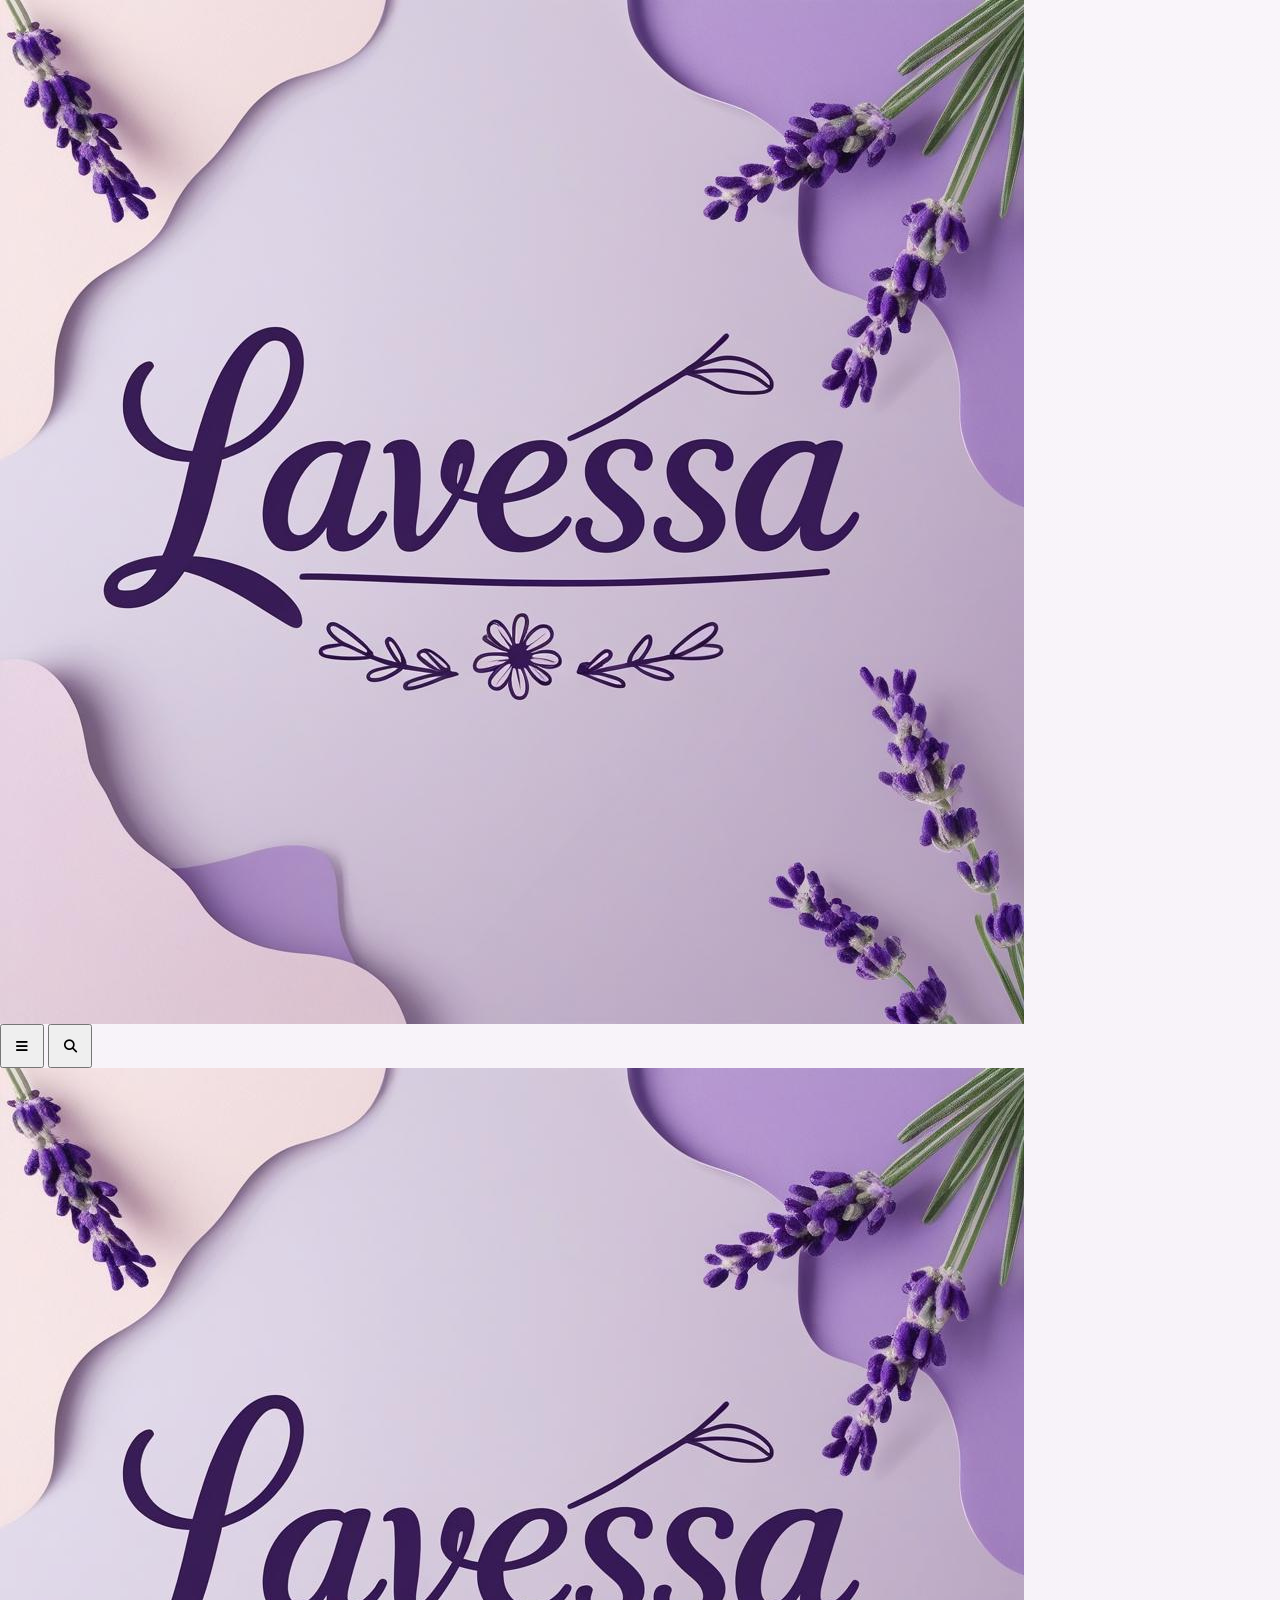
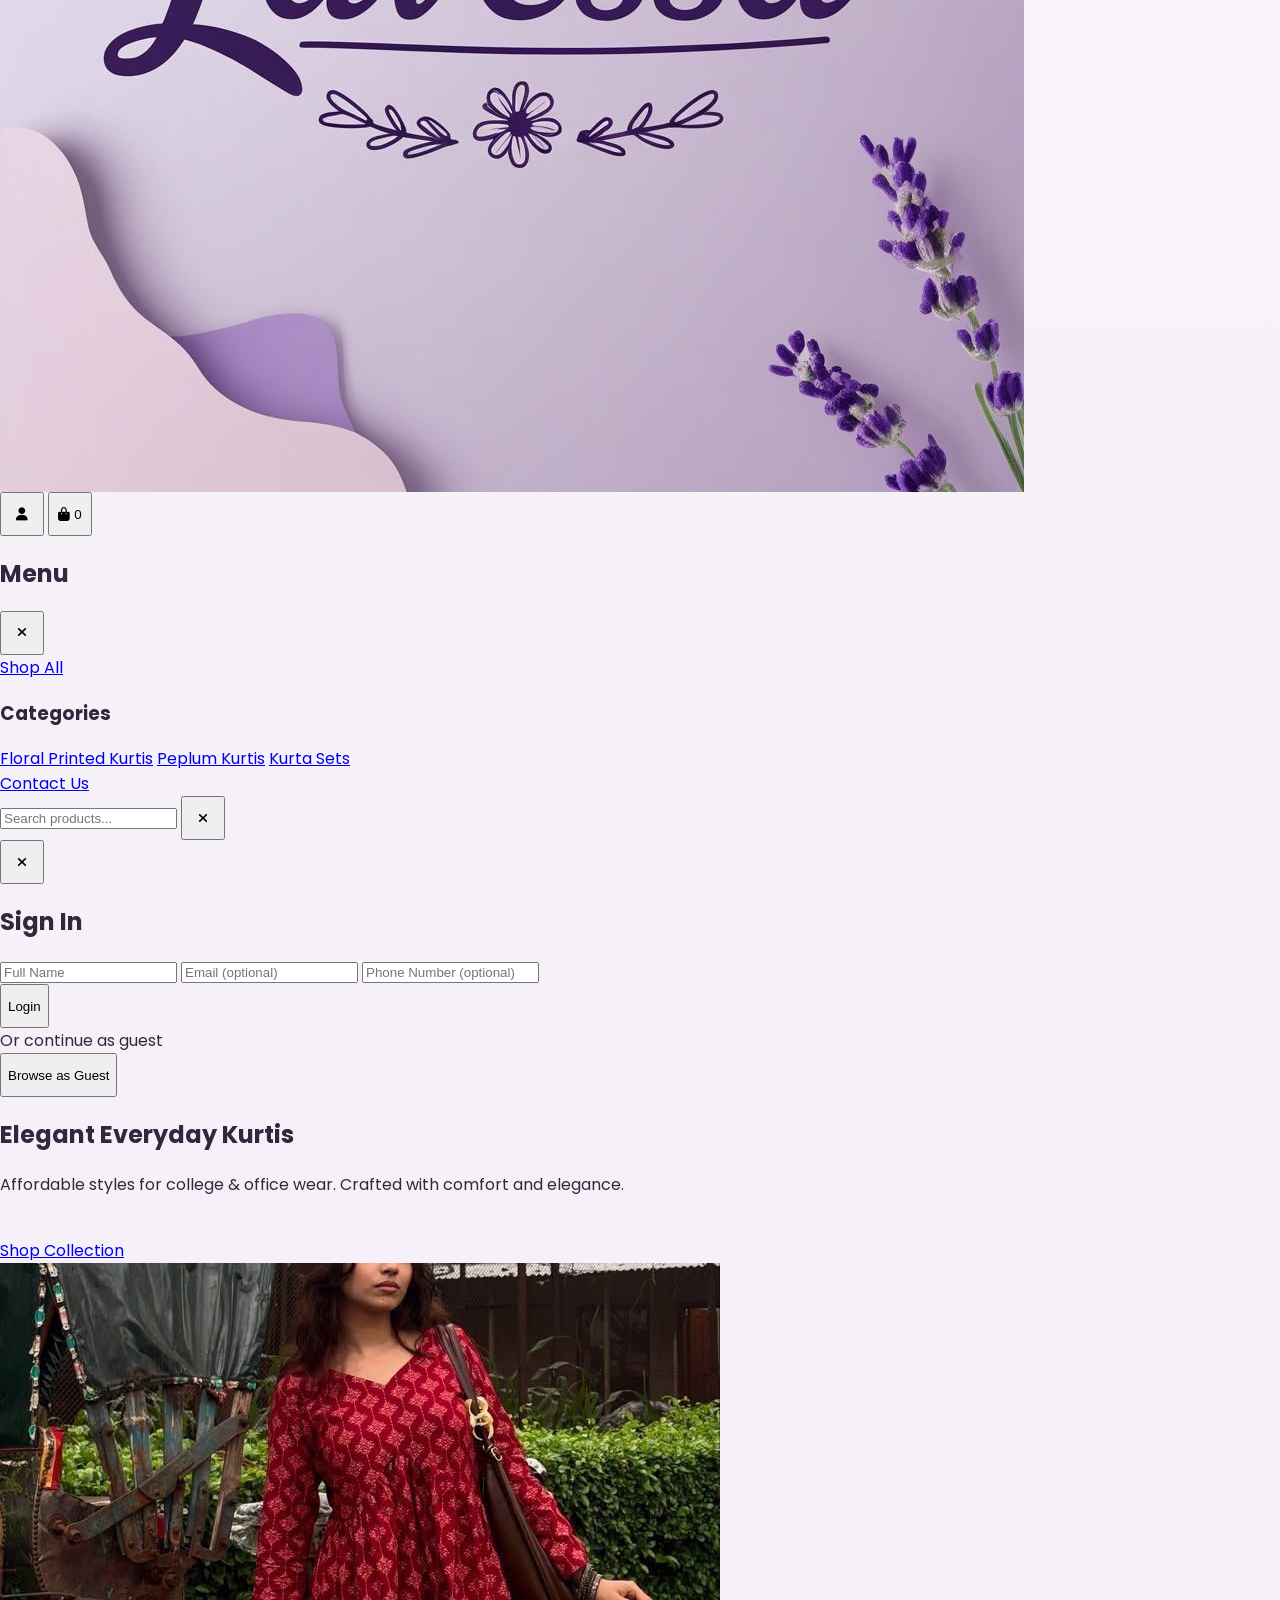
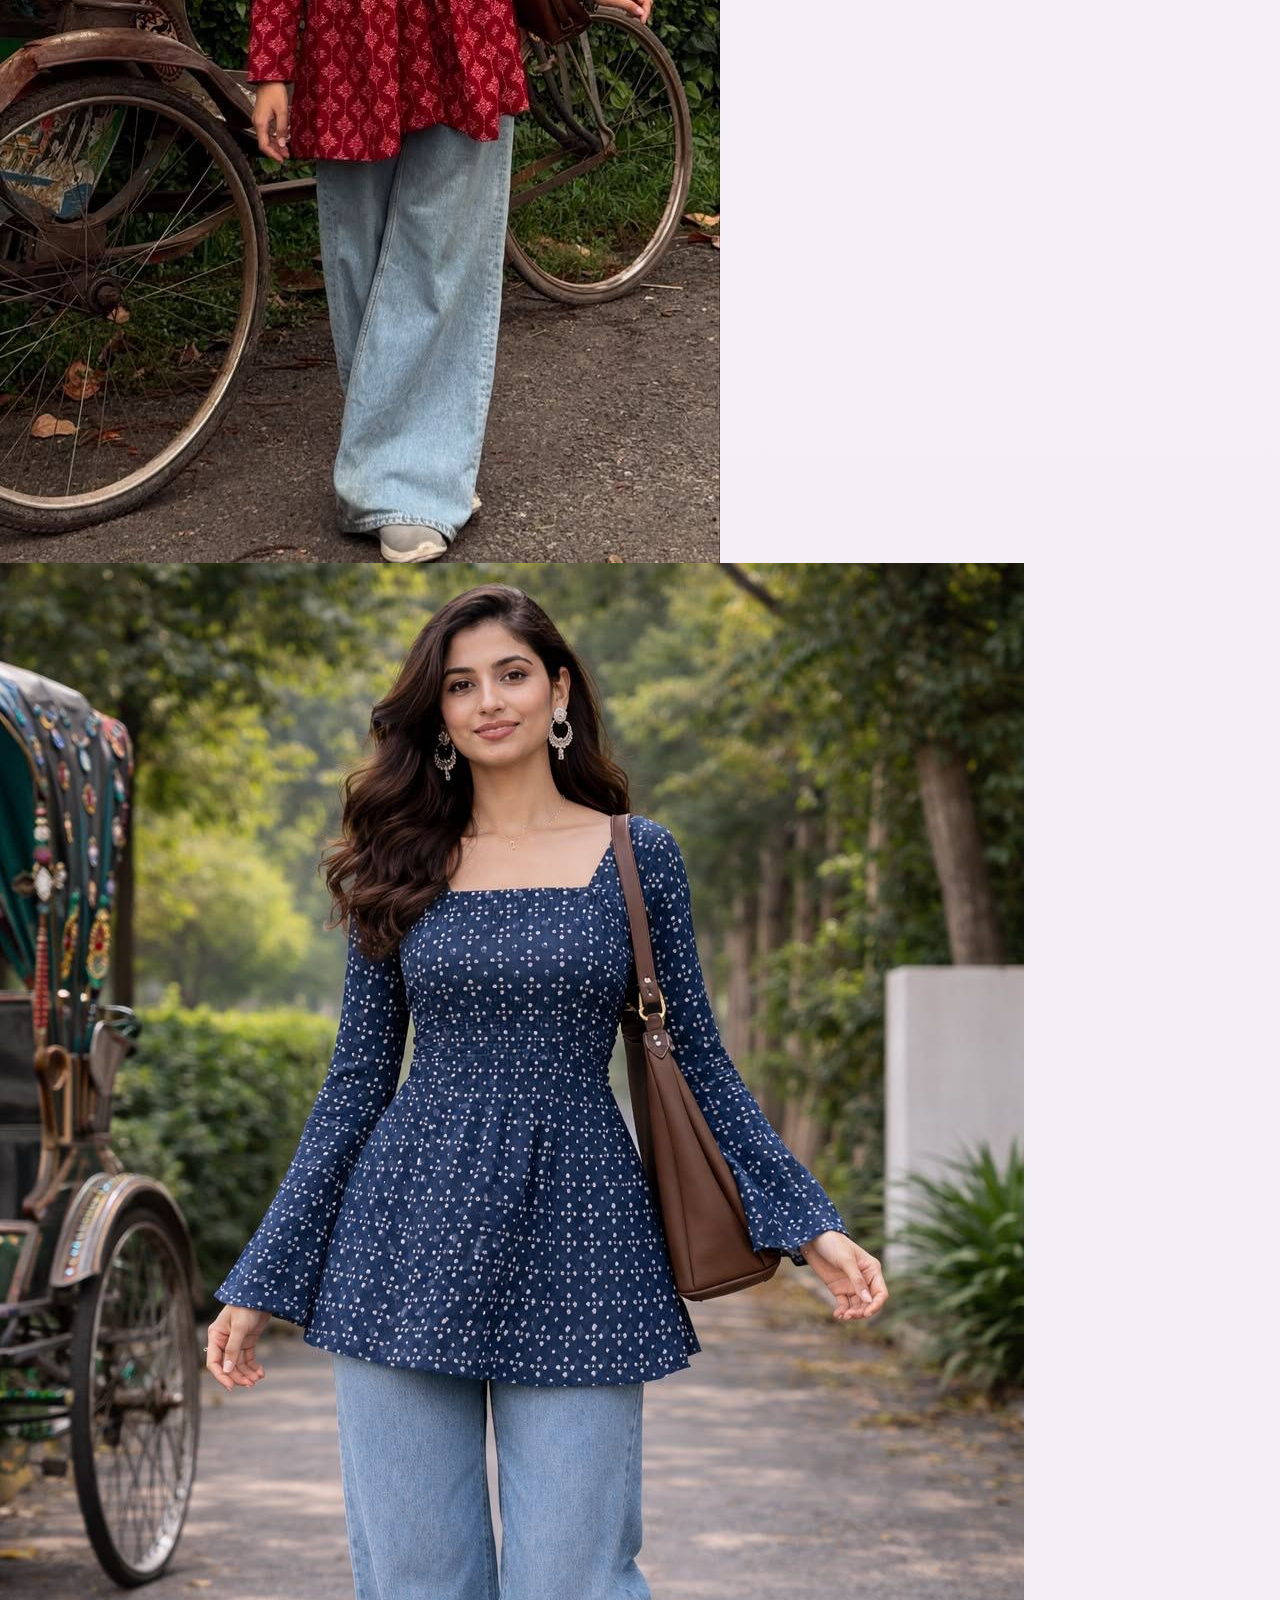
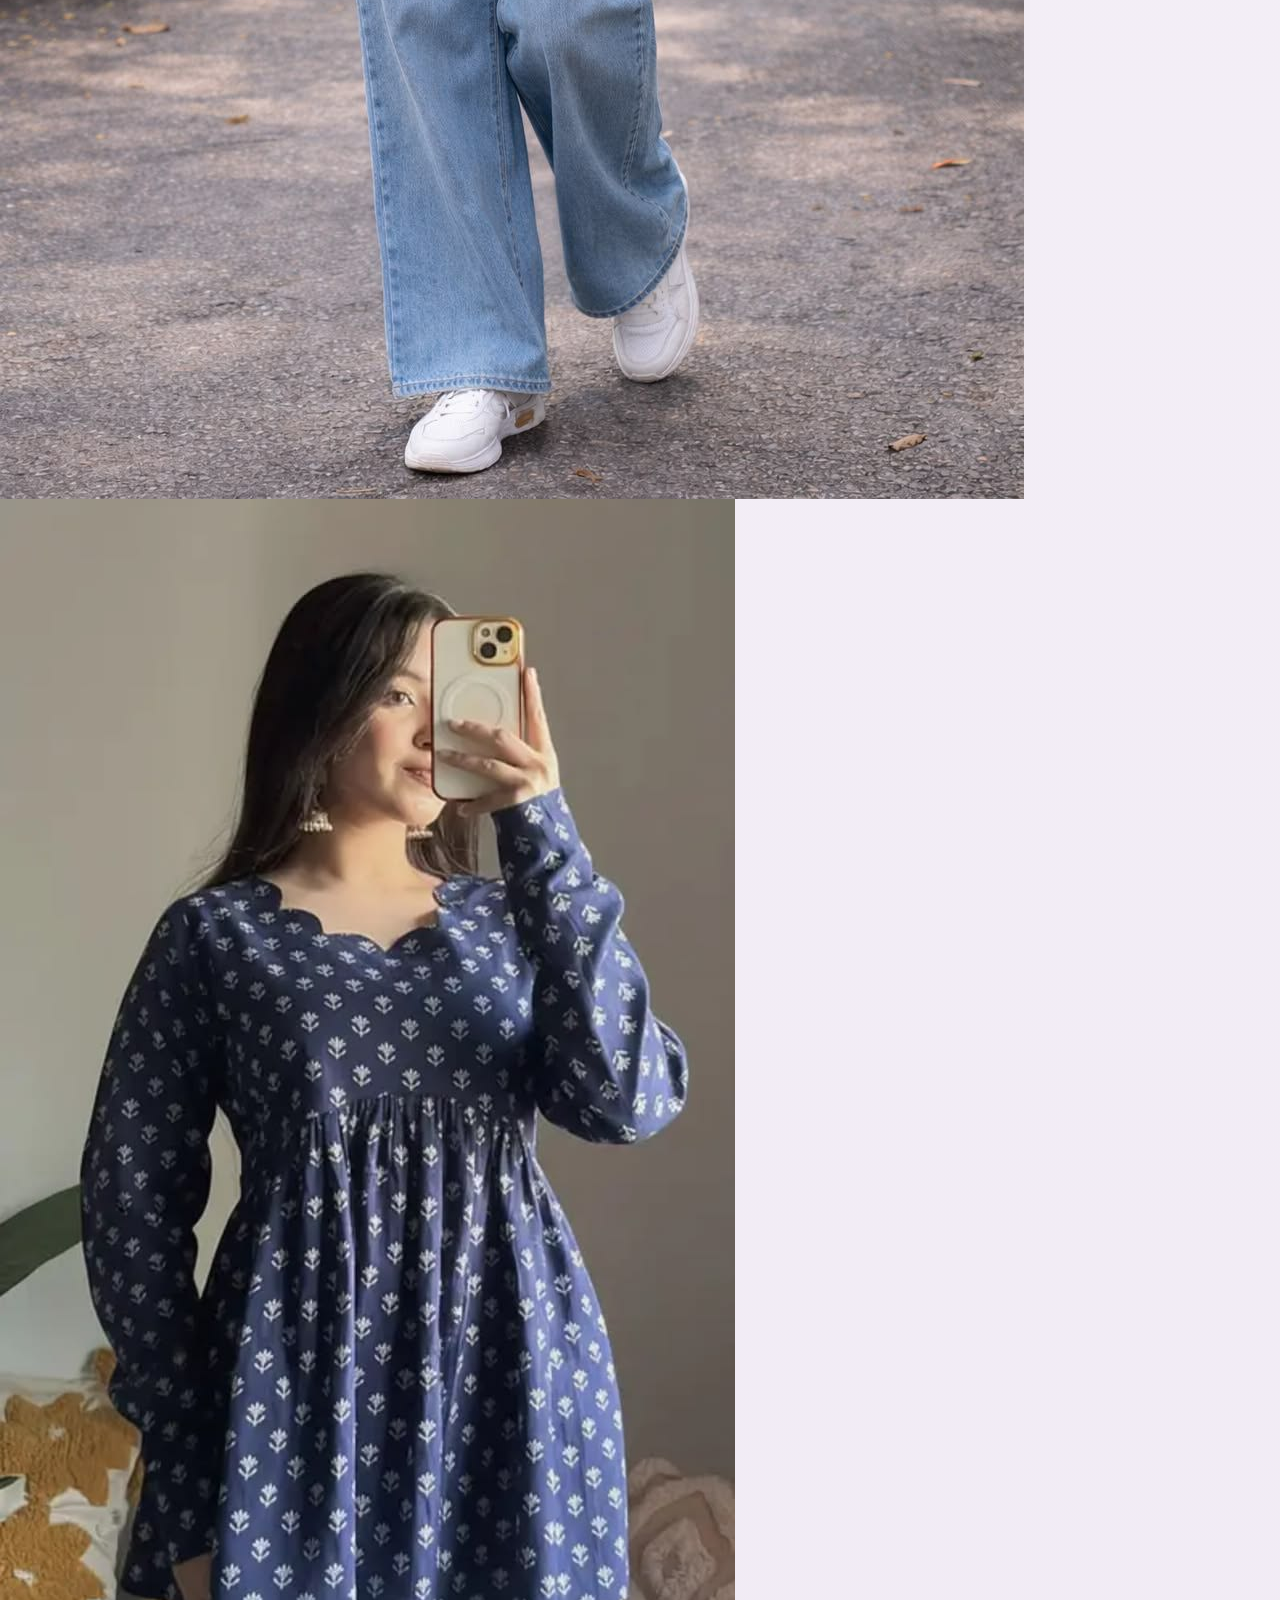
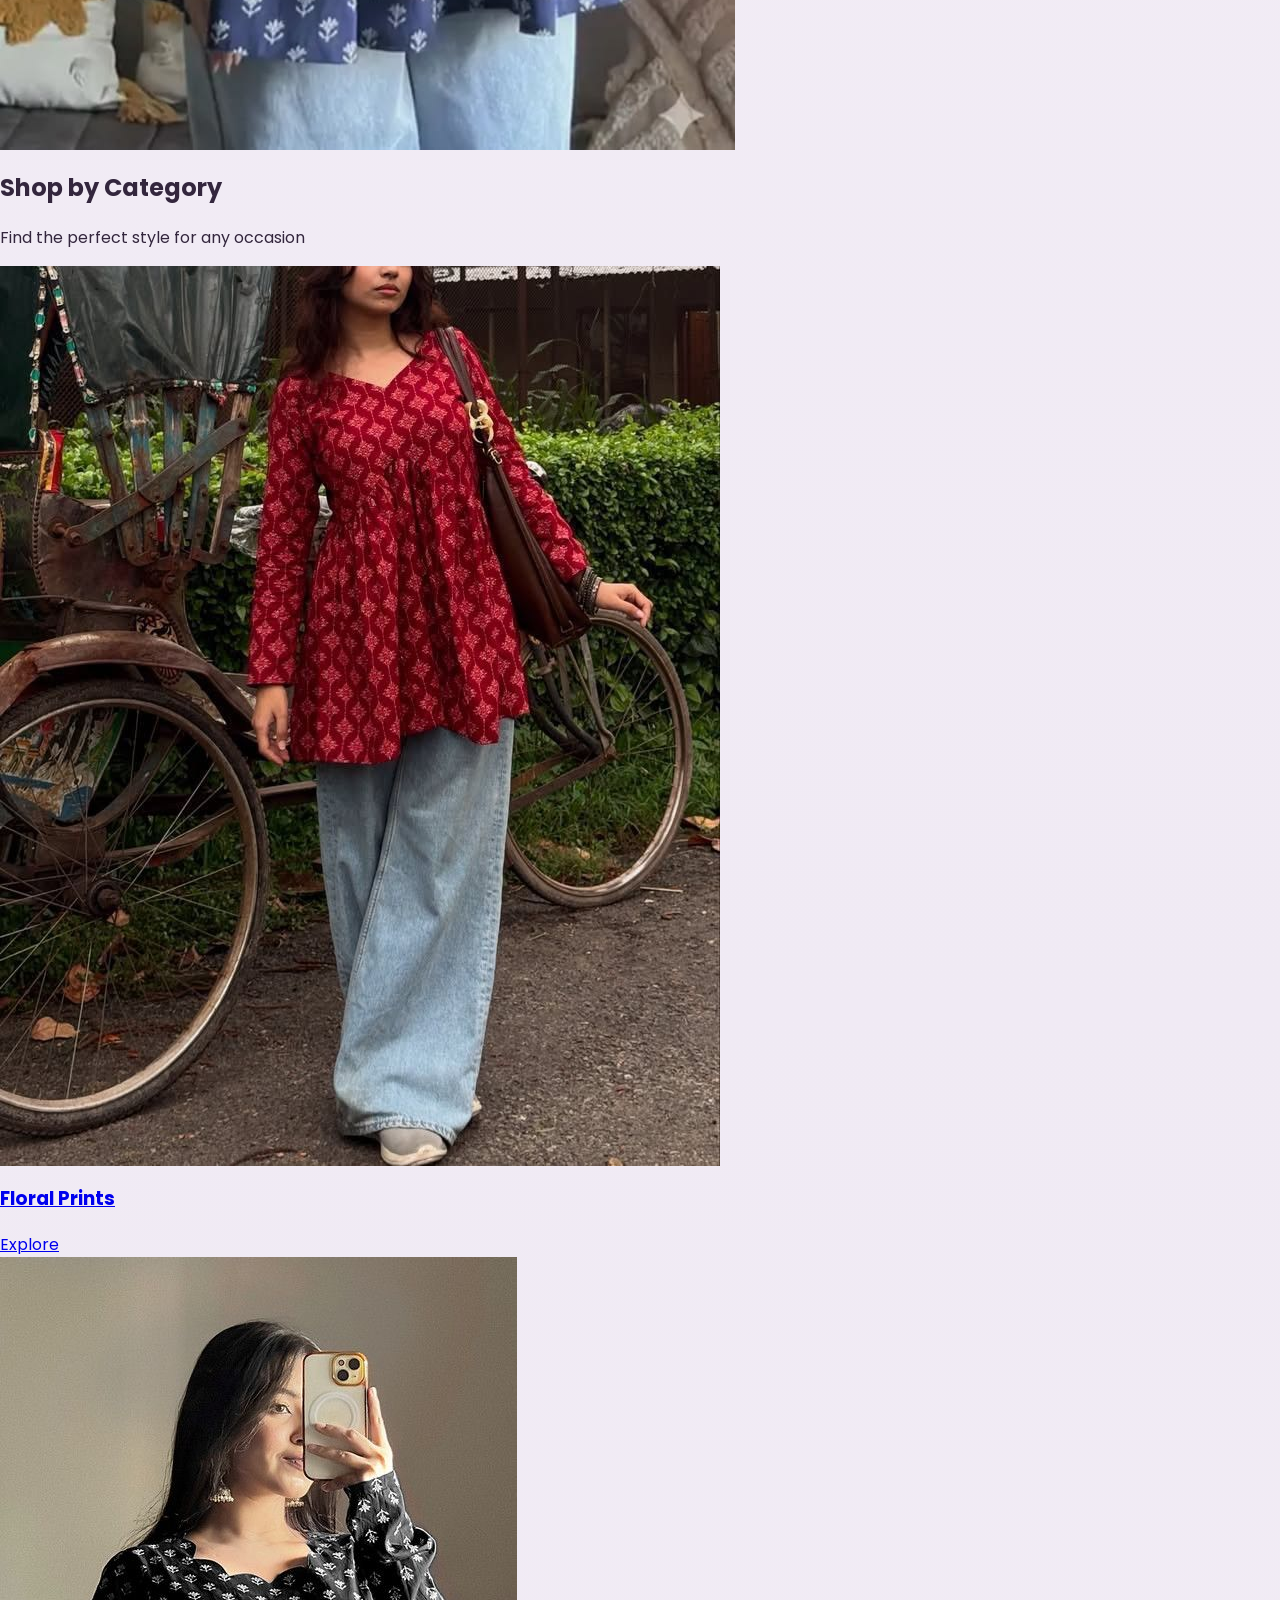
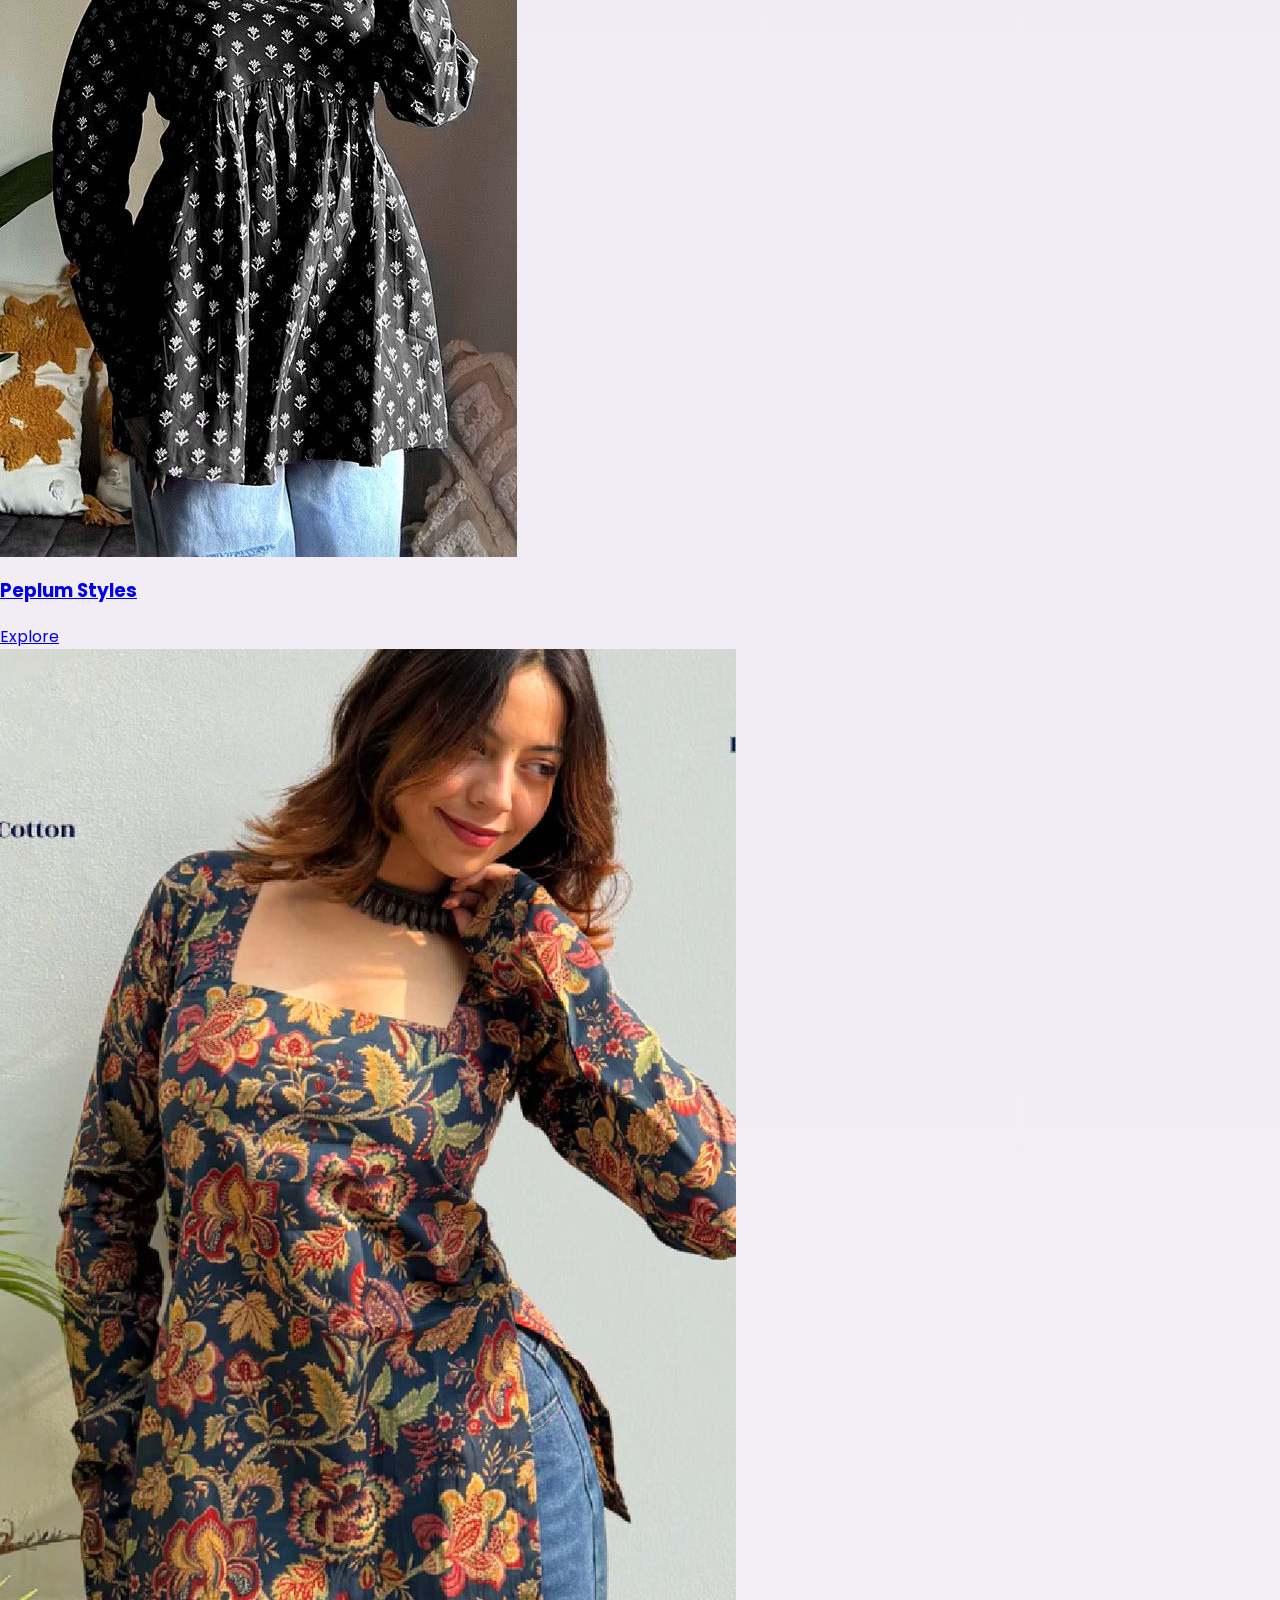
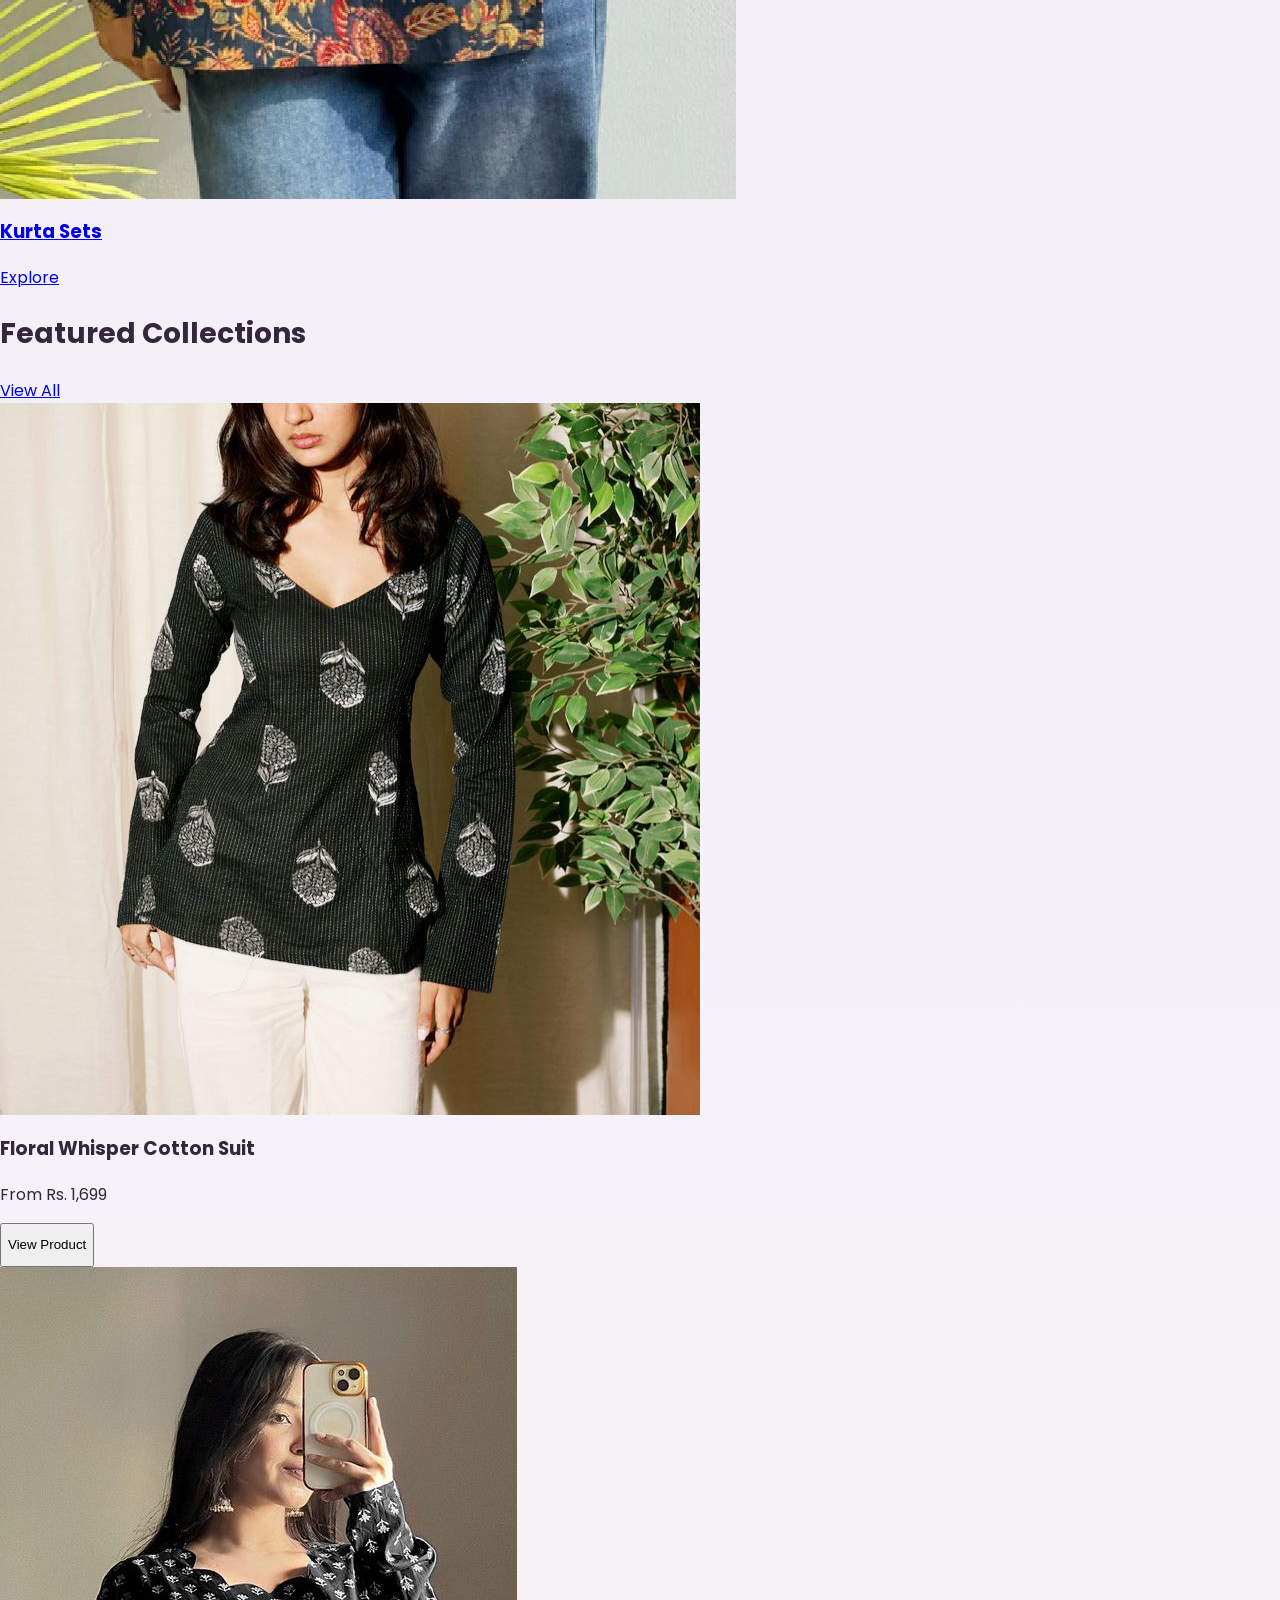
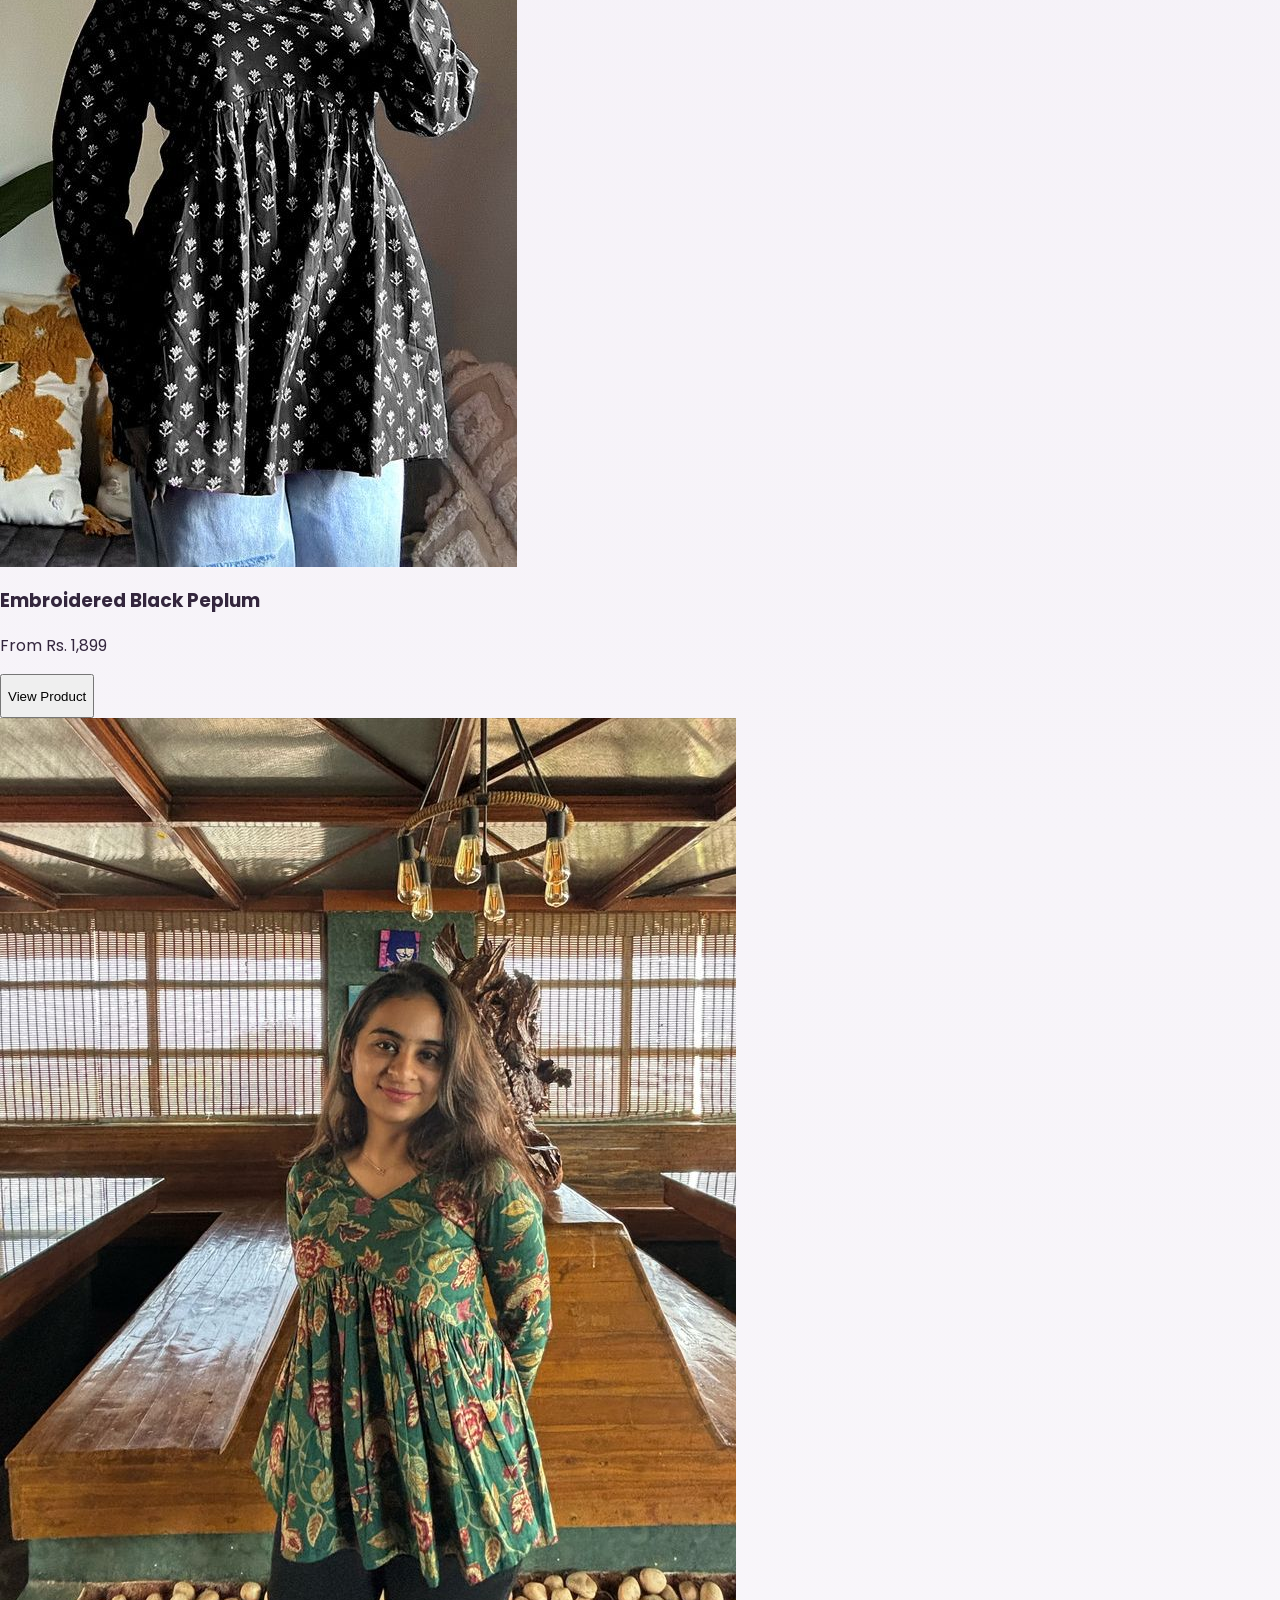
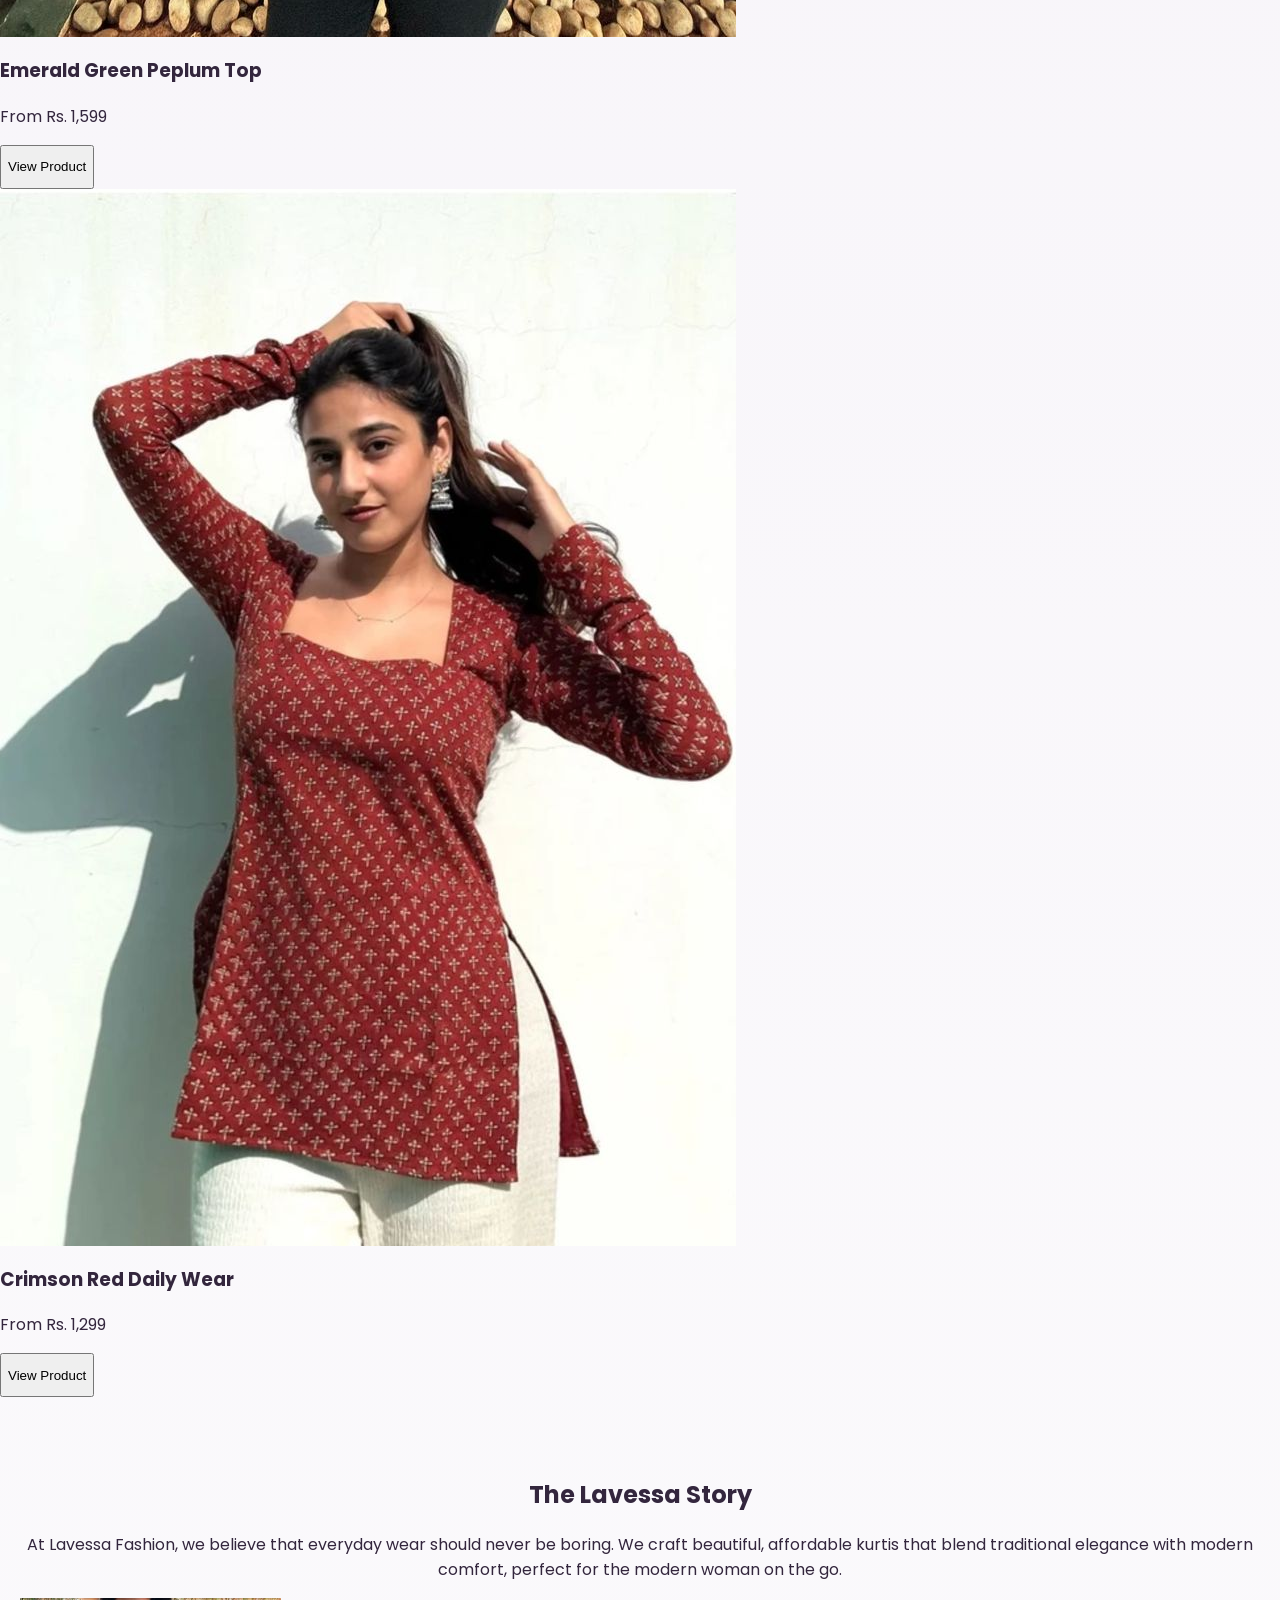
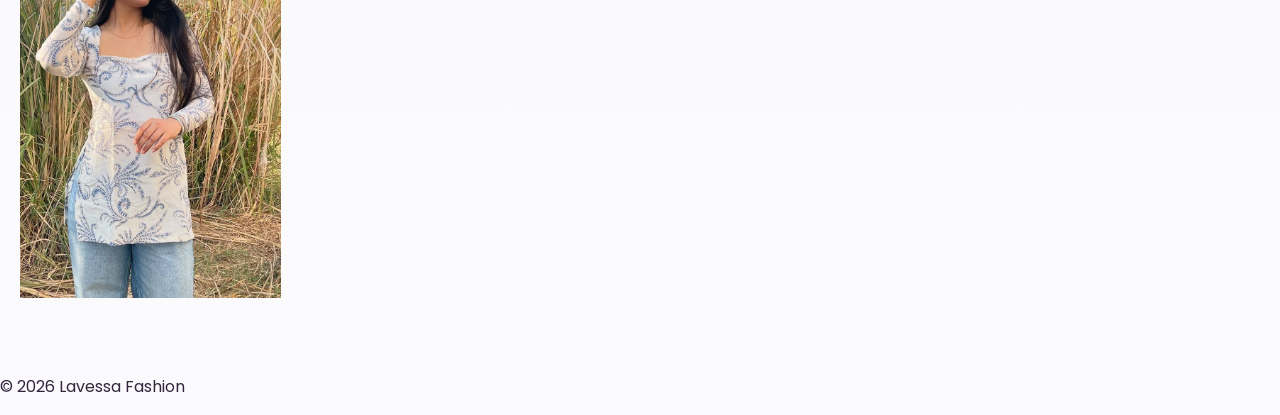
<file: index.html>
<!DOCTYPE html>
<html>

<head>
  <meta name="viewport" content="width=device-width, initial-scale=1.0">

  <link
    href="https://fonts.googleapis.com/css2?family=Poppins:wght@300;400;500;600&family=Playfair+Display:ital,wght@0,400..900;1,400..900&display=swap"
    rel="stylesheet">
  <link rel="stylesheet" href="https://cdnjs.cloudflare.com/ajax/libs/font-awesome/6.5.0/css/all.min.css">
  <title>Lavessa Fashion</title>
  <link rel="stylesheet" href="style.css">
</head>

<body>
  <!-- Custom Cursor -->
  <div class="custom-cursor" id="custom-cursor"></div>

  <!-- Logo Intro Screen -->
  <div class="logo-intro" id="logoIntro">
    <img src="logo.png" class="intro-logo" id="introLogo">
  </div>
  <script>
    // Ensure the intro animation only plays once per session
    if (sessionStorage.getItem('lavessaIntroPlayed')) {
      document.getElementById('logoIntro').style.display = 'none';
    } else {
      sessionStorage.setItem('lavessaIntroPlayed', 'true');
    }
  </script>


  <!-- NEW NAVBAR -->
  <nav class="new-navbar">
    <!-- Left Section: Menu & Search -->
    <div class="nav-left">
      <button class="nav-icon menu-toggle" id="menuToggle">
        <i class="fa-solid fa-bars"></i>
      </button>
      <button class="nav-icon search-toggle" id="searchToggle">
        <i class="fa-solid fa-magnifying-glass"></i>
      </button>
    </div>

    <!-- Center: Logo -->
    <div class="nav-center">
      <a href="index.html">
        <img src="logo.png" class="logo">
      </a>
    </div>

    <!-- Right Section: Profile & Cart -->
    <div class="nav-right">
      <button class="nav-icon profile-toggle" id="profileToggle">
        <i class="fa-solid fa-user"></i>
      </button>
      <button class="nav-icon" id="cartToggle" onclick="openCart()">
        <i class="fa-solid fa-bag-shopping"></i>
        <span class="cart-badge" id="cart-count">0</span>
      </button>
    </div>
  </nav>

  <!-- SIDEBAR MENU -->
  <div class="sidebar-menu" id="sidebarMenu">
    <div class="sidebar-header">
      <h2>Menu</h2>
      <button class="close-btn" id="closeSidebar">
        <i class="fa-solid fa-times"></i>
      </button>
    </div>
    <div class="sidebar-content">
      <a href="index.html" class="sidebar-link">Shop All</a>
      <div class="sidebar-section">
        <h3>Categories</h3>
        <a href="floral.html" class="sidebar-link sub-link">Floral Printed Kurtis</a>
        <a href="peplum.html" class="sidebar-link sub-link">Peplum Kurtis</a>
        <a href="sets.html" class="sidebar-link sub-link">Kurta Sets</a>
      </div>
      <a href="contact.html" class="sidebar-link">Contact Us</a>
    </div>
  </div>

  <!-- SEARCH PANEL -->
  <div class="search-panel" id="searchPanel">
    <div class="search-header">
      <input type="text" class="search-input" id="searchInput" placeholder="Search products...">
      <button class="search-close" id="searchClose">
        <i class="fa-solid fa-times"></i>
      </button>
    </div>
    <div class="search-results" id="searchResults">
      <!-- Product cards will be injected here by JavaScript -->
    </div>
  </div>

  <!-- PROFILE MODAL -->
  <div class="profile-modal" id="profileModal">
    <div class="modal-content">
      <button class="modal-close" id="profileClose">
        <i class="fa-solid fa-times"></i>
      </button>
      <h2>Sign In</h2>
      <form class="profile-form" id="profileForm">
        <input type="text" placeholder="Full Name" id="userName" required>
        <input type="email" placeholder="Email (optional)" id="userEmail">
        <input type="tel" placeholder="Phone Number (optional)" id="userPhone">
        <div class="error-message" id="loginError"></div>
        <button type="submit" class="login-btn">Login</button>
      </form>
      <div id="profile-content" style="display:none;">
        <!-- Profile info will be inserted here -->
      </div>
      <div class="or-divider">Or continue as guest</div>
      <button class="guest-btn" onclick="closeProfileModal()">Browse as Guest</button>
    </div>
  </div>

  <!-- Overlay for modals -->
  <div class="modal-overlay" id="modalOverlay"></div>

  <!-- HERO SECTION -->
  <section class="hero">

    <div class="hero-content">
      <div class="hero-text">
        <h1>Elegant Everyday Kurtis</h1>
        <p>Affordable styles for college & office wear. Crafted with comfort and elegance.</p>
        <br>
        <a href="collections.html" class="hero-btn">Shop Collection</a>
      </div>

      <div class="hero-gallery">
        <img src="red.jpeg" class="hero-img img1">
        <img src="blue.jpeg" class="hero-img img2">
        <img src="peplum blue.jpg" class="hero-img img3">
      </div>
    </div>

  </section>
  <!-- HIGHLIGHTED CATEGORIES -->
  <section class="categories-section">
    <div class="section-title">
      <h2>Shop by Category</h2>
      <p>Find the perfect style for any occasion</p>
    </div>
    <div class="category-grid">
      <a href="floral.html" class="category-card">
        <img src="red.jpeg" alt="Floral Kurtis">
        <div class="category-info">
          <h3>Floral Prints</h3>
          <span class="explore-btn">Explore</span>
        </div>
      </a>
      <a href="peplum.html" class="category-card">
        <img src="peplum black.jpg" alt="Peplum Kurtis">
        <div class="category-info">
          <h3>Peplum Styles</h3>
          <span class="explore-btn">Explore</span>
        </div>
      </a>
      <a href="sets.html" class="category-card">
        <img src="multicolor.jpg" alt="Kurta Sets">
        <div class="category-info">
          <h3>Kurta Sets</h3>
          <span class="explore-btn">Explore</span>
        </div>
      </a>
    </div>
  </section>

  <!-- INTERACTIVE PRODUCT CAROUSEL -->
  <section class="featured-section">

    <h2 class="featured-title">Featured Collections</h2>
    <a href="collections.html" class="view-all">View All</a>

    <div class="carousel">
      <div class="carousel-track">

        <div class="card">
          <img src="black front.jpeg" alt="Floral Kurti">
          <div class="card-content">
            <h3>Floral Whisper Cotton Suit</h3>
            <p class="price">From Rs. 1,699</p>
            <button class="view-product-btn">View Product</button>
          </div>
        </div>

        <div class="card">
          <img src="peplum black.jpg" alt="Peplum Black">
          <div class="card-content">
            <h3>Embroidered Black Peplum</h3>
            <p class="price">From Rs. 1,899</p>
            <button class="view-product-btn">View Product</button>
          </div>
        </div>

        <div class="card">
          <img src="peplum green.jpg" alt="Peplum Green">
          <div class="card-content">
            <h3>Emerald Green Peplum Top</h3>
            <p class="price">From Rs. 1,599</p>
            <button class="view-product-btn">View Product</button>
          </div>
        </div>

        <div class="card">
          <img src="printed red.jpg" alt="Printed Red">
          <div class="card-content">
            <h3>Crimson Red Daily Wear</h3>
            <p class="price">From Rs. 1,299</p>
            <button class="view-product-btn">View Product</button>
          </div>
        </div>

      </div>
    </div>

    <div class="dots">
      <span class="dot active"></span>
      <span class="dot"></span>
      <span class="dot"></span>
      <span class="dot"></span>
    </div>

  </section>

  <!-- ABOUT THE BRAND -->
  <section class="about-brand">
    <div class="about-content">
      <h2>The Lavessa Story</h2>
      <p>At Lavessa Fashion, we believe that everyday wear should never be boring. We craft beautiful, affordable kurtis
        that blend traditional elegance with modern comfort, perfect for the modern woman on the go.</p>
    </div>
    <div class="about-image">
      <img src="white (1).jpg" alt="Lavessa Lifestyle">
    </div>
  </section>
  <!-- FOOTER -->
  <footer>
    <p>© 2026 Lavessa Fashion</p>
  </footer>

  <script>
    // Wrap all DOM code in DOMContentLoaded to ensure elements are loaded
    document.addEventListener('DOMContentLoaded', function() {
      // Sample products database
      const allProducts = [
        { id: 1, name: "Floral Whisper Cotton Suit", price: "₹1,699", image: "Floral1.jpeg", category: "floral" },
        { id: 2, name: "Embroidered Black Peplum", price: "₹1,899", image: "peplum black.jpg", category: "peplum" },
        { id: 3, name: "Emerald Green Peplum Top", price: "₹1,599", image: "peplum green.jpg", category: "peplum" },
        { id: 4, name: "Regal Purple Peplum Set", price: "₹1,999", image: "peplum purple.jpg", category: "peplum" },
        { id: 5, name: "Azure Blue Printed Kurti", price: "₹1,299", image: "printed blue.jpg", category: "printed" },
        { id: 6, name: "Crimson Red Daily Wear", price: "₹1,299", image: "printed red.jpg", category: "printed" },
        { id: 7, name: "Pristine White Kurta Set", price: "₹2,499", image: "white (1).jpg", category: "sets" },
        { id: 8, name: "Lavender Floral Kurti", price: "₹899", image: "red.jpeg", category: "floral" },
        { id: 9, name: "Pink Floral Kurti", price: "₹999", image: "pink.jpeg", category: "floral" },
        { id: 10, name: "Blue Cotton Kurti", price: "₹1,199", image: "blue.jpeg", category: "printed" }
      ];

      // DOM Elements
      const menuToggle = document.getElementById('menuToggle');
      const sidebarMenu = document.getElementById('sidebarMenu');
      const closeSidebar = document.getElementById('closeSidebar');
      const searchToggle = document.getElementById('searchToggle');
      const searchPanel = document.getElementById('searchPanel');
      const searchClose = document.getElementById('searchClose');
      const searchInput = document.getElementById('searchInput');
      const profileToggle = document.getElementById('profileToggle');
      const profileModal = document.getElementById('profileModal');
      const profileClose = document.getElementById('profileClose');
      const modalOverlay = document.getElementById('modalOverlay');
      const profileForm = document.getElementById('profileForm');

      // ===== LOGIN/PROFILE SYSTEM =====
      // These functions will be provided by login-modal.js
      // Fallback versions if login-modal.js hasn't loaded yet
      
      function openProfileModal() {
        if (window.updateProfileUI) {
          window.updateProfileUI();
        }
        profileModal.classList.add('active');
        modalOverlay.classList.add('active');
      }

      function closeProfileModal() {
        profileModal.classList.remove('active');
        modalOverlay.classList.remove('active');
      }

      // Make these globally accessible
      window.openProfileModal = openProfileModal;
      window.closeProfileModal = closeProfileModal;

      // Set up profile modal event listeners
      profileToggle.addEventListener('click', openProfileModal);
      profileClose.addEventListener('click', closeProfileModal);
      
      // Set up form submission - will be enhanced by login-modal.js when it loads
      function setupFormSubmission() {
        if (profileForm && !profileForm.dataset.handlerAttached) {
          profileForm.addEventListener('submit', function(e) {
            e.preventDefault();
            
            const name = document.getElementById('userName').value.trim();
            const email = document.getElementById('userEmail').value.trim();
            const phone = document.getElementById('userPhone').value.trim();
            const errorMsg = document.getElementById('loginError');

            // Reset error message
            errorMsg.textContent = '';

            // Validate name
            if (!name) {
              errorMsg.textContent = 'Please enter your Full Name.';
              return;
            }

            // Check if either email or phone is filled
            if (!email && !phone) {
              errorMsg.textContent = 'Please enter Email or Phone Number.';
              return;
            }

            // Login successful - save user and close modal
            const user = { name: name, email: email || null, phone: phone || null };
            localStorage.setItem('lavessa_user', JSON.stringify(user));
            profileForm.reset();
            errorMsg.textContent = '';
            
            // Update UI and close modal
            if (window.updateProfileUI) {
              window.updateProfileUI();
            }
            closeProfileModal();
          });
          profileForm.dataset.handlerAttached = 'true';
        }
      }
      
      // Set up form submission immediately
      setupFormSubmission();
      
      // Also set it up after a short delay to ensure login-modal.js has loaded
      setTimeout(setupFormSubmission, 100);
      
      // Initialize profile UI
      if (window.updateProfileUI) {
        window.updateProfileUI();
      }

      // ===== REST OF EXISTING CODE =====

    // Sidebar Menu Toggle
    menuToggle.addEventListener('click', () => {
      sidebarMenu.classList.add('active');
      modalOverlay.classList.add('active');
    });

    closeSidebar.addEventListener('click', () => {
      sidebarMenu.classList.remove('active');
      modalOverlay.classList.remove('active');
    });

    // Close sidebar when clicking on a link
    const sidebarLinks = document.querySelectorAll('.sidebar-link');
    sidebarLinks.forEach(link => {
      link.addEventListener('click', () => {
        sidebarMenu.classList.remove('active');
        modalOverlay.classList.remove('active');
      });
    });

    function renderSearchResults(products) {
      const searchResults = document.getElementById('searchResults');
      
      if (products.length === 0) {
        searchResults.innerHTML = '<p style="text-align: center; color: #999; padding: 40px 20px; grid-column: 1/-1;">No products found</p>';
        return;
      }

      searchResults.innerHTML = products.map(product => `
        <div class="search-product-card">
          <div class="search-card-image">
            <img src="${product.image}" alt="${product.name}" loading="lazy">
          </div>
          <div class="search-card-info">
            <h4>${product.name}</h4>
            <p class="search-card-price">${product.price}</p>
            <button class="search-card-btn" onclick="addToCart('${product.name}')">Add to Cart</button>
          </div>
        </div>
      `).join('');
    }

    // Search Panel Toggle
    function openSearch() {
      searchPanel.classList.add('active');
      modalOverlay.classList.add('active');
      searchInput.focus();
      
      // Load default products on open
      setTimeout(() => {
        renderSearchResults(allProducts);
        const resultsContainer = document.getElementById('searchResults');
        if (resultsContainer) resultsContainer.classList.add('grid');
      }, 100);
    }

    function closeSearch() {
      searchPanel.classList.remove('active');
      modalOverlay.classList.remove('active');
      searchInput.value = '';
      renderSearchResults(allProducts);
    }

    searchToggle.addEventListener('click', openSearch);
    searchClose.addEventListener('click', closeSearch);

    // Search input listener with live filtering
    searchInput.addEventListener('input', (e) => {
      const query = e.target.value.trim().toLowerCase();
      
      if (query === '') {
        // Show all products if search is empty
        renderSearchResults(allProducts);
      } else {
        // Filter products based on search query
        const filtered = allProducts.filter(product =>
          product.name.toLowerCase().includes(query) ||
          product.category.toLowerCase().includes(query)
        );
        renderSearchResults(filtered);
      }
      
      document.getElementById('searchResults').classList.add('grid');
    });

      // Close modals when clicking overlay (excluding close buttons)
      modalOverlay.addEventListener('click', (e) => {
        if (e.target === modalOverlay) {
          sidebarMenu.classList.remove('active');
          searchPanel.classList.remove('active');
          profileModal.classList.remove('active');
          modalOverlay.classList.remove('active');
        }
      });

      // Prevent scroll when modal is open
      function toggleBodyScroll(disable) {
        if (disable) {
          document.body.style.overflow = 'hidden';
        } else {
          document.body.style.overflow = '';
        }
      }

      // Cart functionality
      function openCart() {
        window.location.href = 'cart.html';
      }

      function addToCart(product) {
        let cart = JSON.parse(localStorage.getItem("cart")) || [];
        cart.push(product);
        localStorage.setItem("cart", JSON.stringify(cart));
        updateCartCount();
      }

      function updateCartCount() {
        let cart = JSON.parse(localStorage.getItem("cart")) || [];
        document.getElementById("cart-count").innerText = cart.length;
      }

      updateCartCount();

      // Prevent scroll when modal is open
      function toggleBodyScroll(disable) {
        if (disable) {
          document.body.style.overflow = 'hidden';
        } else {
          document.body.style.overflow = 'auto';
        }
      }

      // Update scroll lock when modals change
      const observer = new MutationObserver(() => {
        const anyModalActive = sidebarMenu.classList.contains('active') ||
          searchPanel.classList.contains('active') ||
          profileModal.classList.contains('active');
        toggleBodyScroll(anyModalActive);
      });

      observer.observe(sidebarMenu, { attributes: true });
      observer.observe(searchPanel, { attributes: true });
      observer.observe(profileModal, { attributes: true });
    }); // END DOMContentLoaded
  </script>

  <script>
    window.addEventListener("scroll", function () {
      const fullLogo = document.querySelector(".logo-full");
      const miniLogo = document.querySelector(".logo-mini");

      if (window.scrollY > 80) {
        if (fullLogo) fullLogo.style.opacity = "0";
        if (miniLogo) miniLogo.style.opacity = "1";
        if (miniLogo) miniLogo.style.transform = "translateY(0)";
      } else {
        if (fullLogo) fullLogo.style.opacity = "1";
        if (miniLogo) miniLogo.style.opacity = "0";
        if (miniLogo) miniLogo.style.transform = "translateY(-10px)";
      }
    });
  </script>

  <script>
    // Custom Cursor Logic
    const cursor = document.getElementById('custom-cursor');
    const interactiveElements = document.querySelectorAll('a, button, .card');

    document.addEventListener('mousemove', (e) => {
      cursor.style.left = e.clientX + 'px';
      cursor.style.top = e.clientY + 'px';
    });

    interactiveElements.forEach(el => {
      el.addEventListener('mouseenter', () => {
        cursor.classList.add('active');
      });
      el.addEventListener('mouseleave', () => {
        cursor.classList.remove('active');
      });
    });

    // Interactive Product Carousel Logic
    const trackContainer = document.querySelector('.carousel');
    const track = document.querySelector('.carousel-track');
    const slides = Array.from(track.children);

    // Check if mobile
    const isMobile = window.innerWidth <= 768;

    // Update pagination dots based on scroll position
    const updateDotsOnScroll = () => {
      if (!isMobile) return;

      const container = trackContainer;
      let closestIndex = 0;
      let minDistance = Infinity;

      slides.forEach((slide, index) => {
        const slideRect = slide.getBoundingClientRect();
        const containerRect = container.getBoundingClientRect();
        const slideCenter = slideRect.left + slideRect.width / 2;
        const containerCenter = containerRect.left + containerRect.width / 2;
        const distance = Math.abs(slideCenter - containerCenter);
        if (distance < minDistance) {
          minDistance = distance;
          closestIndex = index;
        }
      });

      const dots = document.querySelectorAll('.dot');
      dots.forEach(dot => dot.classList.remove('active'));
      if (dots[closestIndex]) dots[closestIndex].classList.add('active');
    };

    if (isMobile) {
      trackContainer.addEventListener('scroll', updateDotsOnScroll);
    }
  </script>

  <script>
    const cards = document.querySelectorAll(".card");

    window.addEventListener("scroll", () => {
      cards.forEach(card => {
        const cardTop = card.getBoundingClientRect().top;
        const windowHeight = window.innerHeight;

        if (cardTop < windowHeight - 100) {
          card.classList.add("show");
        }
      });
    });
  </script>
  <script src="login-modal.js"></script>
  <script>
    if ('serviceWorker' in navigator) {
      navigator.serviceWorker.register('service-worker.js')
        .then(()=>console.log('SW registered'));
    }
  </script>
</body>

</html>

<!-- update -->
</file>
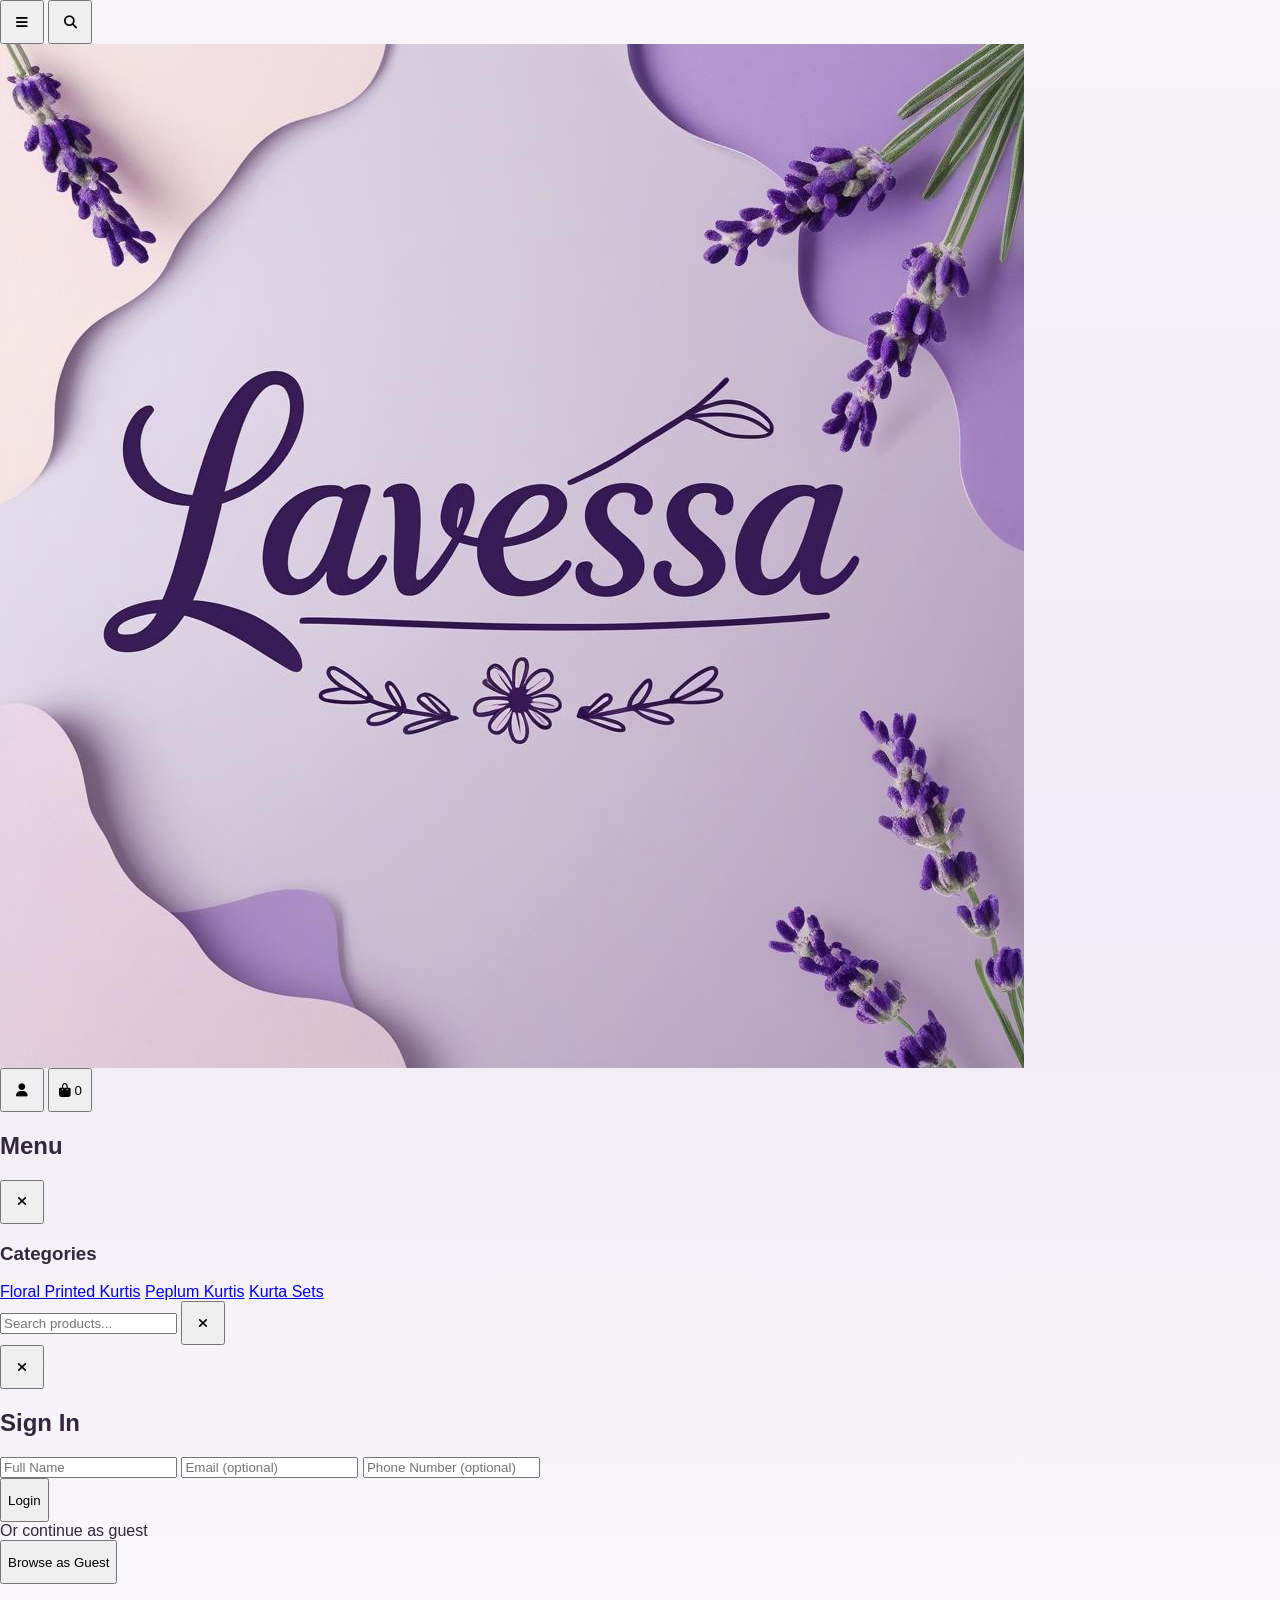
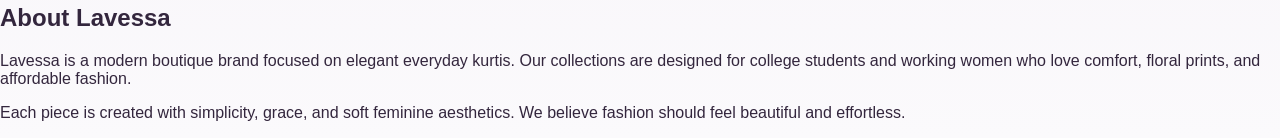
<file: about.html>
<!DOCTYPE html>
<html>

<head>
  <meta name="viewport" content="width=device-width, initial-scale=1.0">
    <link rel="stylesheet" href="https://cdnjs.cloudflare.com/ajax/libs/font-awesome/6.5.0/css/all.min.css">
    <title>About Lavessa</title>
    <link rel="stylesheet" href="style.css">
</head>

<body>

    <!-- Custom Cursor -->
    <div class="custom-cursor" id="custom-cursor"></div>

    <!-- NEW NAVBAR -->
    <nav class="new-navbar">
      <!-- Left Section: Menu & Search -->
      <div class="nav-left">
        <button class="nav-icon menu-toggle" id="menuToggle">
          <i class="fa-solid fa-bars"></i>
        </button>
        <button class="nav-icon search-toggle" id="searchToggle">
          <i class="fa-solid fa-magnifying-glass"></i>
        </button>
      </div>

      <!-- Center: Logo -->
      <div class="nav-center">
        <a href="index.html">
          <img src="logo.png" class="logo">
        </a>
      </div>

      <!-- Right Section: Profile & Cart -->
      <div class="nav-right">
        <button class="nav-icon profile-toggle" id="profileToggle">
          <i class="fa-solid fa-user"></i>
        </button>
        <button class="nav-icon" id="cartToggle" onclick="openCart()">
          <i class="fa-solid fa-bag-shopping"></i>
          <span class="cart-badge" id="cart-count">0</span>
        </button>
      </div>
    </nav>

    <!-- SIDEBAR MENU -->
    <div class="sidebar-menu" id="sidebarMenu">
      <div class="sidebar-header">
        <h2>Menu</h2>
        <button class="close-btn" id="closeSidebar">
          <i class="fa-solid fa-times"></i>
        </button>
      </div>
      <div class="sidebar-content">
        <div class="sidebar-section">
          <h3>Categories</h3>
          <a href="floral.html" class="sidebar-link sub-link">Floral Printed Kurtis</a>
          <a href="peplum.html" class="sidebar-link sub-link">Peplum Kurtis</a>
          <a href="kurta sets.html" class="sidebar-link sub-link">Kurta Sets</a>
        </div>
      </div>
    </div>

    <!-- SEARCH PANEL -->
    <div class="search-panel" id="searchPanel">
      <div class="search-header">
        <input type="text" class="search-input" id="searchInput" placeholder="Search products...">
        <button class="search-close" id="searchClose">
          <i class="fa-solid fa-times"></i>
        </button>
      </div>
      <div class="search-results" id="searchResults">
        <!-- Results will populate here -->
      </div>
    </div>

    <!-- PROFILE MODAL -->
    <div class="profile-modal" id="profileModal">
      <div class="modal-content">
        <button class="modal-close" id="profileClose">
          <i class="fa-solid fa-times"></i>
        </button>
        <h2>Sign In</h2>
        <form class="profile-form" id="profileForm">
          <input type="text" placeholder="Full Name" id="userName" required>
          <input type="email" placeholder="Email (optional)" id="userEmail">
          <input type="tel" placeholder="Phone Number (optional)" id="userPhone">
          <div class="error-message" id="loginError"></div>
          <button type="submit" class="login-btn">Login</button>
        </form>
        <div class="or-divider">Or continue as guest</div>
        <button class="guest-btn" onclick="closeProfileModal()">Browse as Guest</button>
      </div>
    </div>

    <!-- Overlay for modals -->
    <div class="modal-overlay" id="modalOverlay"></div>

    <section class="about-page">

        <h1>About Lavessa</h1>

        <p>
            Lavessa is a modern boutique brand focused on elegant everyday kurtis.
            Our collections are designed for college students and working women
            who love comfort, floral prints, and affordable fashion.
        </p>

        <p>
            Each piece is created with simplicity, grace, and soft feminine aesthetics.
            We believe fashion should feel beautiful and effortless.
        </p>

    </section>

    <script>
      // Sample products database (add this)
      const allProducts = [
        { id: 1, name: "Floral Whisper Cotton Suit", price: "₹1,699", image: "Floral1.jpeg", category: "floral" },
        { id: 2, name: "Embroidered Black Peplum", price: "₹1,899", image: "peplum black.jpg", category: "peplum" },
        { id: 3, name: "Emerald Green Peplum Top", price: "₹1,599", image: "peplum green.jpg", category: "peplum" },
        { id: 4, name: "Regal Purple Peplum Set", price: "₹1,999", image: "peplum purple.jpg", category: "peplum" },
        { id: 5, name: "Azure Blue Printed Kurti", price: "₹1,299", image: "printed blue.jpg", category: "printed" },
        { id: 6, name: "Crimson Red Daily Wear", price: "₹1,299", image: "printed red.jpg", category: "printed" },
        { id: 7, name: "Pristine White Kurta Set", price: "₹2,499", image: "white (1).jpg", category: "sets" },
        { id: 8, name: "Lavender Floral Kurti", price: "₹899", image: "red.jpeg", category: "floral" },
        { id: 9, name: "Pink Floral Kurti", price: "₹999", image: "pink.jpeg", category: "floral" },
        { id: 10, name: "Blue Cotton Kurti", price: "₹1,199", image: "blue.jpeg", category: "printed" }
      ];

      function renderSearchResults(products) {
        const searchResults = document.getElementById('searchResults');
        
        if (products.length === 0) {
          searchResults.innerHTML = '<p style="text-align: center; color: #999; padding: 40px 20px; grid-column: 1/-1;">No products found</p>';
          return;
        }

        searchResults.innerHTML = products.map(product => `
          <div class="search-product-card">
            <div class="search-card-image">
              <img src="${product.image}" alt="${product.name}" loading="lazy">
            </div>
            <div class="search-card-info">
              <h4>${product.name}</h4>
              <p class="search-card-price">${product.price}</p>
              <button class="search-card-btn" onclick="addToCart('${product.name}')">Add to Cart</button>
            </div>
          </div>
        `).join('');
      }

      // DOM Elements
      const menuToggle = document.getElementById('menuToggle');
      const sidebarMenu = document.getElementById('sidebarMenu');
      const closeSidebar = document.getElementById('closeSidebar');
      const searchToggle = document.getElementById('searchToggle');
      const searchPanel = document.getElementById('searchPanel');
      const searchClose = document.getElementById('searchClose');
      const searchInput = document.getElementById('searchInput');
      const profileToggle = document.getElementById('profileToggle');
      const profileModal = document.getElementById('profileModal');
      const profileClose = document.getElementById('profileClose');
      const modalOverlay = document.getElementById('modalOverlay');

      // Sidebar Menu Toggle
      menuToggle.addEventListener('click', () => {
        sidebarMenu.classList.add('active');
        modalOverlay.classList.add('active');
      });

      closeSidebar.addEventListener('click', () => {
        sidebarMenu.classList.remove('active');
        modalOverlay.classList.remove('active');
      });

      // Close sidebar when clicking on a link
      const sidebarLinks = document.querySelectorAll('.sidebar-link');
      sidebarLinks.forEach(link => {
        link.addEventListener('click', () => {
          sidebarMenu.classList.remove('active');
          modalOverlay.classList.remove('active');
        });
      });

      // Search Panel Toggle
    function openSearch() {
      searchPanel.classList.add('active');
      modalOverlay.classList.add('active');
      searchInput.focus();
      
      // Load default products on open
      setTimeout(() => {
        renderSearchResults(allProducts);
        const resultsContainer = document.getElementById('searchResults');
        if (resultsContainer) resultsContainer.classList.add('grid');
      }, 100);
    }

    function closeSearch() {
      searchPanel.classList.remove('active');
      modalOverlay.classList.remove('active');
      searchInput.value = '';
      renderSearchResults(allProducts);
    }

    searchToggle.addEventListener('click', openSearch);
    searchClose.addEventListener('click', closeSearch);
      // Search input listener with live filtering
      searchInput.addEventListener('input', (e) => {
        const query = e.target.value.trim().toLowerCase();
        
        if (query === '') {
          // Show all products if search is empty
          renderSearchResults(allProducts);
        } else {
          // Filter products based on search query
          const filtered = allProducts.filter(product =>
            product.name.toLowerCase().includes(query) ||
            product.category.toLowerCase().includes(query)
          );
          renderSearchResults(filtered);
        }
        
        document.getElementById('searchResults').classList.add('grid');
      });

      // Profile Modal Toggle
      profileToggle.addEventListener('click', () => {
        profileModal.classList.add('active');
        modalOverlay.classList.add('active');
      });

      profileClose.addEventListener('click', () => {
        profileModal.classList.remove('active');
        modalOverlay.classList.remove('active');
      });

      function closeProfileModal() {
        profileModal.classList.remove('active');
        modalOverlay.classList.remove('active');
      }

      // Profile form submission
      const profileForm = document.querySelector('.profile-form');
      profileForm.addEventListener('submit', (e) => {
        e.preventDefault();
        const name = document.getElementById('userName').value.trim();
        const email = document.getElementById('userEmail').value.trim();
        const phone = document.getElementById('userPhone').value.trim();
        const errorMsg = document.getElementById('loginError');

        // Reset error message
        errorMsg.textContent = '';

        // Validate name
        if (!name) {
          errorMsg.textContent = 'Please enter your name.';
          return;
        }

        // Check if either email or phone is filled
        if (!email && !phone) {
          errorMsg.textContent = 'Please enter Email or Phone Number.';
          return;
        }

        // Login successful
        localStorage.setItem('userProfile', JSON.stringify({ name, email, phone }));
        alert(`Welcome ${name}! Login successful 💜`);
        closeProfileModal();
        profileForm.reset();
      });

// Close modals when clicking overlay (excluding close buttons)
    modalOverlay.addEventListener('click', (e) => {
      if (e.target === modalOverlay) {
        sidebarMenu.classList.remove('active');
        searchPanel.classList.remove('active');
        profileModal.classList.remove('active');
        modalOverlay.classList.remove('active');
      }
      });

      // Cart functionality
      function openCart() {
        alert("Cart page coming soon 🛍");
      }

      function addToCart(product) {
        let cart = JSON.parse(localStorage.getItem("cart")) || [];
        cart.push(product);
        localStorage.setItem("cart", JSON.stringify(cart));
        updateCartCount();
      }

      function updateCartCount() {
        let cart = JSON.parse(localStorage.getItem("cart")) || [];
        document.getElementById("cart-count").innerText = cart.length;
      }

      updateCartCount();

      // Prevent scroll when modal is open
      function toggleBodyScroll(disable) {
        if (disable) {
          document.body.style.overflow = 'hidden';
        } else {
          document.body.style.overflow = 'auto';
        }
      }

      // Update scroll lock when modals change
      const observer = new MutationObserver(() => {
        const anyModalActive = sidebarMenu.classList.contains('active') ||
          searchPanel.classList.contains('active') ||
          profileModal.classList.contains('active');
        toggleBodyScroll(anyModalActive);
      });

      observer.observe(sidebarMenu, { attributes: true });
      observer.observe(searchPanel, { attributes: true });
      observer.observe(profileModal, { attributes: true });
    </script>

    <script>
      // Custom Cursor Logic
      const cursor = document.getElementById('custom-cursor');
      const interactiveElements = document.querySelectorAll('a, button, .card, img[onclick]');

      if (cursor) {
        document.addEventListener('mousemove', (e) => {
          cursor.style.left = e.clientX + 'px';
          cursor.style.top = e.clientY + 'px';
        });

        interactiveElements.forEach(el => {
          el.addEventListener('mouseenter', () => {
            cursor.classList.add('active');
          });
          el.addEventListener('mouseleave', () => {
            cursor.classList.remove('active');
          });
        });
      }
    </script>

</body>

</html>
</file>
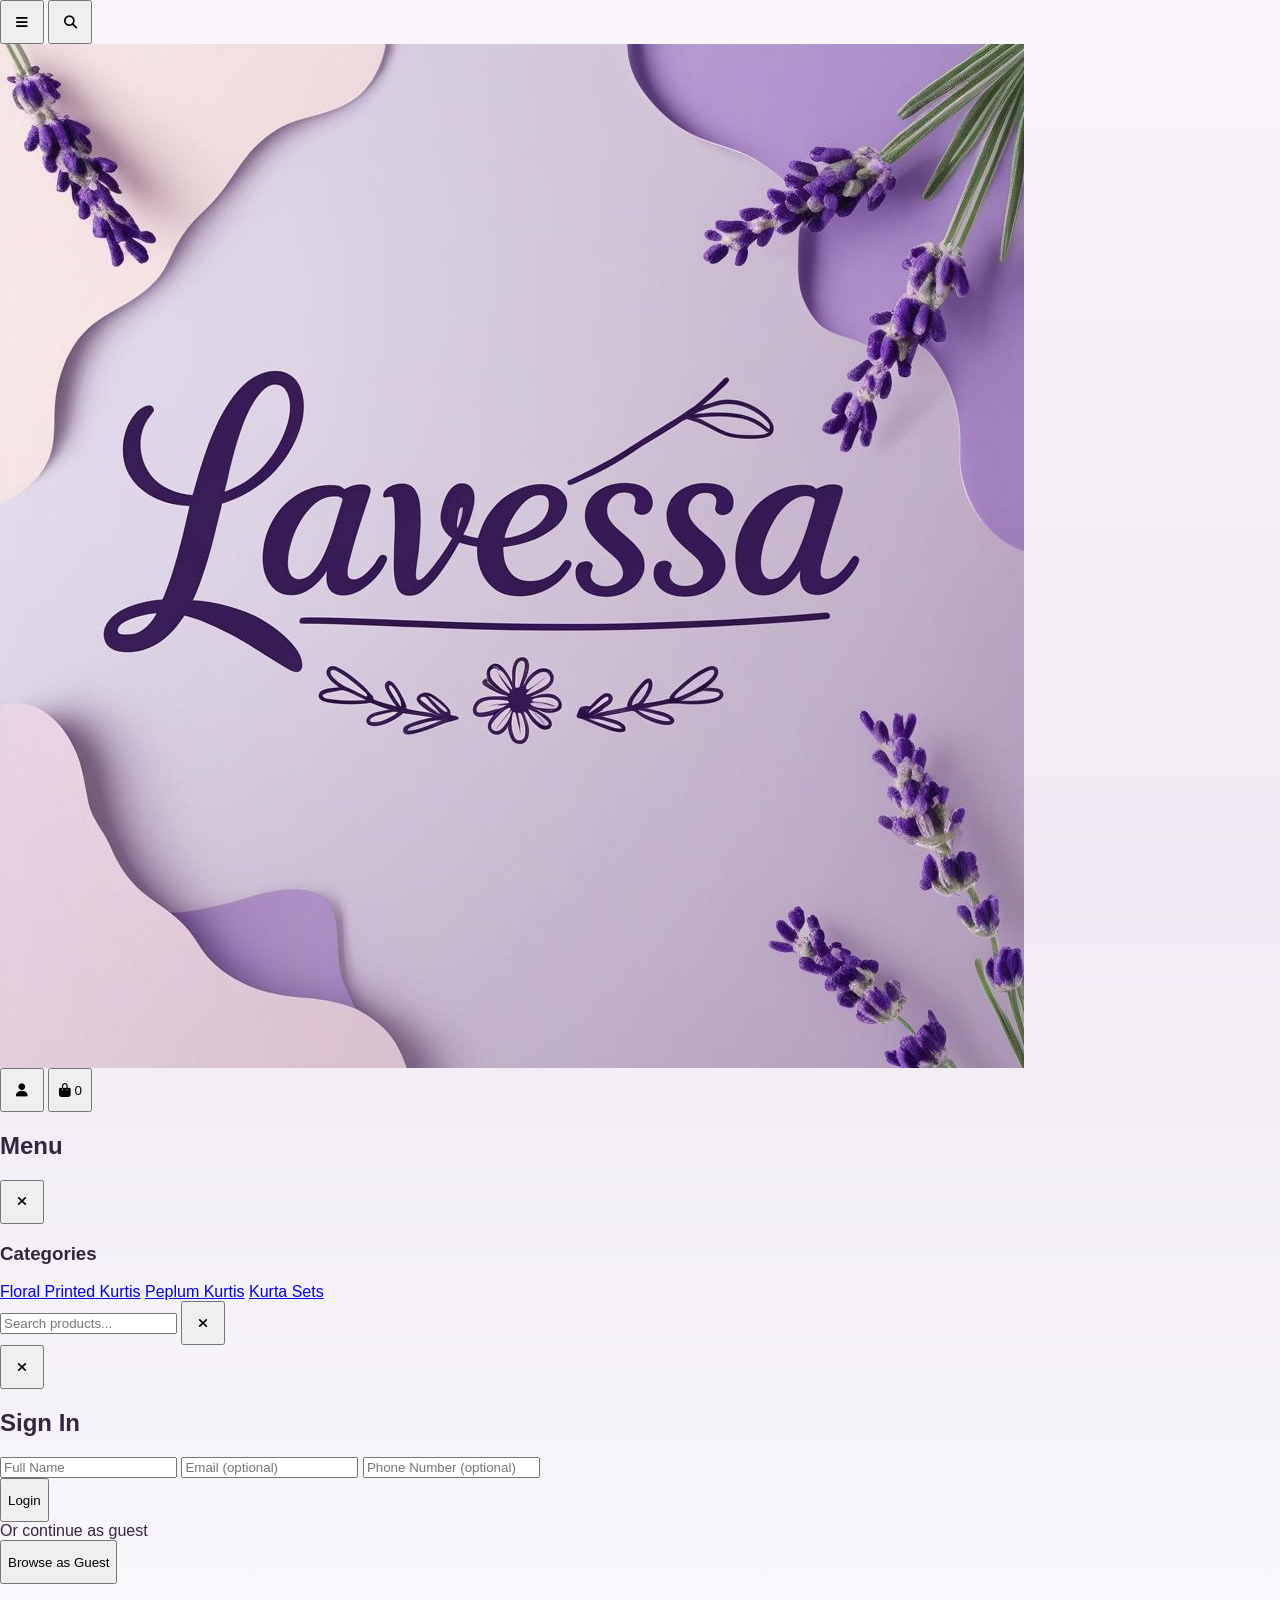
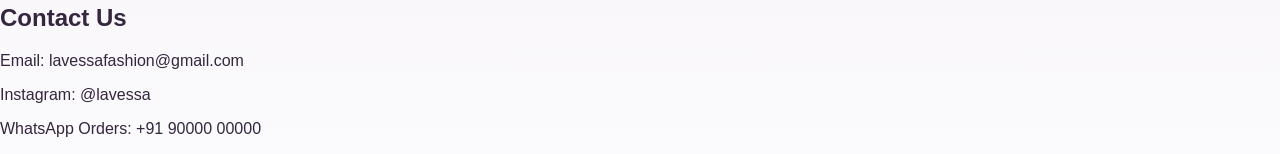
<file: contact.html>
<!DOCTYPE html>
<html>

<head>
  <meta name="viewport" content="width=device-width, initial-scale=1.0">
    <link rel="stylesheet" href="https://cdnjs.cloudflare.com/ajax/libs/font-awesome/6.5.0/css/all.min.css">
    <title>Contact Lavessa</title>
    <link rel="stylesheet" href="style.css">
</head>

<body>

    <!-- Custom Cursor -->
    <div class="custom-cursor" id="custom-cursor"></div>

    <!-- NEW NAVBAR -->
    <nav class="new-navbar">
      <!-- Left Section: Menu & Search -->
      <div class="nav-left">
        <button class="nav-icon menu-toggle" id="menuToggle">
          <i class="fa-solid fa-bars"></i>
        </button>
        <button class="nav-icon search-toggle" id="searchToggle">
          <i class="fa-solid fa-magnifying-glass"></i>
        </button>
      </div>

      <!-- Center: Logo -->
      <div class="nav-center">
        <a href="index.html">
          <img src="logo.png" class="logo">
        </a>
      </div>

      <!-- Right Section: Profile & Cart -->
      <div class="nav-right">
        <button class="nav-icon profile-toggle" id="profileToggle">
          <i class="fa-solid fa-user"></i>
        </button>
        <button class="nav-icon" id="cartToggle" onclick="openCart()">
          <i class="fa-solid fa-bag-shopping"></i>
          <span class="cart-badge" id="cart-count">0</span>
        </button>
      </div>
    </nav>

    <!-- SIDEBAR MENU -->
    <div class="sidebar-menu" id="sidebarMenu">
      <div class="sidebar-header">
        <h2>Menu</h2>
        <button class="close-btn" id="closeSidebar">
          <i class="fa-solid fa-times"></i>
        </button>
      </div>
      <div class="sidebar-content">
        <div class="sidebar-section">
          <h3>Categories</h3>
          <a href="floral.html" class="sidebar-link sub-link">Floral Printed Kurtis</a>
          <a href="peplum.html" class="sidebar-link sub-link">Peplum Kurtis</a>
          <a href="kurta sets.html" class="sidebar-link sub-link">Kurta Sets</a>
        </div>
      </div>
    </div>

    <!-- SEARCH PANEL -->
    <div class="search-panel" id="searchPanel">
      <div class="search-header">
        <input type="text" class="search-input" id="searchInput" placeholder="Search products...">
        <button class="search-close" id="searchClose">
          <i class="fa-solid fa-times"></i>
        </button>
      </div>
      <div class="search-results" id="searchResults">
        <!-- Results will populate here -->
      </div>
    </div>

    <!-- PROFILE MODAL -->
    <div class="profile-modal" id="profileModal">
      <div class="modal-content">
        <button class="modal-close" id="profileClose">
          <i class="fa-solid fa-times"></i>
        </button>
        <h2>Sign In</h2>
        <form class="profile-form" id="profileForm">
          <input type="text" placeholder="Full Name" id="userName" required>
          <input type="email" placeholder="Email (optional)" id="userEmail">
          <input type="tel" placeholder="Phone Number (optional)" id="userPhone">
          <div class="error-message" id="loginError"></div>
          <button type="submit" class="login-btn">Login</button>
        </form>
        <div class="or-divider">Or continue as guest</div>
        <button class="guest-btn" onclick="closeProfileModal()">Browse as Guest</button>
      </div>
    </div>

    <!-- Overlay for modals -->
    <div class="modal-overlay" id="modalOverlay"></div>

    <section class="contact-page">

        <h1>Contact Us</h1>

        <p>Email: lavessafashion@gmail.com</p>
        <p>Instagram: @lavessa</p>
        <p>WhatsApp Orders: +91 90000 00000</p>

    </section>

    <script>
      // Sample products database (add this)
      const allProducts = [
        { id: 1, name: "Floral Whisper Cotton Suit", price: "₹1,699", image: "Floral1.jpeg", category: "floral" },
        { id: 2, name: "Embroidered Black Peplum", price: "₹1,899", image: "peplum black.jpg", category: "peplum" },
        { id: 3, name: "Emerald Green Peplum Top", price: "₹1,599", image: "peplum green.jpg", category: "peplum" },
        { id: 4, name: "Regal Purple Peplum Set", price: "₹1,999", image: "peplum purple.jpg", category: "peplum" },
        { id: 5, name: "Azure Blue Printed Kurti", price: "₹1,299", image: "printed blue.jpg", category: "printed" },
        { id: 6, name: "Crimson Red Daily Wear", price: "₹1,299", image: "printed red.jpg", category: "printed" },
        { id: 7, name: "Pristine White Kurta Set", price: "₹2,499", image: "white (1).jpg", category: "sets" },
        { id: 8, name: "Lavender Floral Kurti", price: "₹899", image: "red.jpeg", category: "floral" },
        { id: 9, name: "Pink Floral Kurti", price: "₹999", image: "pink.jpeg", category: "floral" },
        { id: 10, name: "Blue Cotton Kurti", price: "₹1,199", image: "blue.jpeg", category: "printed" }
      ];

      function renderSearchResults(products) {
        const searchResults = document.getElementById('searchResults');
        
        if (products.length === 0) {
          searchResults.innerHTML = '<p style="text-align: center; color: #999; padding: 40px 20px; grid-column: 1/-1;">No products found</p>';
          return;
        }

        searchResults.innerHTML = products.map(product => `
          <div class="search-product-card">
            <div class="search-card-image">
              <img src="${product.image}" alt="${product.name}" loading="lazy">
            </div>
            <div class="search-card-info">
              <h4>${product.name}</h4>
              <p class="search-card-price">${product.price}</p>
              <button class="search-card-btn" onclick="addToCart('${product.name}')">Add to Cart</button>
            </div>
          </div>
        `).join('');
      }

      // DOM Elements
      const menuToggle = document.getElementById('menuToggle');
      const sidebarMenu = document.getElementById('sidebarMenu');
      const closeSidebar = document.getElementById('closeSidebar');
      const searchToggle = document.getElementById('searchToggle');
      const searchPanel = document.getElementById('searchPanel');
      const searchClose = document.getElementById('searchClose');
      const searchInput = document.getElementById('searchInput');
      const profileToggle = document.getElementById('profileToggle');
      const profileModal = document.getElementById('profileModal');
      const profileClose = document.getElementById('profileClose');
      const modalOverlay = document.getElementById('modalOverlay');

      // Sidebar Menu Toggle
      menuToggle.addEventListener('click', () => {
        sidebarMenu.classList.add('active');
        modalOverlay.classList.add('active');
      });

      closeSidebar.addEventListener('click', () => {
        sidebarMenu.classList.remove('active');
        modalOverlay.classList.remove('active');
      });

      // Close sidebar when clicking on a link
      const sidebarLinks = document.querySelectorAll('.sidebar-link');
      sidebarLinks.forEach(link => {
        link.addEventListener('click', () => {
          sidebarMenu.classList.remove('active');
          modalOverlay.classList.remove('active');
        });
      });

      // Search Panel Toggle
    function openSearch() {
      searchPanel.classList.add('active');
      modalOverlay.classList.add('active');
      searchInput.focus();
      
      // Load default products on open
      setTimeout(() => {
        renderSearchResults(allProducts);
        const resultsContainer = document.getElementById('searchResults');
        if (resultsContainer) resultsContainer.classList.add('grid');
      }, 100);
    }

    function closeSearch() {
      searchPanel.classList.remove('active');
      modalOverlay.classList.remove('active');
      searchInput.value = '';
      renderSearchResults(allProducts);
    }

    searchToggle.addEventListener('click', openSearch);
    searchClose.addEventListener('click', closeSearch);
      // Search input listener with live filtering
      searchInput.addEventListener('input', (e) => {
        const query = e.target.value.trim().toLowerCase();
        
        if (query === '') {
          // Show all products if search is empty
          renderSearchResults(allProducts);
        } else {
          // Filter products based on search query
          const filtered = allProducts.filter(product =>
            product.name.toLowerCase().includes(query) ||
            product.category.toLowerCase().includes(query)
          );
          renderSearchResults(filtered);
        }
        
        document.getElementById('searchResults').classList.add('grid');
      });

      // Profile Modal Toggle
      profileToggle.addEventListener('click', () => {
        profileModal.classList.add('active');
        modalOverlay.classList.add('active');
      });

      profileClose.addEventListener('click', () => {
        profileModal.classList.remove('active');
        modalOverlay.classList.remove('active');
      });

      function closeProfileModal() {
        profileModal.classList.remove('active');
        modalOverlay.classList.remove('active');
      }

      // Profile form submission
      const profileForm = document.querySelector('.profile-form');
      profileForm.addEventListener('submit', (e) => {
        e.preventDefault();
        const name = document.getElementById('userName').value.trim();
        const email = document.getElementById('userEmail').value.trim();
        const phone = document.getElementById('userPhone').value.trim();
        const errorMsg = document.getElementById('loginError');

        // Reset error message
        errorMsg.textContent = '';

        // Validate name
        if (!name) {
          errorMsg.textContent = 'Please enter your name.';
          return;
        }

        // Check if either email or phone is filled
        if (!email && !phone) {
          errorMsg.textContent = 'Please enter Email or Phone Number.';
          return;
        }

        // Login successful
        localStorage.setItem('userProfile', JSON.stringify({ name, email, phone }));
        alert(`Welcome ${name}! Login successful 💜`);
        closeProfileModal();
        profileForm.reset();
      });

// Close modals when clicking overlay (excluding close buttons)
    modalOverlay.addEventListener('click', (e) => {
      if (e.target === modalOverlay) {
        sidebarMenu.classList.remove('active');
        searchPanel.classList.remove('active');
        profileModal.classList.remove('active');
        modalOverlay.classList.remove('active');
      }
      });

      // Cart functionality
      function openCart() {
        alert("Cart page coming soon 🛍");
      }

      function addToCart(product) {
        let cart = JSON.parse(localStorage.getItem("cart")) || [];
        cart.push(product);
        localStorage.setItem("cart", JSON.stringify(cart));
        updateCartCount();
      }

      function updateCartCount() {
        let cart = JSON.parse(localStorage.getItem("cart")) || [];
        document.getElementById("cart-count").innerText = cart.length;
      }

      updateCartCount();

      // Prevent scroll when modal is open
      function toggleBodyScroll(disable) {
        if (disable) {
          document.body.style.overflow = 'hidden';
        } else {
          document.body.style.overflow = 'auto';
        }
      }

      // Update scroll lock when modals change
      const observer = new MutationObserver(() => {
        const anyModalActive = sidebarMenu.classList.contains('active') ||
          searchPanel.classList.contains('active') ||
          profileModal.classList.contains('active');
        toggleBodyScroll(anyModalActive);
      });

      observer.observe(sidebarMenu, { attributes: true });
      observer.observe(searchPanel, { attributes: true });
      observer.observe(profileModal, { attributes: true });
    </script>

    <script>
      // Custom Cursor Logic
      const cursor = document.getElementById('custom-cursor');
      const interactiveElements = document.querySelectorAll('a, button, .card, img[onclick]');

      if (cursor) {
        document.addEventListener('mousemove', (e) => {
          cursor.style.left = e.clientX + 'px';
          cursor.style.top = e.clientY + 'px';
        });

        interactiveElements.forEach(el => {
          el.addEventListener('mouseenter', () => {
            cursor.classList.add('active');
          });
          el.addEventListener('mouseleave', () => {
            cursor.classList.remove('active');
          });
        });
      }
    </script>

</body>

</html>
</file>
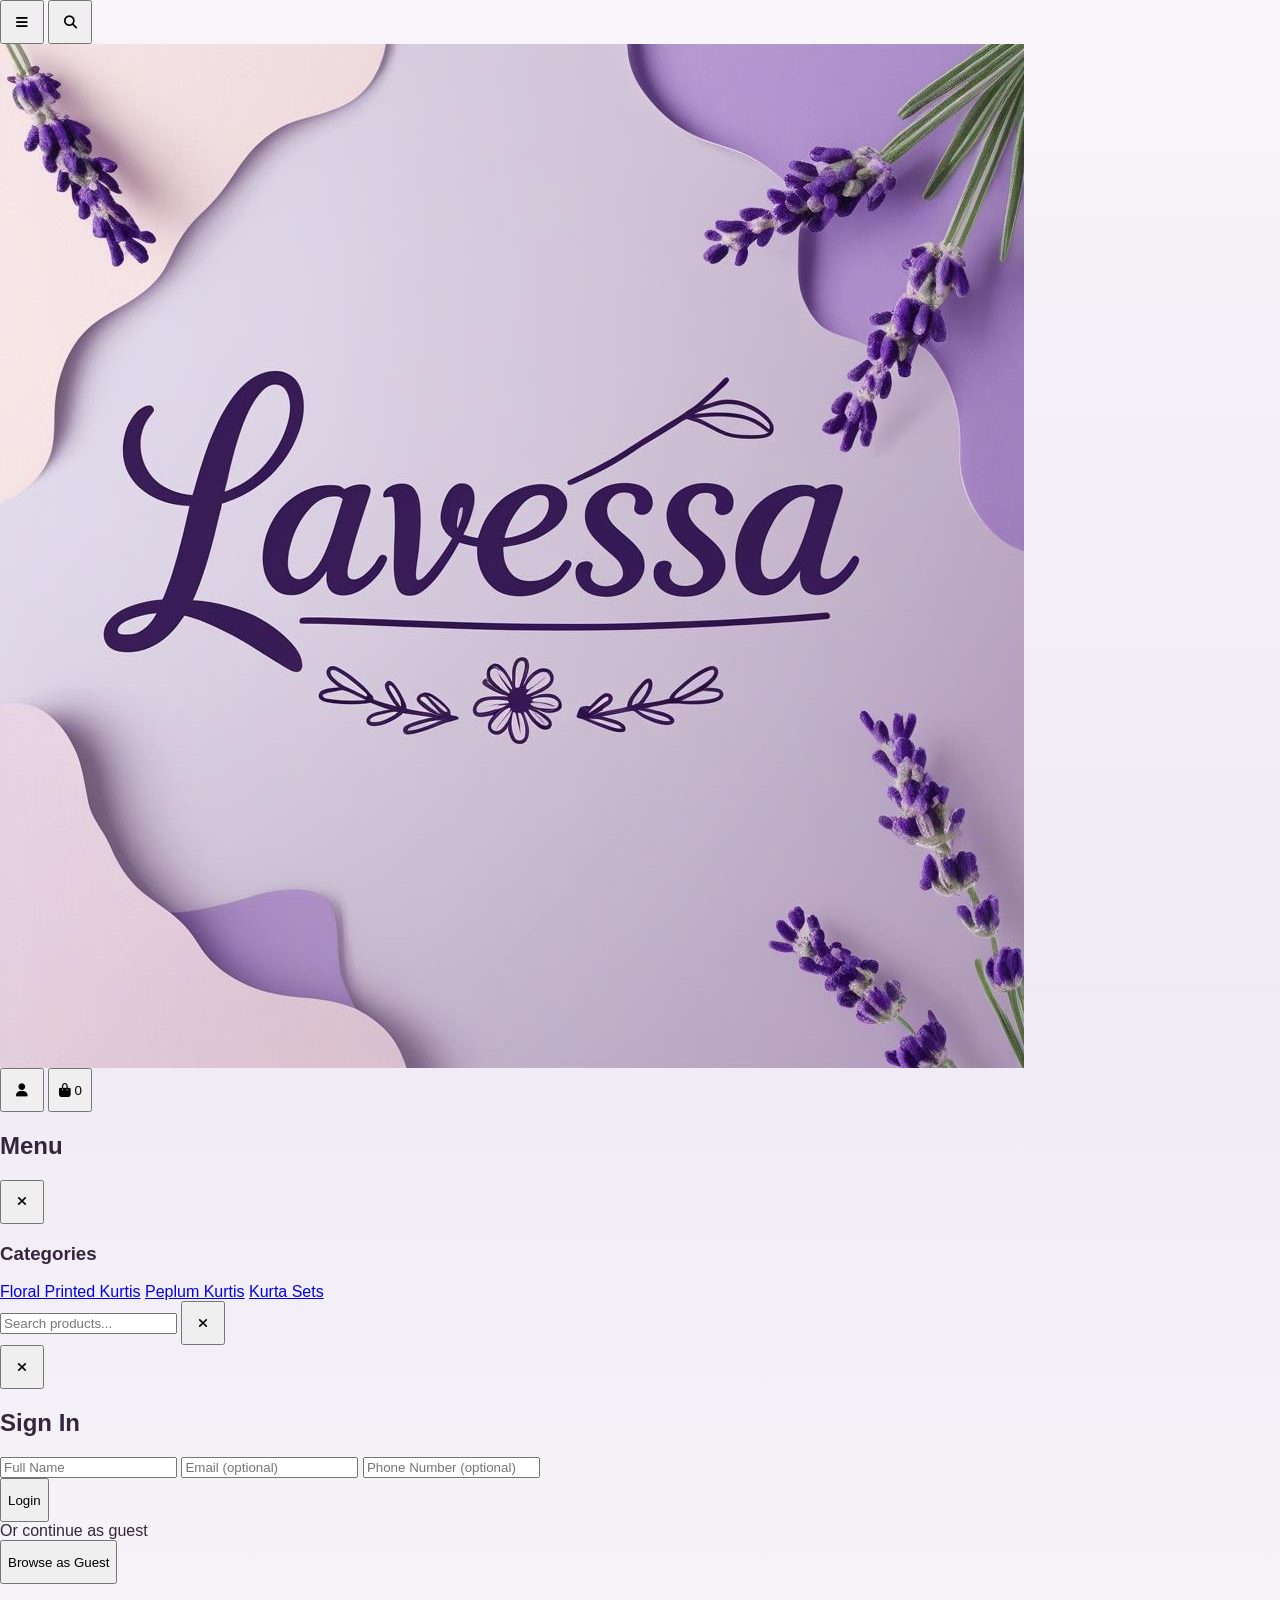
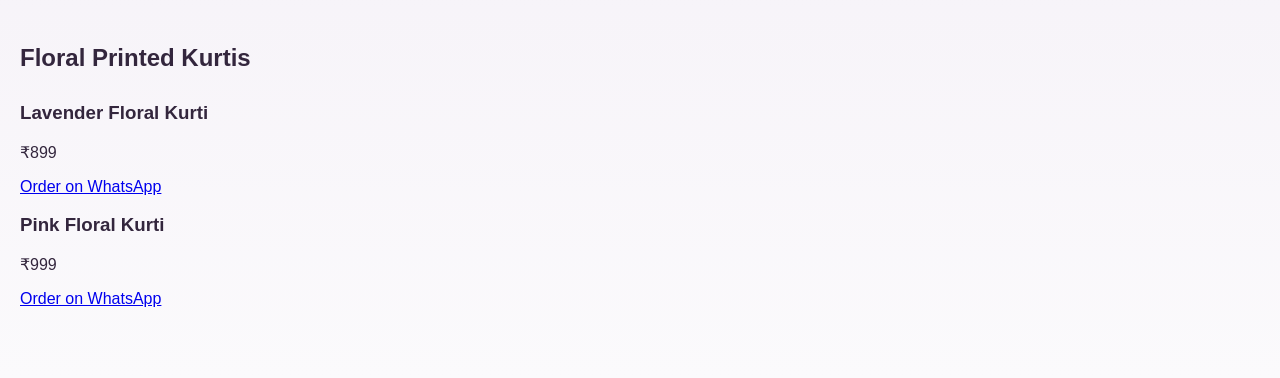
<file: floral.html>
<!DOCTYPE html>
<html>

<head>
  <meta name="viewport" content="width=device-width, initial-scale=1.0">
  <link rel="stylesheet" href="https://cdnjs.cloudflare.com/ajax/libs/font-awesome/6.5.0/css/all.min.css">
  <title>Floral Printed Kurtis</title>
  <link rel="stylesheet" href="style.css">
</head>

<body>
  <!-- Custom Cursor -->
  <div class="custom-cursor" id="custom-cursor"></div>

  <!-- NEW NAVBAR -->
  <nav class="new-navbar">
    <!-- Left Section: Menu & Search -->
    <div class="nav-left">
      <button class="nav-icon menu-toggle" id="menuToggle">
        <i class="fa-solid fa-bars"></i>
      </button>
      <button class="nav-icon search-toggle" id="searchToggle">
        <i class="fa-solid fa-magnifying-glass"></i>
      </button>
    </div>

    <!-- Center: Logo -->
    <div class="nav-center">
      <a href="index.html">
        <img src="logo.png" class="logo">
      </a>
    </div>

    <!-- Right Section: Profile & Cart -->
    <div class="nav-right">
      <button class="nav-icon profile-toggle" id="profileToggle">
        <i class="fa-solid fa-user"></i>
      </button>
      <button class="nav-icon" id="cartToggle" onclick="openCart()">
        <i class="fa-solid fa-bag-shopping"></i>
        <span class="cart-badge" id="cart-count">0</span>
      </button>
    </div>
  </nav>

  <!-- SIDEBAR MENU -->
  <div class="sidebar-menu" id="sidebarMenu">
    <div class="sidebar-header">
      <h2>Menu</h2>
      <button class="close-btn" id="closeSidebar">
        <i class="fa-solid fa-times"></i>
      </button>
    </div>
    <div class="sidebar-content">
      <div class="sidebar-section">
        <h3>Categories</h3>
        <a href="floral.html" class="sidebar-link sub-link">Floral Printed Kurtis</a>
        <a href="peplum.html" class="sidebar-link sub-link">Peplum Kurtis</a>
        <a href="sets.html" class="sidebar-link sub-link">Kurta Sets</a>
      </div>
    </div>
  </div>

  <!-- SEARCH PANEL -->
  <div class="search-panel" id="searchPanel">
    <div class="search-header">
      <input type="text" class="search-input" id="searchInput" placeholder="Search products...">
      <button class="search-close" id="searchClose">
        <i class="fa-solid fa-times"></i>
      </button>
    </div>
    <div class="search-results" id="searchResults">
      <!-- Results will populate here -->
    </div>
  </div>

  <!-- PROFILE MODAL -->
  <div class="profile-modal" id="profileModal">
    <div class="modal-content">
      <button class="modal-close" id="profileClose">
        <i class="fa-solid fa-times"></i>
      </button>
      <h2>Sign In</h2>
      <form class="profile-form" id="profileForm">
        <input type="text" placeholder="Full Name" id="userName" required>
        <input type="email" placeholder="Email (optional)" id="userEmail">
        <input type="tel" placeholder="Phone Number (optional)" id="userPhone">
        <div class="error-message" id="loginError"></div>
        <button type="submit" class="login-btn">Login</button>
      </form>
      <div class="or-divider">Or continue as guest</div>
      <button class="guest-btn" onclick="closeProfileModal()">Browse as Guest</button>
    </div>
  </div>

  <!-- Overlay for modals -->
  <div class="modal-overlay" id="modalOverlay"></div>

    <section class="category-page">
        <h1>Floral Printed Kurtis</h1>

        <div class="card-container">

            <div class="card">
                <h3>Lavender Floral Kurti</h3>
                <p>₹899</p>
                <a href="https://wa.me/918088214552?text=Hi%20I%20want%20to%20order%20Blue%20Peplum%20Kurti"
                    class="order-btn">
                    Order on WhatsApp
                </a>
            </div>

            <div class="card">
                <h3>Pink Floral Kurti</h3>
                <p>₹999</p>
                <a href="https://wa.me/918088214552?text=Hi%20I%20want%20to%20order%20Blue%20Peplum%20Kurti"
                    class="order-btn">
                    Order on WhatsApp
                </a>
            </div>

        </div>
    </section>
    </section>

    <script>
      // Sample products database (add this)
      const allProducts = [
        { id: 1, name: "Floral Whisper Cotton Suit", price: "₹1,699", image: "Floral1.jpeg", category: "floral" },
        { id: 2, name: "Embroidered Black Peplum", price: "₹1,899", image: "peplum black.jpg", category: "peplum" },
        { id: 3, name: "Emerald Green Peplum Top", price: "₹1,599", image: "peplum green.jpg", category: "peplum" },
        { id: 4, name: "Regal Purple Peplum Set", price: "₹1,999", image: "peplum purple.jpg", category: "peplum" },
        { id: 5, name: "Azure Blue Printed Kurti", price: "₹1,299", image: "printed blue.jpg", category: "printed" },
        { id: 6, name: "Crimson Red Daily Wear", price: "₹1,299", image: "printed red.jpg", category: "printed" },
        { id: 7, name: "Pristine White Kurta Set", price: "₹2,499", image: "white (1).jpg", category: "sets" },
        { id: 8, name: "Lavender Floral Kurti", price: "₹899", image: "red.jpeg", category: "floral" },
        { id: 9, name: "Pink Floral Kurti", price: "₹999", image: "pink.jpeg", category: "floral" },
        { id: 10, name: "Blue Cotton Kurti", price: "₹1,199", image: "blue.jpeg", category: "printed" }
      ];

      function renderSearchResults(products) {
        const searchResults = document.getElementById('searchResults');
        
        if (products.length === 0) {
          searchResults.innerHTML = '<p style="text-align: center; color: #999; padding: 40px 20px; grid-column: 1/-1;">No products found</p>';
          return;
        }

        searchResults.innerHTML = products.map(product => `
          <div class="search-product-card">
            <div class="search-card-image">
              <img src="${product.image}" alt="${product.name}" loading="lazy">
            </div>
            <div class="search-card-info">
              <h4>${product.name}</h4>
              <p class="search-card-price">${product.price}</p>
              <button class="search-card-btn" onclick="addToCart('${product.name}')">Add to Cart</button>
            </div>
          </div>
        `).join('');
      }

      // DOM Elements
      const menuToggle = document.getElementById('menuToggle');
      const sidebarMenu = document.getElementById('sidebarMenu');
      const closeSidebar = document.getElementById('closeSidebar');
      const searchToggle = document.getElementById('searchToggle');
      const searchPanel = document.getElementById('searchPanel');
      const searchClose = document.getElementById('searchClose');
      const searchInput = document.getElementById('searchInput');
      const profileToggle = document.getElementById('profileToggle');
      const profileModal = document.getElementById('profileModal');
      const profileClose = document.getElementById('profileClose');
      const modalOverlay = document.getElementById('modalOverlay');

      // Sidebar Menu Toggle
      menuToggle.addEventListener('click', () => {
        sidebarMenu.classList.add('active');
        modalOverlay.classList.add('active');
      });

      closeSidebar.addEventListener('click', () => {
        sidebarMenu.classList.remove('active');
        modalOverlay.classList.remove('active');
      });

      // Close sidebar when clicking on a link
      const sidebarLinks = document.querySelectorAll('.sidebar-link');
      sidebarLinks.forEach(link => {
        link.addEventListener('click', () => {
          sidebarMenu.classList.remove('active');
          modalOverlay.classList.remove('active');
        });
      });

      // Search Panel Toggle
    function openSearch() {
      searchPanel.classList.add('active');
      modalOverlay.classList.add('active');
      searchInput.focus();
      
      // Load default products on open
      setTimeout(() => {
        renderSearchResults(allProducts);
        const resultsContainer = document.getElementById('searchResults');
        if (resultsContainer) resultsContainer.classList.add('grid');
      }, 100);
    }

    function closeSearch() {
      searchPanel.classList.remove('active');
      modalOverlay.classList.remove('active');
      searchInput.value = '';
      renderSearchResults(allProducts);
    }

    searchToggle.addEventListener('click', openSearch);
    searchClose.addEventListener('click', closeSearch);
      // Search input listener with live filtering
      searchInput.addEventListener('input', (e) => {
        const query = e.target.value.trim().toLowerCase();
        
        if (query === '') {
          // Show all products if search is empty
          renderSearchResults(allProducts);
        } else {
          // Filter products based on search query
          const filtered = allProducts.filter(product =>
            product.name.toLowerCase().includes(query) ||
            product.category.toLowerCase().includes(query)
          );
          renderSearchResults(filtered);
        }
        
        document.getElementById('searchResults').classList.add('grid');
      });

      // Profile Modal Toggle
      profileToggle.addEventListener('click', () => {
        profileModal.classList.add('active');
        modalOverlay.classList.add('active');
      });

      profileClose.addEventListener('click', () => {
        profileModal.classList.remove('active');
        modalOverlay.classList.remove('active');
      });

      function closeProfileModal() {
        profileModal.classList.remove('active');
        modalOverlay.classList.remove('active');
      }

      // Profile form submission
      const profileForm = document.querySelector('.profile-form');
      profileForm.addEventListener('submit', (e) => {
        e.preventDefault();
        const name = document.getElementById('userName').value.trim();
        const email = document.getElementById('userEmail').value.trim();
        const phone = document.getElementById('userPhone').value.trim();
        const errorMsg = document.getElementById('loginError');

        // Reset error message
        errorMsg.textContent = '';

        // Validate name
        if (!name) {
          errorMsg.textContent = 'Please enter your name.';
          return;
        }

        // Check if either email or phone is filled
        if (!email && !phone) {
          errorMsg.textContent = 'Please enter Email or Phone Number.';
          return;
        }

        // Login successful
        localStorage.setItem('userProfile', JSON.stringify({ name, email, phone }));
        alert(`Welcome ${name}! Login successful 💜`);
        closeProfileModal();
        profileForm.reset();
      });

// Close modals when clicking overlay (excluding close buttons)
    modalOverlay.addEventListener('click', (e) => {
      if (e.target === modalOverlay) {
        sidebarMenu.classList.remove('active');
        searchPanel.classList.remove('active');
        profileModal.classList.remove('active');
        modalOverlay.classList.remove('active');
      }
      });

      // Cart functionality
      function openCart() {
        alert("Cart page coming soon 🛍");
      }

      function addToCart(product) {
        let cart = JSON.parse(localStorage.getItem("cart")) || [];
        cart.push(product);
        localStorage.setItem("cart", JSON.stringify(cart));
        updateCartCount();
      }

      function updateCartCount() {
        let cart = JSON.parse(localStorage.getItem("cart")) || [];
        document.getElementById("cart-count").innerText = cart.length;
      }

      updateCartCount();

      // Prevent scroll when modal is open
      function toggleBodyScroll(disable) {
        if (disable) {
          document.body.style.overflow = 'hidden';
        } else {
          document.body.style.overflow = 'auto';
        }
      }

      // Update scroll lock when modals change
      const observer = new MutationObserver(() => {
        const anyModalActive = sidebarMenu.classList.contains('active') ||
          searchPanel.classList.contains('active') ||
          profileModal.classList.contains('active');
        toggleBodyScroll(anyModalActive);
      });

      observer.observe(sidebarMenu, { attributes: true });
      observer.observe(searchPanel, { attributes: true });
      observer.observe(profileModal, { attributes: true });
    </script>

    <script>
        // Custom Cursor Logic
        const cursor = document.getElementById('custom-cursor');
        const interactiveElements = document.querySelectorAll('a, button, .card');

        if (cursor) {
            document.addEventListener('mousemove', (e) => {
                cursor.style.left = e.clientX + 'px';
                cursor.style.top = e.clientY + 'px';
            });

            interactiveElements.forEach(el => {
                el.addEventListener('mouseenter', () => {
                    cursor.classList.add('active');
                });
                el.addEventListener('mouseleave', () => {
                    cursor.classList.remove('active');
                });
            });
        }
    </script>

</body>

</html>
</file>
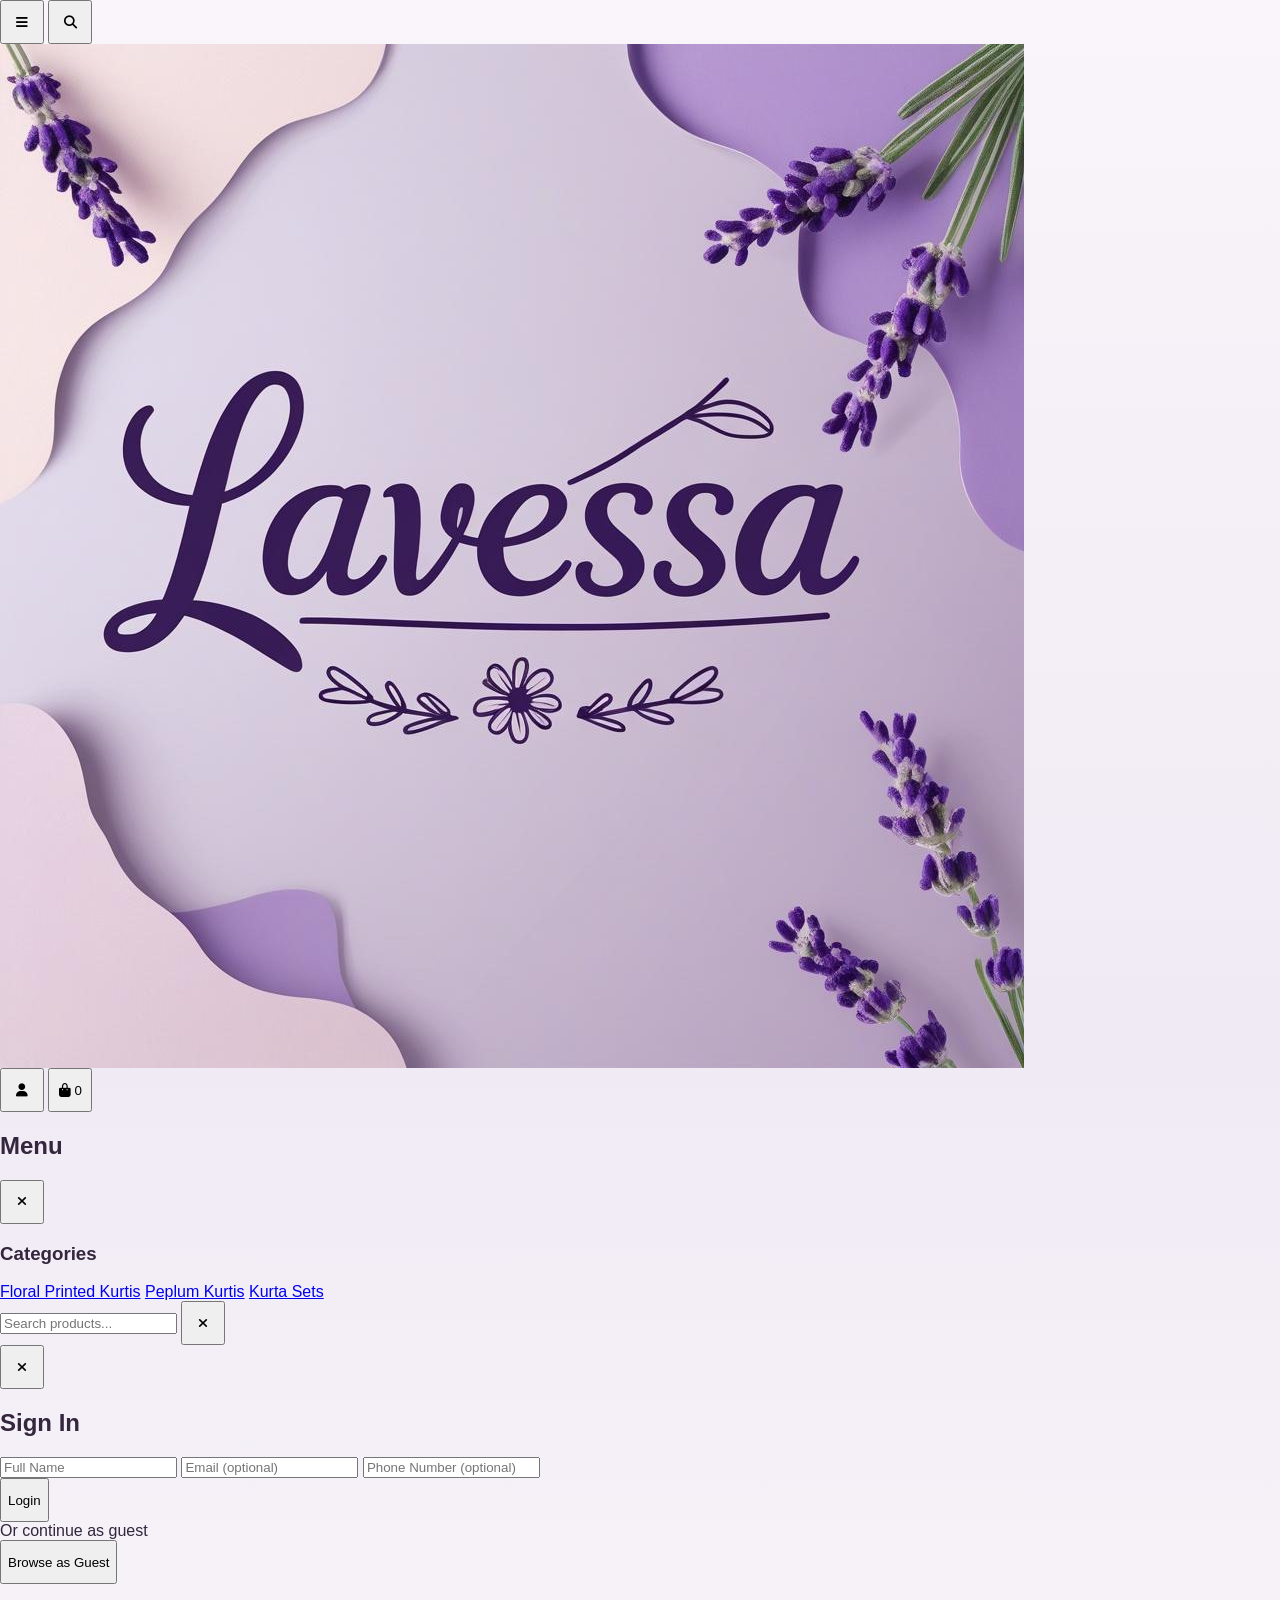
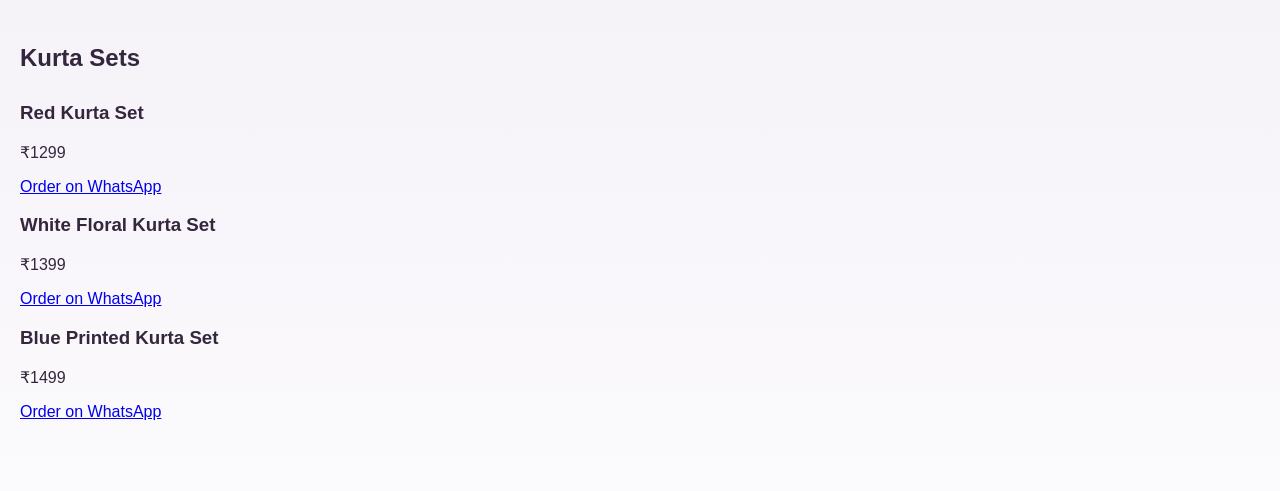
<file: kurta sets.html>
<!DOCTYPE html>
<html>

<head>
  <meta name="viewport" content="width=device-width, initial-scale=1.0">
    <link rel="stylesheet" href="https://cdnjs.cloudflare.com/ajax/libs/font-awesome/6.5.0/css/all.min.css">
    <title>Kurta Sets</title>
    <link rel="stylesheet" href="style.css">
</head>

<body>
    <!-- Custom Cursor -->
    <div class="custom-cursor" id="custom-cursor"></div>

    <!-- NEW NAVBAR -->
    <nav class="new-navbar">
      <!-- Left Section: Menu & Search -->
      <div class="nav-left">
        <button class="nav-icon menu-toggle" id="menuToggle">
          <i class="fa-solid fa-bars"></i>
        </button>
        <button class="nav-icon search-toggle" id="searchToggle">
          <i class="fa-solid fa-magnifying-glass"></i>
        </button>
      </div>

      <!-- Center: Logo -->
      <div class="nav-center">
        <a href="index.html">
          <img src="logo.png" class="logo">
        </a>
      </div>

      <!-- Right Section: Profile & Cart -->
      <div class="nav-right">
        <button class="nav-icon profile-toggle" id="profileToggle">
          <i class="fa-solid fa-user"></i>
        </button>
        <button class="nav-icon" id="cartToggle" onclick="openCart()">
          <i class="fa-solid fa-bag-shopping"></i>
          <span class="cart-badge" id="cart-count">0</span>
        </button>
      </div>
    </nav>

    <!-- SIDEBAR MENU -->
    <div class="sidebar-menu" id="sidebarMenu">
      <div class="sidebar-header">
        <h2>Menu</h2>
        <button class="close-btn" id="closeSidebar">
          <i class="fa-solid fa-times"></i>
        </button>
      </div>
      <div class="sidebar-content">
        <div class="sidebar-section">
          <h3>Categories</h3>
          <a href="floral.html" class="sidebar-link sub-link">Floral Printed Kurtis</a>
          <a href="peplum.html" class="sidebar-link sub-link">Peplum Kurtis</a>
          <a href="kurta sets.html" class="sidebar-link sub-link">Kurta Sets</a>
        </div>
      </div>
    </div>

    <!-- SEARCH PANEL -->
    <div class="search-panel" id="searchPanel">
      <div class="search-header">
        <input type="text" class="search-input" id="searchInput" placeholder="Search products...">
        <button class="search-close" id="searchClose">
          <i class="fa-solid fa-times"></i>
        </button>
      </div>
      <div class="search-results" id="searchResults">
        <!-- Results will populate here -->
      </div>
    </div>

    <!-- PROFILE MODAL -->
    <div class="profile-modal" id="profileModal">
      <div class="modal-content">
        <button class="modal-close" id="profileClose">
          <i class="fa-solid fa-times"></i>
        </button>
        <h2>Sign In</h2>
        <form class="profile-form" id="profileForm">
          <input type="text" placeholder="Full Name" id="userName" required>
          <input type="email" placeholder="Email (optional)" id="userEmail">
          <input type="tel" placeholder="Phone Number (optional)" id="userPhone">
          <div class="error-message" id="loginError"></div>
          <button type="submit" class="login-btn">Login</button>
        </form>
        <div class="or-divider">Or continue as guest</div>
        <button class="guest-btn" onclick="closeProfileModal()">Browse as Guest</button>
      </div>
    </div>

    <!-- Overlay for modals -->
    <div class="modal-overlay" id="modalOverlay"></div>

    <section class="category-page">
        <h1>Kurta Sets</h1>

        <div class="card-container">

            <div class="card">
                <h3>Red Kurta Set</h3>
                <p>₹1299</p>
                <a href="https://wa.me/918088214552?text=Hi%20I%20want%20to%20order%20Blue%20Peplum%20Kurti"
                    class="order-btn">
                    Order on WhatsApp
                </a>
            </div>

            <div class="card">
                <h3>White Floral Kurta Set</h3>
                <p>₹1399</p>
                <a href="https://wa.me/918088214552?text=Hi%20I%20want%20to%20order%20Blue%20Peplum%20Kurti"
                    class="order-btn">
                    Order on WhatsApp
                </a>
            </div>

            <div class="card">
                <h3>Blue Printed Kurta Set</h3>
                <p>₹1499</p>
                <a href="https://wa.me/918088214552?text=Hi%20I%20want%20to%20order%20Blue%20Peplum%20Kurti"
                    class="order-btn">
                    Order on WhatsApp
                </a>
            </div>

        </div>
        </div>

    </section>

    <script>
      // Sample products database (add this)
      const allProducts = [
        { id: 1, name: "Floral Whisper Cotton Suit", price: "₹1,699", image: "Floral1.jpeg", category: "floral" },
        { id: 2, name: "Embroidered Black Peplum", price: "₹1,899", image: "peplum black.jpg", category: "peplum" },
        { id: 3, name: "Emerald Green Peplum Top", price: "₹1,599", image: "peplum green.jpg", category: "peplum" },
        { id: 4, name: "Regal Purple Peplum Set", price: "₹1,999", image: "peplum purple.jpg", category: "peplum" },
        { id: 5, name: "Azure Blue Printed Kurti", price: "₹1,299", image: "printed blue.jpg", category: "printed" },
        { id: 6, name: "Crimson Red Daily Wear", price: "₹1,299", image: "printed red.jpg", category: "printed" },
        { id: 7, name: "Pristine White Kurta Set", price: "₹2,499", image: "white (1).jpg", category: "sets" },
        { id: 8, name: "Lavender Floral Kurti", price: "₹899", image: "red.jpeg", category: "floral" },
        { id: 9, name: "Pink Floral Kurti", price: "₹999", image: "pink.jpeg", category: "floral" },
        { id: 10, name: "Blue Cotton Kurti", price: "₹1,199", image: "blue.jpeg", category: "printed" }
      ];

      function renderSearchResults(products) {
        const searchResults = document.getElementById('searchResults');
        
        if (products.length === 0) {
          searchResults.innerHTML = '<p style="text-align: center; color: #999; padding: 40px 20px; grid-column: 1/-1;">No products found</p>';
          return;
        }

        searchResults.innerHTML = products.map(product => `
          <div class="search-product-card">
            <div class="search-card-image">
              <img src="${product.image}" alt="${product.name}" loading="lazy">
            </div>
            <div class="search-card-info">
              <h4>${product.name}</h4>
              <p class="search-card-price">${product.price}</p>
              <button class="search-card-btn" onclick="addToCart('${product.name}')">Add to Cart</button>
            </div>
          </div>
        `).join('');
      }

      // DOM Elements
      const menuToggle = document.getElementById('menuToggle');
      const sidebarMenu = document.getElementById('sidebarMenu');
      const closeSidebar = document.getElementById('closeSidebar');
      const searchToggle = document.getElementById('searchToggle');
      const searchPanel = document.getElementById('searchPanel');
      const searchClose = document.getElementById('searchClose');
      const searchInput = document.getElementById('searchInput');
      const profileToggle = document.getElementById('profileToggle');
      const profileModal = document.getElementById('profileModal');
      const profileClose = document.getElementById('profileClose');
      const modalOverlay = document.getElementById('modalOverlay');

      // Sidebar Menu Toggle
      menuToggle.addEventListener('click', () => {
        sidebarMenu.classList.add('active');
        modalOverlay.classList.add('active');
      });

      closeSidebar.addEventListener('click', () => {
        sidebarMenu.classList.remove('active');
        modalOverlay.classList.remove('active');
      });

      // Close sidebar when clicking on a link
      const sidebarLinks = document.querySelectorAll('.sidebar-link');
      sidebarLinks.forEach(link => {
        link.addEventListener('click', () => {
          sidebarMenu.classList.remove('active');
          modalOverlay.classList.remove('active');
        });
      });

      // Search Panel Toggle
    function openSearch() {
      searchPanel.classList.add('active');
      modalOverlay.classList.add('active');
      searchInput.focus();
      
      // Load default products on open
      setTimeout(() => {
        renderSearchResults(allProducts);
        const resultsContainer = document.getElementById('searchResults');
        if (resultsContainer) resultsContainer.classList.add('grid');
      }, 100);
    }

    function closeSearch() {
      searchPanel.classList.remove('active');
      modalOverlay.classList.remove('active');
      searchInput.value = '';
      renderSearchResults(allProducts);
    }

    searchToggle.addEventListener('click', openSearch);
    searchClose.addEventListener('click', closeSearch);
      // Search input listener with live filtering
      searchInput.addEventListener('input', (e) => {
        const query = e.target.value.trim().toLowerCase();
        
        if (query === '') {
          // Show all products if search is empty
          renderSearchResults(allProducts);
        } else {
          // Filter products based on search query
          const filtered = allProducts.filter(product =>
            product.name.toLowerCase().includes(query) ||
            product.category.toLowerCase().includes(query)
          );
          renderSearchResults(filtered);
        }
        
        document.getElementById('searchResults').classList.add('grid');
      });

      // Profile Modal Functions
      function openProfileModal() {
        profileModal.classList.add('active');
        modalOverlay.classList.add('active');
      }

      function closeProfileModal() {
        profileModal.classList.remove('active');
        modalOverlay.classList.remove('active');
      }

      // Profile Toggle
      profileToggle.addEventListener('click', openProfileModal);
      profileClose.addEventListener('click', closeProfileModal);

      // Profile form submission
      const profileForm = document.querySelector('.profile-form');
      profileForm.addEventListener('submit', (e) => {
        e.preventDefault();
        const name = document.getElementById('userName').value.trim();
        const email = document.getElementById('userEmail').value.trim();
        const phone = document.getElementById('userPhone').value.trim();
        const errorMsg = document.getElementById('loginError');

        // Reset error message
        errorMsg.textContent = '';

        // Validate name
        if (!name) {
          errorMsg.textContent = 'Please enter your name.';
          return;
        }

        // Check if either email or phone is filled
        if (!email && !phone) {
          errorMsg.textContent = 'Please enter Email or Phone Number.';
          return;
        }

        // Login successful
        localStorage.setItem('userProfile', JSON.stringify({ name, email, phone }));
        alert(`Welcome ${name}! Login successful 💜`);
        closeProfileModal();
        profileForm.reset();
      });

// Close modals when clicking overlay (excluding close buttons)
    modalOverlay.addEventListener('click', (e) => {
      if (e.target === modalOverlay) {
        sidebarMenu.classList.remove('active');
        searchPanel.classList.remove('active');
        profileModal.classList.remove('active');
        modalOverlay.classList.remove('active');
      }
      });

      // Cart functionality
      function openCart() {
        alert("Cart page coming soon 🛍");
      }

      function addToCart(product) {
        let cart = JSON.parse(localStorage.getItem("cart")) || [];
        cart.push(product);
        localStorage.setItem("cart", JSON.stringify(cart));
        updateCartCount();
      }

      function updateCartCount() {
        let cart = JSON.parse(localStorage.getItem("cart")) || [];
        document.getElementById("cart-count").innerText = cart.length;
      }

      updateCartCount();

      // Prevent scroll when modal is open
      function toggleBodyScroll(disable) {
        if (disable) {
          document.body.style.overflow = 'hidden';
        } else {
          document.body.style.overflow = 'auto';
        }
      }

      // Update scroll lock when modals change
      const observer = new MutationObserver(() => {
        const anyModalActive = sidebarMenu.classList.contains('active') ||
          searchPanel.classList.contains('active') ||
          profileModal.classList.contains('active');
        toggleBodyScroll(anyModalActive);
      });

      observer.observe(sidebarMenu, { attributes: true });
      observer.observe(searchPanel, { attributes: true });
      observer.observe(profileModal, { attributes: true });
    </script>

    <script>
      // Custom Cursor Logic
      const cursor = document.getElementById('custom-cursor');
      const interactiveElements = document.querySelectorAll('a, button, .card, img[onclick]');

      if (cursor) {
        document.addEventListener('mousemove', (e) => {
          cursor.style.left = e.clientX + 'px';
          cursor.style.top = e.clientY + 'px';
        });

        interactiveElements.forEach(el => {
          el.addEventListener('mouseenter', () => {
            cursor.classList.add('active');
          });
          el.addEventListener('mouseleave', () => {
            cursor.classList.remove('active');
          });
        });
      }
    </script>

</body>

</html>
</file>
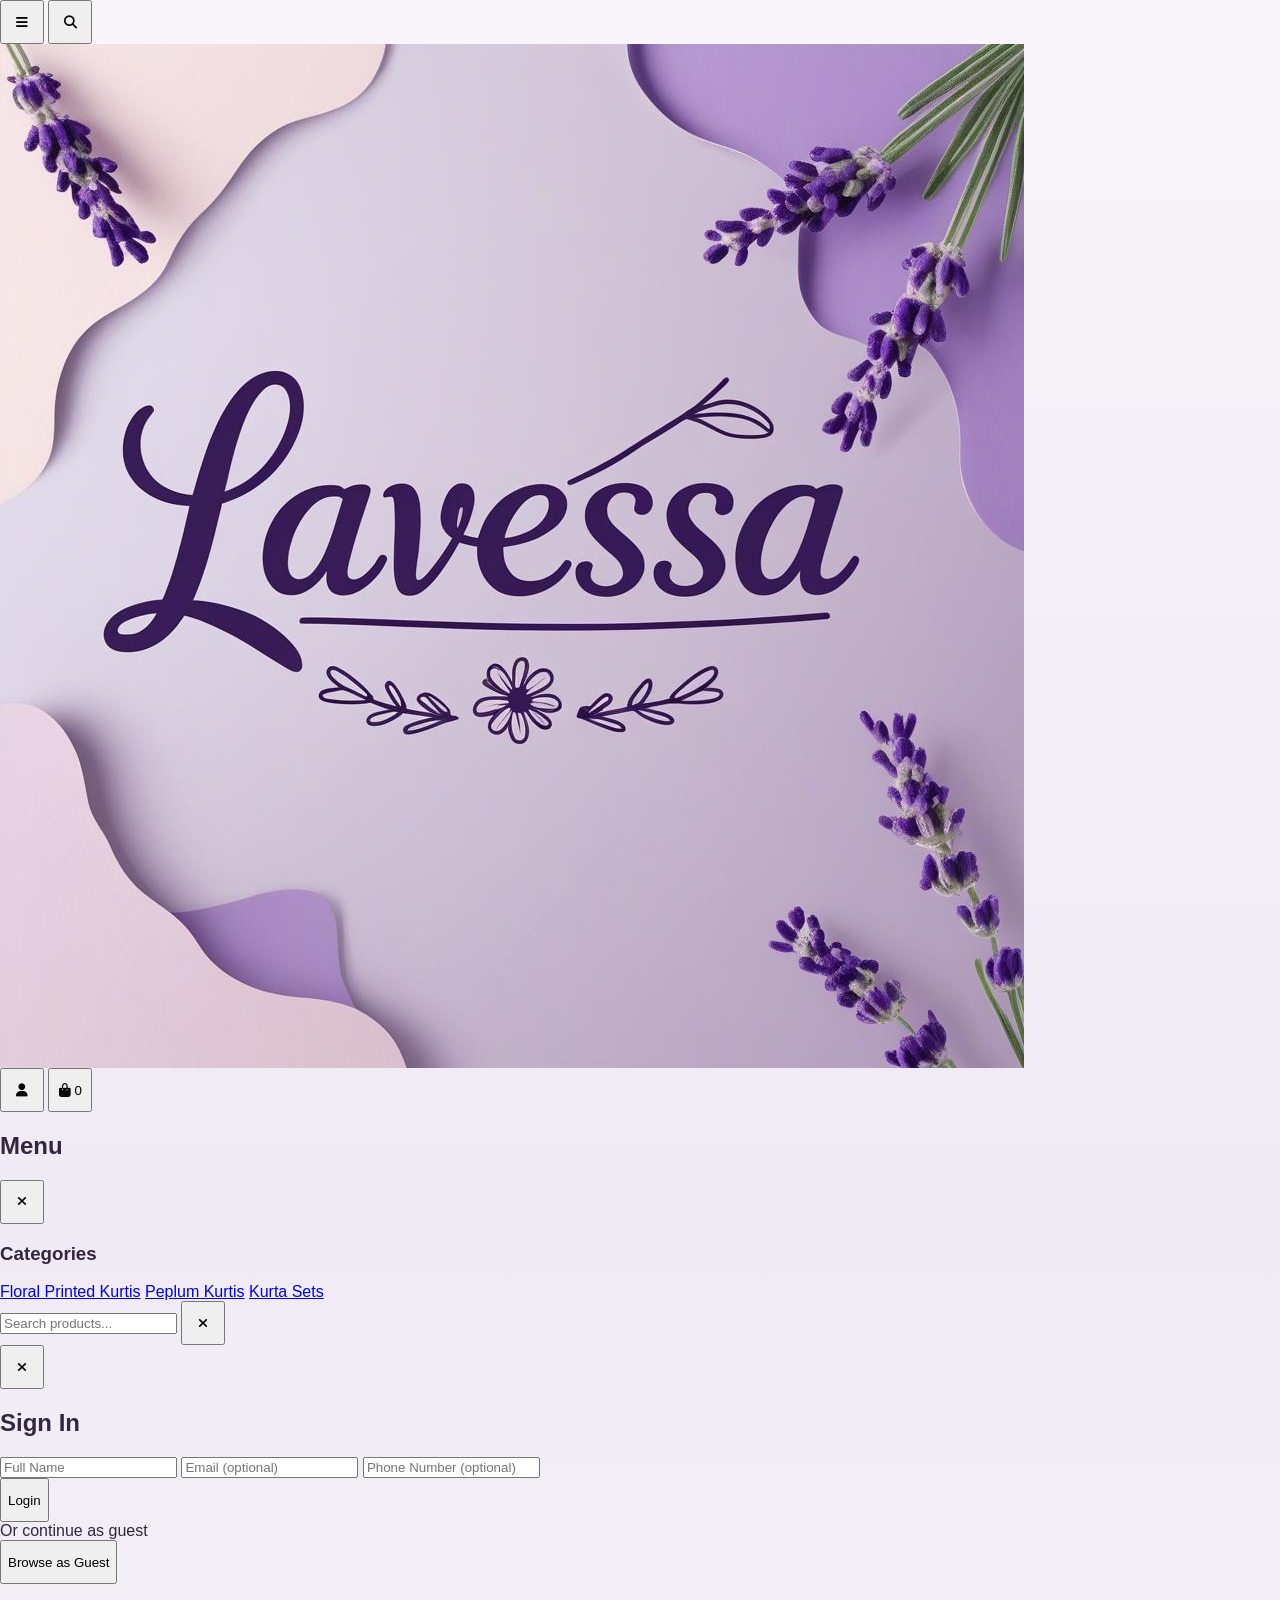
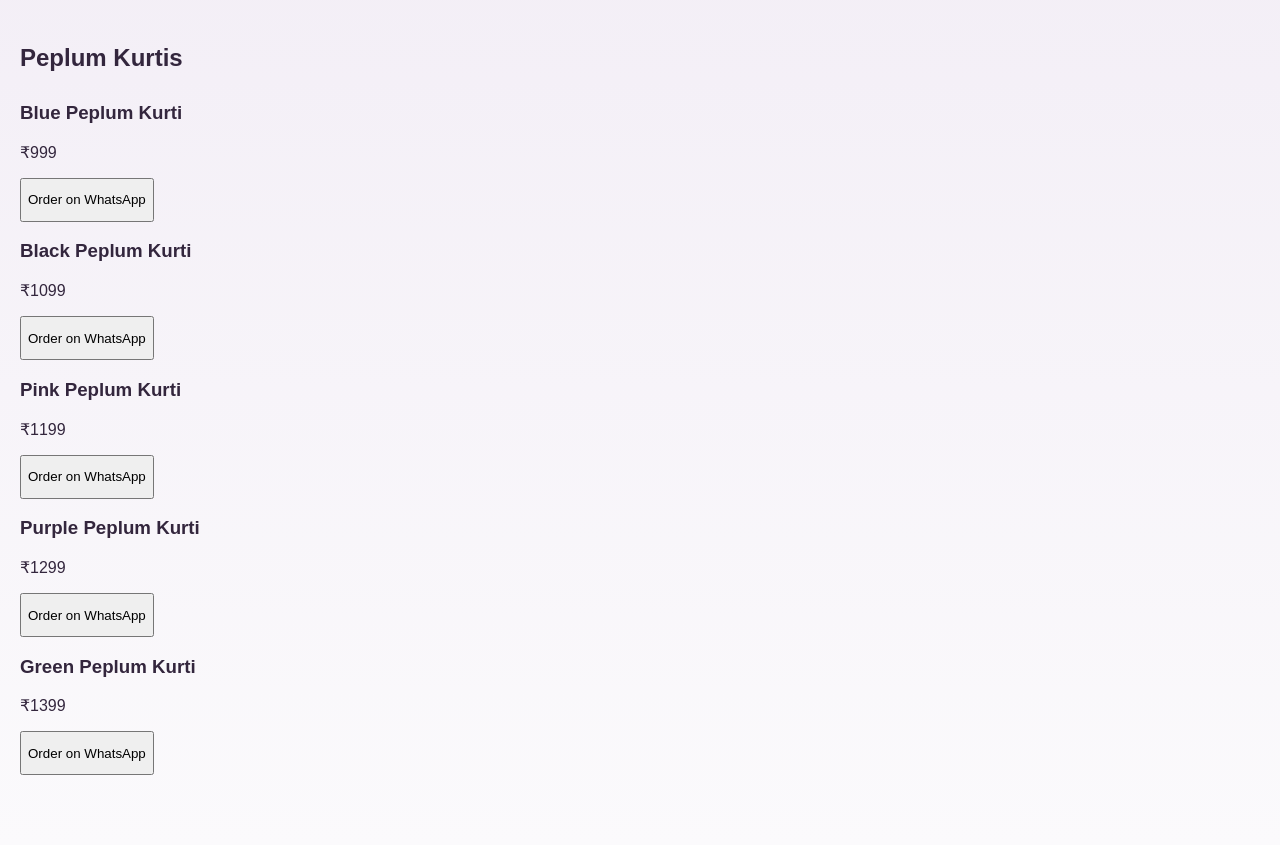
<file: peplum.html>
<!DOCTYPE html>
<html>

<head>
  <meta name="viewport" content="width=device-width, initial-scale=1.0">
  <link rel="stylesheet" href="https://cdnjs.cloudflare.com/ajax/libs/font-awesome/6.5.0/css/all.min.css">
  <title>Peplum Kurtis</title>
  <link rel="stylesheet" href="style.css">
</head>

<body>
  <!-- Custom Cursor -->
  <div class="custom-cursor" id="custom-cursor"></div>

  <!-- NEW NAVBAR -->
  <nav class="new-navbar">
    <!-- Left Section: Menu & Search -->
    <div class="nav-left">
      <button class="nav-icon menu-toggle" id="menuToggle">
        <i class="fa-solid fa-bars"></i>
      </button>
      <button class="nav-icon search-toggle" id="searchToggle">
        <i class="fa-solid fa-magnifying-glass"></i>
      </button>
    </div>

    <!-- Center: Logo -->
    <div class="nav-center">
      <a href="index.html">
        <img src="logo.png" class="logo">
      </a>
    </div>

    <!-- Right Section: Profile & Cart -->
    <div class="nav-right">
      <button class="nav-icon profile-toggle" id="profileToggle">
        <i class="fa-solid fa-user"></i>
      </button>
      <button class="nav-icon" id="cartToggle" onclick="openCart()">
        <i class="fa-solid fa-bag-shopping"></i>
        <span class="cart-badge" id="cart-count">0</span>
      </button>
    </div>
  </nav>

  <!-- SIDEBAR MENU -->
  <div class="sidebar-menu" id="sidebarMenu">
    <div class="sidebar-header">
      <h2>Menu</h2>
      <button class="close-btn" id="closeSidebar">
        <i class="fa-solid fa-times"></i>
      </button>
    </div>
    <div class="sidebar-content">
      <div class="sidebar-section">
        <h3>Categories</h3>
        <a href="floral.html" class="sidebar-link sub-link">Floral Printed Kurtis</a>
        <a href="peplum.html" class="sidebar-link sub-link">Peplum Kurtis</a>
        <a href="kurta sets.html" class="sidebar-link sub-link">Kurta Sets</a>
      </div>
    </div>
  </div>

  <!-- SEARCH PANEL -->
  <div class="search-panel" id="searchPanel">
    <div class="search-header">
      <input type="text" class="search-input" id="searchInput" placeholder="Search products...">
      <button class="search-close" id="searchClose">
        <i class="fa-solid fa-times"></i>
      </button>
    </div>
    <div class="search-results" id="searchResults">
      <!-- Results will populate here -->
    </div>
  </div>

  <!-- PROFILE MODAL -->
  <div class="profile-modal" id="profileModal">
    <div class="modal-content">
      <button class="modal-close" id="profileClose">
        <i class="fa-solid fa-times"></i>
      </button>
      <h2>Sign In</h2>
      <form class="profile-form" id="profileForm">
        <input type="text" placeholder="Full Name" id="userName" required>
        <input type="email" placeholder="Email (optional)" id="userEmail">
        <input type="tel" placeholder="Phone Number (optional)" id="userPhone">
        <div class="error-message" id="loginError"></div>
        <button type="submit" class="login-btn">Login</button>
      </form>
      <div class="or-divider">Or continue as guest</div>
      <button class="guest-btn" onclick="closeProfileModal()">Browse as Guest</button>
    </div>
  </div>

  <!-- Overlay for modals -->
  <div class="modal-overlay" id="modalOverlay"></div>

  <section class="category-page">
    <h1>Peplum Kurtis</h1>

    <div class="card-container">

      <div class="card">
        <h3>Blue Peplum Kurti</h3>
        <p>₹999</p>
        <button class="order-btn" onclick="orderNow('Blue Peplum Kurti')">
          Order on WhatsApp
        </button>
      </div>

      <div class="card">
        <h3>Black Peplum Kurti</h3>
        <p>₹1099</p>
        <button class="order-btn" onclick="orderNow('Black Peplum Kurti')">
          Order on WhatsApp
        </button>
      </div>

      <div class="card">
        <h3>Pink Peplum Kurti</h3>
        <p>₹1199</p>
        <button class="order-btn" onclick="orderNow('Pink Peplum Kurti')">
          Order on WhatsApp
        </button>
      </div>

      <div class="card">
        <h3>Purple Peplum Kurti</h3>
        <p>₹1299</p>
        <button class="order-btn" onclick="orderNow('Purple Peplum Kurti')">
          Order on WhatsApp
        </button>
      </div>

      <div class="card">
        <h3>Green Peplum Kurti</h3>
        <p>₹1399</p>
        <button class="order-btn" onclick="orderNow('Green Peplum Kurti')">
          Order on WhatsApp
        </button>
      </div>

    </div>
  </section>

  <script>
    // Sample products database (add this)
    const allProducts = [
      { id: 1, name: "Floral Whisper Cotton Suit", price: "₹1,699", image: "Floral1.jpeg", category: "floral" },
      { id: 2, name: "Embroidered Black Peplum", price: "₹1,899", image: "peplum black.jpg", category: "peplum" },
      { id: 3, name: "Emerald Green Peplum Top", price: "₹1,599", image: "peplum green.jpg", category: "peplum" },
      { id: 4, name: "Regal Purple Peplum Set", price: "₹1,999", image: "peplum purple.jpg", category: "peplum" },
      { id: 5, name: "Azure Blue Printed Kurti", price: "₹1,299", image: "printed blue.jpg", category: "printed" },
      { id: 6, name: "Crimson Red Daily Wear", price: "₹1,299", image: "printed red.jpg", category: "printed" },
      { id: 7, name: "Pristine White Kurta Set", price: "₹2,499", image: "white (1).jpg", category: "sets" },
      { id: 8, name: "Lavender Floral Kurti", price: "₹899", image: "red.jpeg", category: "floral" },
      { id: 9, name: "Pink Floral Kurti", price: "₹999", image: "pink.jpeg", category: "floral" },
      { id: 10, name: "Blue Cotton Kurti", price: "₹1,199", image: "blue.jpeg", category: "printed" }
    ];

    function renderSearchResults(products) {
      const searchResults = document.getElementById('searchResults');
      
      if (products.length === 0) {
        searchResults.innerHTML = '<p style="text-align: center; color: #999; padding: 40px 20px; grid-column: 1/-1;">No products found</p>';
        return;
      }

      searchResults.innerHTML = products.map(product => `
        <div class="search-product-card">
          <div class="search-card-image">
            <img src="${product.image}" alt="${product.name}" loading="lazy">
          </div>
          <div class="search-card-info">
            <h4>${product.name}</h4>
            <p class="search-card-price">${product.price}</p>
            <button class="search-card-btn" onclick="addToCart('${product.name}')">Add to Cart</button>
          </div>
        </div>
      `).join('');
    }

    // DOM Elements
    const menuToggle = document.getElementById('menuToggle');
    const sidebarMenu = document.getElementById('sidebarMenu');
    const closeSidebar = document.getElementById('closeSidebar');
    const searchToggle = document.getElementById('searchToggle');
    const searchPanel = document.getElementById('searchPanel');
    const searchClose = document.getElementById('searchClose');
    const searchInput = document.getElementById('searchInput');
    const profileToggle = document.getElementById('profileToggle');
    const profileModal = document.getElementById('profileModal');
    const profileClose = document.getElementById('profileClose');
    const modalOverlay = document.getElementById('modalOverlay');

    // Sidebar Menu Toggle
    menuToggle.addEventListener('click', () => {
      sidebarMenu.classList.add('active');
      modalOverlay.classList.add('active');
    });

    closeSidebar.addEventListener('click', () => {
      sidebarMenu.classList.remove('active');
      modalOverlay.classList.remove('active');
    });

    // Close sidebar when clicking on a link
    const sidebarLinks = document.querySelectorAll('.sidebar-link');
    sidebarLinks.forEach(link => {
      link.addEventListener('click', () => {
        sidebarMenu.classList.remove('active');
        modalOverlay.classList.remove('active');
      });
    });

    // Search Panel Toggle
    function openSearch() {
      searchPanel.classList.add('active');
      modalOverlay.classList.add('active');
      searchInput.focus();
      
      // Load default products on open
      setTimeout(() => {
        renderSearchResults(allProducts);
        const resultsContainer = document.getElementById('searchResults');
        if (resultsContainer) resultsContainer.classList.add('grid');
      }, 100);
    }

    function closeSearch() {
      searchPanel.classList.remove('active');
      modalOverlay.classList.remove('active');
      searchInput.value = '';
      renderSearchResults(allProducts);
    }

    searchToggle.addEventListener('click', openSearch);
    searchClose.addEventListener('click', closeSearch);

    // Search input listener with live filtering
    searchInput.addEventListener('input', (e) => {
      const query = e.target.value.trim().toLowerCase();
      
      if (query === '') {
        // Show all products if search is empty
        renderSearchResults(allProducts);
      } else {
        // Filter products based on search query
        const filtered = allProducts.filter(product =>
          product.name.toLowerCase().includes(query) ||
          product.category.toLowerCase().includes(query)
        );
        renderSearchResults(filtered);
      }
      
      document.getElementById('searchResults').classList.add('grid');
    });
      loadSearchSuggestions(e.target.value);
    });

    // Profile Modal Functions
    function openProfileModal() {
      profileModal.classList.add('active');
      modalOverlay.classList.add('active');
    }

    function closeProfileModal() {
      profileModal.classList.remove('active');
      modalOverlay.classList.remove('active');
    }

    // Profile Toggle
    profileToggle.addEventListener('click', openProfileModal);
    profileClose.addEventListener('click', closeProfileModal);

    // Profile form submission
    const profileForm = document.querySelector('.profile-form');
    profileForm.addEventListener('submit', (e) => {
      e.preventDefault();
      const name = document.getElementById('userName').value.trim();
      const email = document.getElementById('userEmail').value.trim();
      const phone = document.getElementById('userPhone').value.trim();
      const errorMsg = document.getElementById('loginError');

      // Reset error message
      errorMsg.textContent = '';

      // Validate name
      if (!name) {
        errorMsg.textContent = 'Please enter your name.';
        return;
      }

      // Check if either email or phone is filled
      if (!email && !phone) {
        errorMsg.textContent = 'Please enter Email or Phone Number.';
        return;
      }

      // Login successful
      localStorage.setItem('userProfile', JSON.stringify({ name, email, phone }));
      alert(`Welcome ${name}! Login successful 💜`);
      closeProfileModal();
      profileForm.reset();
    });

    // Close modals when clicking overlay (excluding close buttons)
    modalOverlay.addEventListener('click', (e) => {
      if (e.target === modalOverlay) {
        sidebarMenu.classList.remove('active');
        searchPanel.classList.remove('active');
        profileModal.classList.remove('active');
        modalOverlay.classList.remove('active');
      }
    });

    // Cart functionality
    function openCart() {
      alert("Cart page coming soon 🛍");
    }

    function addToCart(product) {
      let cart = JSON.parse(localStorage.getItem("cart")) || [];
      cart.push(product);
      localStorage.setItem("cart", JSON.stringify(cart));
      updateCartCount();
    }

    function updateCartCount() {
      let cart = JSON.parse(localStorage.getItem("cart")) || [];
      document.getElementById("cart-count").innerText = cart.length;
    }

    updateCartCount();

    // Prevent scroll when modal is open
    function toggleBodyScroll(disable) {
      if (disable) {
        document.body.style.overflow = 'hidden';
      } else {
        document.body.style.overflow = 'auto';
      }
    }

    // Update scroll lock when modals change
    const observer = new MutationObserver(() => {
      const anyModalActive = sidebarMenu.classList.contains('active') ||
        searchPanel.classList.contains('active') ||
        profileModal.classList.contains('active');
      toggleBodyScroll(anyModalActive);
    });

    observer.observe(sidebarMenu, { attributes: true });
    observer.observe(searchPanel, { attributes: true });
    observer.observe(profileModal, { attributes: true });
  </script>

  <script>
    function orderNow(product) {
      let number = "918088214552";
      let message = "Hi I want to order " + product;
      let url = "https://wa.me/" + number + "?text=" + encodeURIComponent(message);
      window.open(url, "_blank");
    }

    // Custom Cursor Logic
    const cursor = document.getElementById('custom-cursor');
    const interactiveElements = document.querySelectorAll('a, button, .card, img[onclick]');

    if (cursor) {
      document.addEventListener('mousemove', (e) => {
        cursor.style.left = e.clientX + 'px';
        cursor.style.top = e.clientY + 'px';
      });

      interactiveElements.forEach(el => {
        el.addEventListener('mouseenter', () => {
          cursor.classList.add('active');
        });
        el.addEventListener('mouseleave', () => {
          cursor.classList.remove('active');
        });
      });
    }
  </script>

</body>

</html>
</file>
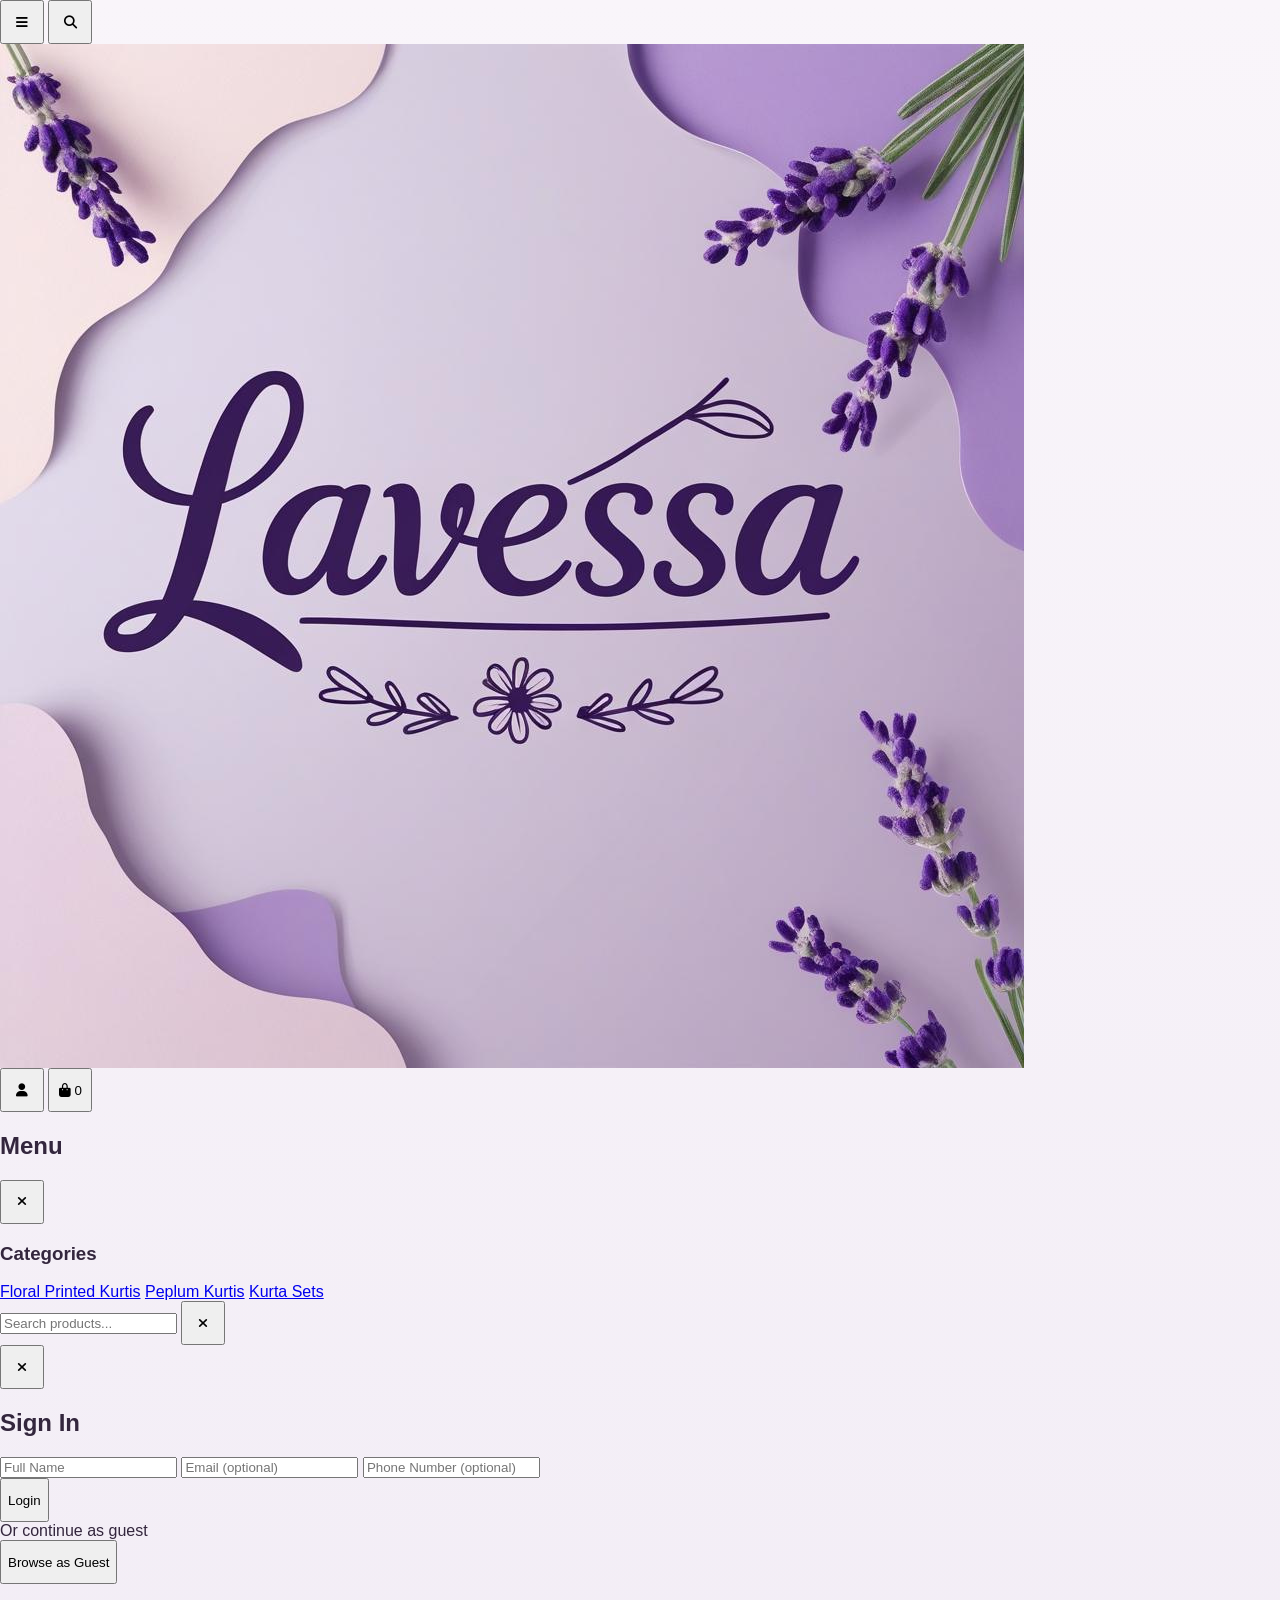
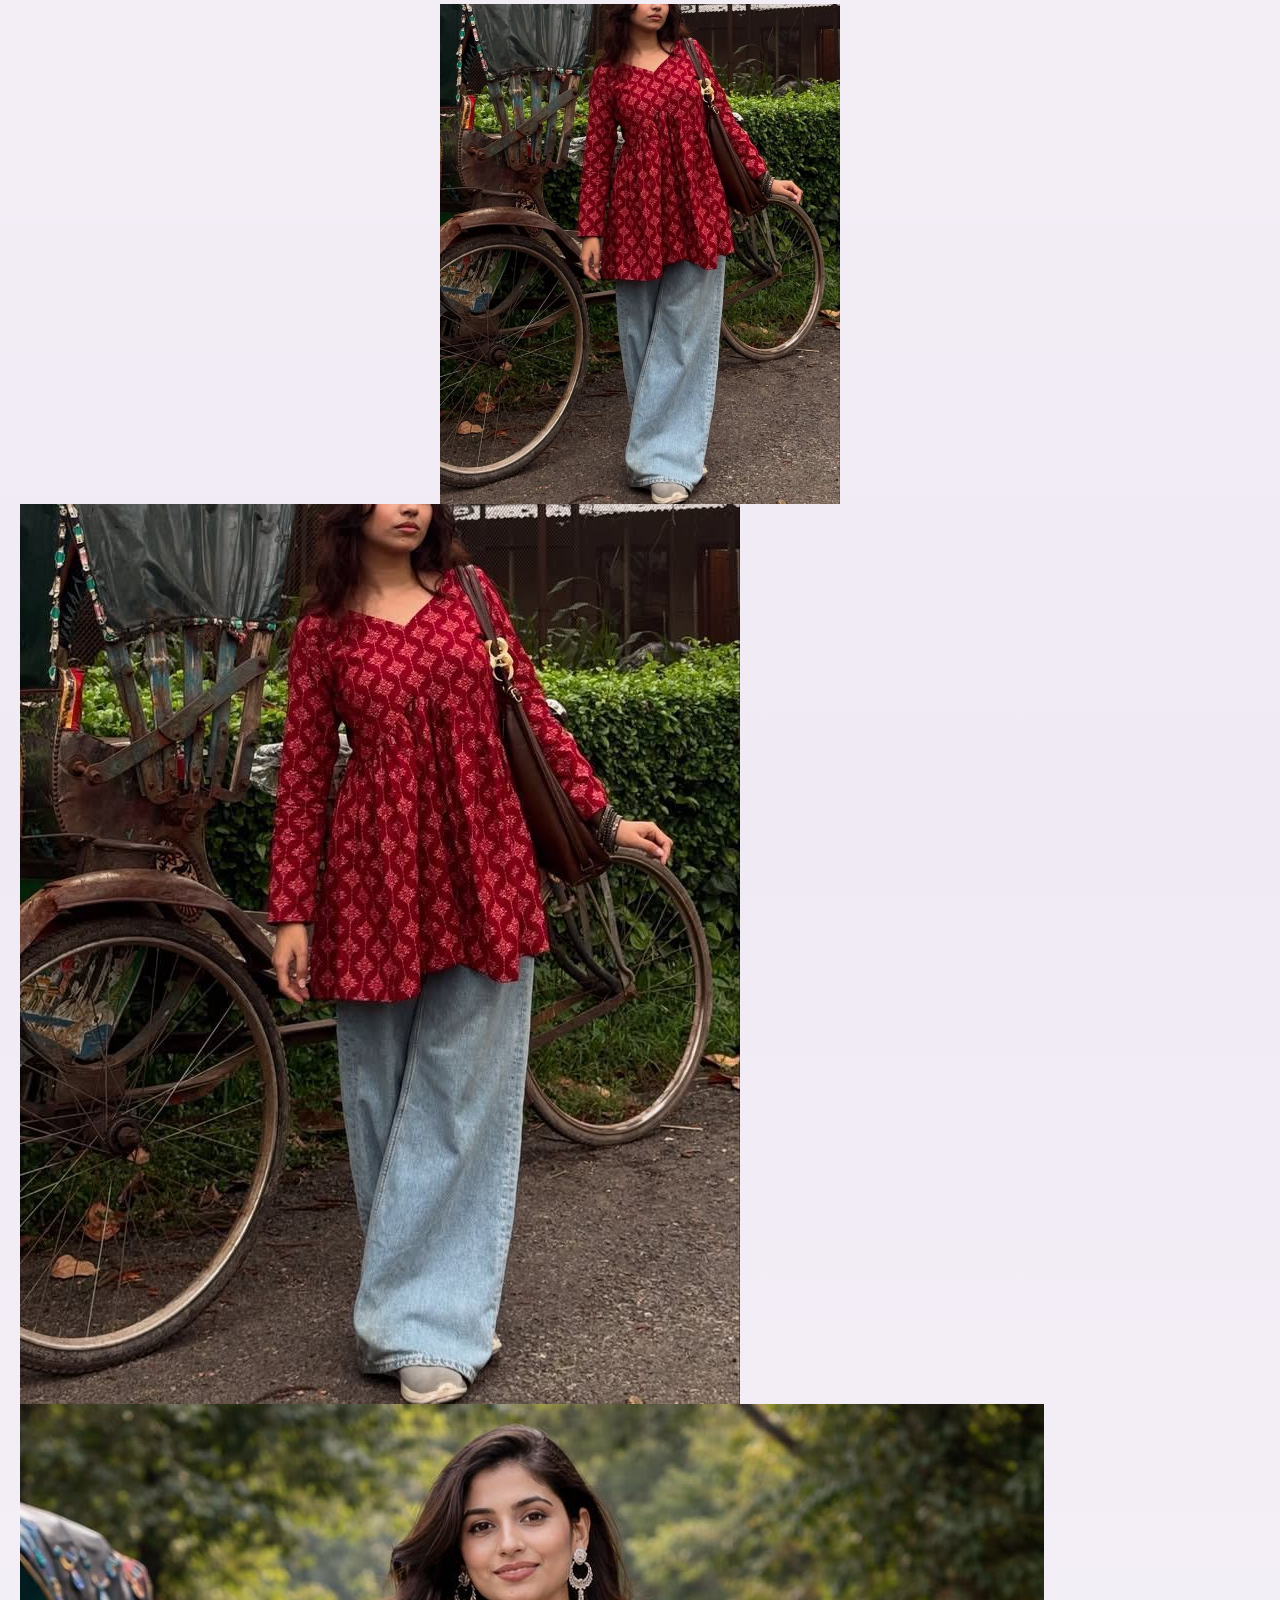
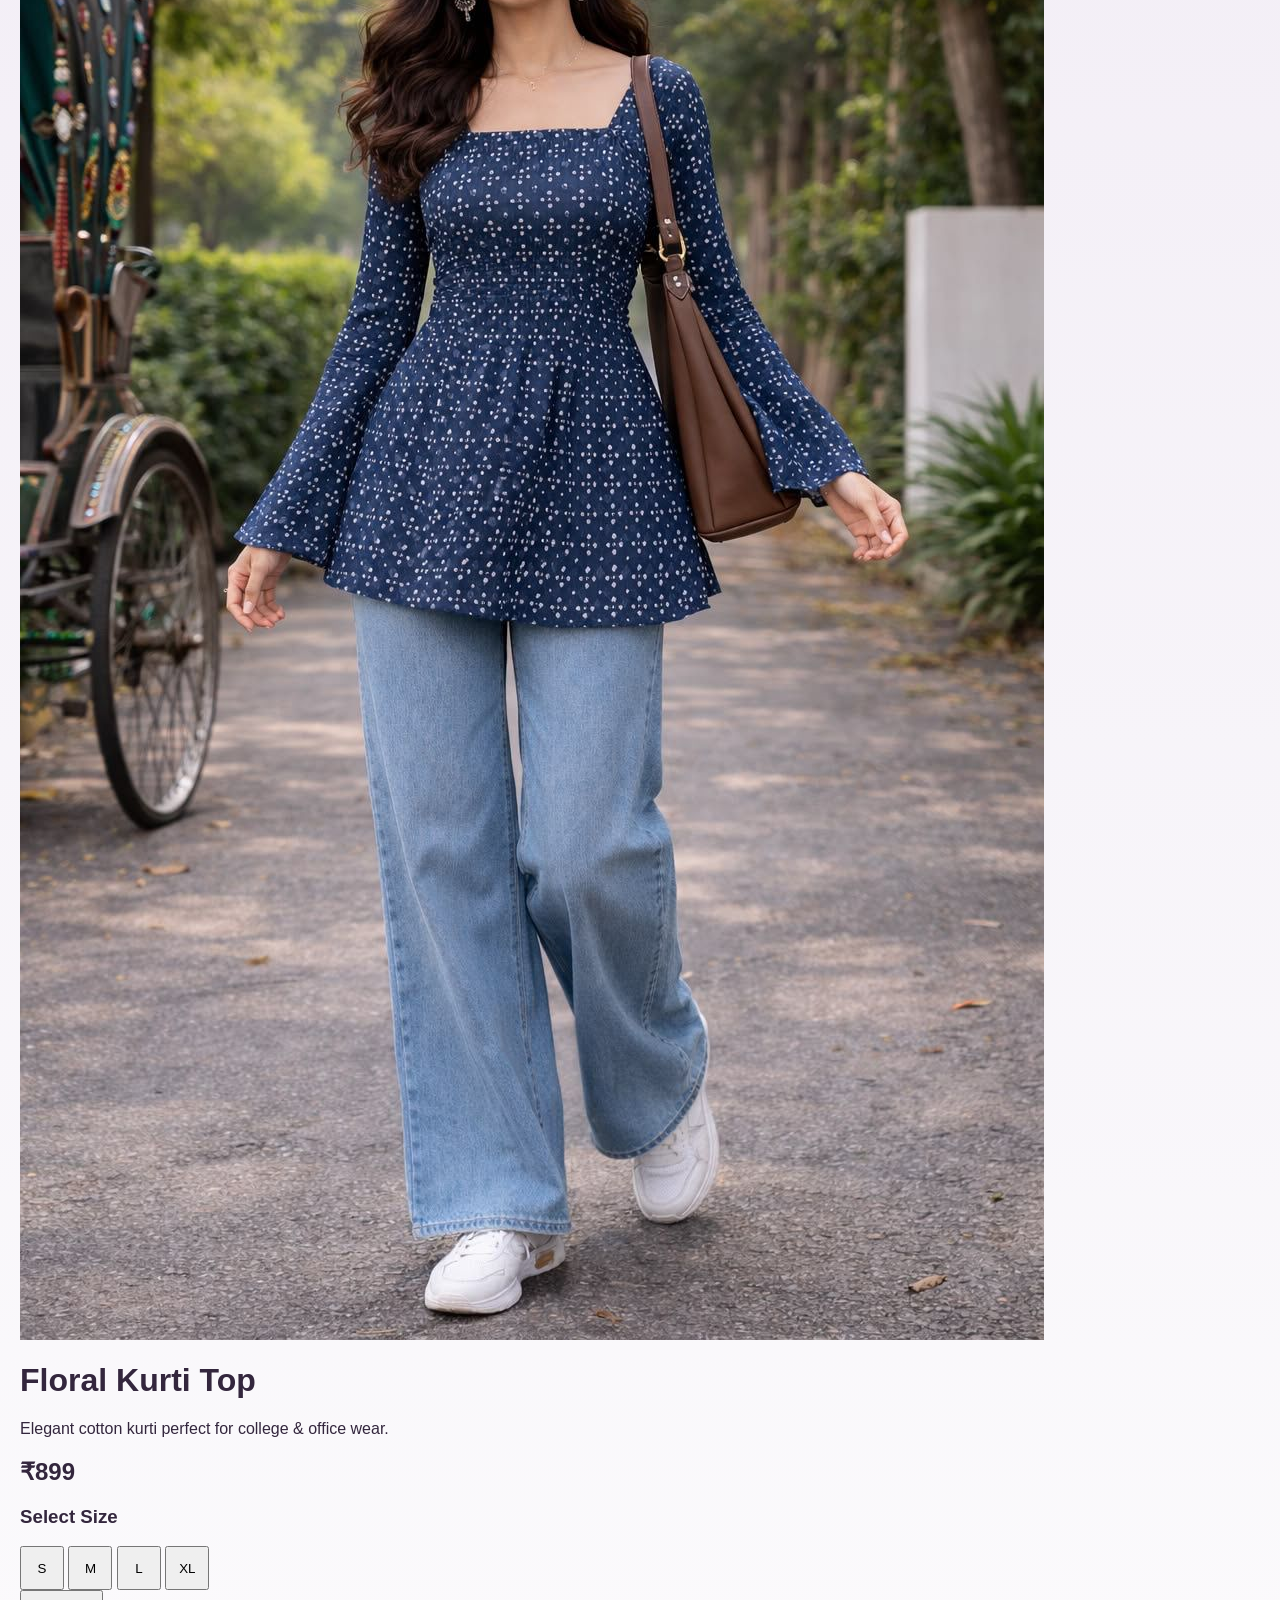
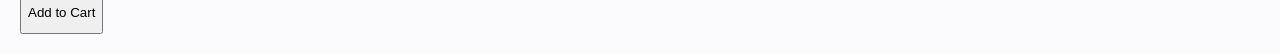
<file: product1.html>
<!DOCTYPE html>
<html>

<head>
  <meta name="viewport" content="width=device-width, initial-scale=1.0">
  <link rel="stylesheet" href="https://cdnjs.cloudflare.com/ajax/libs/font-awesome/6.5.0/css/all.min.css">
  <title>Floral Kurti Top</title>
  <link rel="stylesheet" href="style.css">
</head>

<body>
  <script src="firebase.js"></script>
  <script src="cart.js"></script>
  <!-- Custom Cursor -->
  <div class="custom-cursor" id="custom-cursor"></div>

  <!-- NEW NAVBAR -->
  <nav class="new-navbar">
    <!-- Left Section: Menu & Search -->
    <div class="nav-left">
      <button class="nav-icon menu-toggle" id="menuToggle">
        <i class="fa-solid fa-bars"></i>
      </button>
      <button class="nav-icon search-toggle" id="searchToggle">
        <i class="fa-solid fa-magnifying-glass"></i>
      </button>
    </div>

    <!-- Center: Logo -->
    <div class="nav-center">
      <a href="index.html">
        <img src="logo.png" class="logo">
      </a>
    </div>

    <!-- Right Section: Profile & Cart -->
    <div class="nav-right">
      <button class="nav-icon profile-toggle" id="profileToggle">
        <i class="fa-solid fa-user"></i>
      </button>
      <button class="nav-icon" id="cartToggle" onclick="openCart()">
        <i class="fa-solid fa-bag-shopping"></i>
        <span class="cart-badge" id="cart-count">0</span>
      </button>
    </div>
  </nav>

  <!-- SIDEBAR MENU -->
  <div class="sidebar-menu" id="sidebarMenu">
    <div class="sidebar-header">
      <h2>Menu</h2>
      <button class="close-btn" id="closeSidebar">
        <i class="fa-solid fa-times"></i>
      </button>
    </div>
    <div class="sidebar-content">
      <div class="sidebar-section">
        <h3>Categories</h3>
        <a href="floral.html" class="sidebar-link sub-link">Floral Printed Kurtis</a>
        <a href="peplum.html" class="sidebar-link sub-link">Peplum Kurtis</a>
        <a href="sets.html" class="sidebar-link sub-link">Kurta Sets</a>
      </div>
    </div>
  </div>

  <!-- SEARCH PANEL -->
  <div class="search-panel" id="searchPanel">
    <div class="search-header">
      <input type="text" class="search-input" id="searchInput" placeholder="Search products...">
      <button class="search-close" id="searchClose">
        <i class="fa-solid fa-times"></i>
      </button>
    </div>
    <div class="search-results" id="searchResults">
      <!-- Results will populate here -->
    </div>
  </div>

  <!-- PROFILE MODAL -->
  <div class="profile-modal" id="profileModal">
    <div class="modal-content">
      <button class="modal-close" id="profileClose">
        <i class="fa-solid fa-times"></i>
      </button>
      <h2>Sign In</h2>
      <form class="profile-form" id="profileForm">
        <input type="text" placeholder="Full Name" id="userName" required>
        <input type="email" placeholder="Email (optional)" id="userEmail">
        <input type="tel" placeholder="Phone Number (optional)" id="userPhone">
        <div class="error-message" id="loginError"></div>
        <button type="submit" class="login-btn">Login</button>
      </form>
      <div id="profile-content" style="display:none;">
        <!-- Profile info will be inserted here -->
      </div>
      <div class="or-divider">Or continue as guest</div>
      <button class="guest-btn" onclick="closeProfileModal()">Browse as Guest</button>
    </div>
  </div>

  <!-- Overlay for modals -->
  <div class="modal-overlay" id="modalOverlay"></div>

  <div class="product-page">

    <!-- IMAGE AREA -->
    <div>
      <img src="red.jpeg" id="mainImage" class="product-img">

      <div class="colors">
        <img src="red.jpeg" onclick="changeImage('red.jpeg')">
        <img src="blue.jpeg" onclick="changeImage('blue.jpeg')">
      </div>
    </div>

    <!-- DETAILS AREA -->
    <div>
      <h1>Floral Kurti Top</h1>
      <p>Elegant cotton kurti perfect for college & office wear.</p>

      <h2>₹899</h2>

      <h3>Select Size</h3>
      <div class="sizes">
        <button>S</button>
        <button>M</button>
        <button>L</button>
        <button>XL</button>
      </div>

      <button class="add-to-cart" data-id="8" data-name="Floral Kurti Top" data-price="899" data-image="red.jpeg">
        Add to Cart
      </button>
    </div>

  </div>

  <script>
    // Sample products database (add this)
    const allProducts = [
      { id: 1, name: "Floral Whisper Cotton Suit", price: "₹1,699", image: "Floral1.jpeg", category: "floral" },
      { id: 2, name: "Embroidered Black Peplum", price: "₹1,899", image: "peplum black.jpg", category: "peplum" },
      { id: 3, name: "Emerald Green Peplum Top", price: "₹1,599", image: "peplum green.jpg", category: "peplum" },
      { id: 4, name: "Regal Purple Peplum Set", price: "₹1,999", image: "peplum purple.jpg", category: "peplum" },
      { id: 5, name: "Azure Blue Printed Kurti", price: "₹1,299", image: "printed blue.jpg", category: "printed" },
      { id: 6, name: "Crimson Red Daily Wear", price: "₹1,299", image: "printed red.jpg", category: "printed" },
      { id: 7, name: "Pristine White Kurta Set", price: "₹2,499", image: "white (1).jpg", category: "sets" },
      { id: 8, name: "Lavender Floral Kurti", price: "₹899", image: "red.jpeg", category: "floral" },
      { id: 9, name: "Pink Floral Kurti", price: "₹999", image: "pink.jpeg", category: "floral" },
      { id: 10, name: "Blue Cotton Kurti", price: "₹1,199", image: "blue.jpeg", category: "printed" }
    ];

    function renderSearchResults(products) {
      const searchResults = document.getElementById('searchResults');
      
      if (products.length === 0) {
        searchResults.innerHTML = '<p style="text-align: center; color: #999; padding: 40px 20px; grid-column: 1/-1;">No products found</p>';
        return;
      }

      searchResults.innerHTML = products.map(product => `
        <div class="search-product-card">
          <div class="search-card-image">
            <img src="${product.image}" alt="${product.name}" loading="lazy">
          </div>
          <div class="search-card-info">
            <h4>${product.name}</h4>
            <p class="search-card-price">${product.price}</p>
            <button class="search-card-btn" onclick="addToCart('${product.name}')">Add to Cart</button>
          </div>
        </div>
      `).join('');
    }

    // DOM Elements
    const menuToggle = document.getElementById('menuToggle');
    const sidebarMenu = document.getElementById('sidebarMenu');
    const closeSidebar = document.getElementById('closeSidebar');
    const searchToggle = document.getElementById('searchToggle');
    const searchPanel = document.getElementById('searchPanel');
    const searchClose = document.getElementById('searchClose');
    const searchInput = document.getElementById('searchInput');
    const profileToggle = document.getElementById('profileToggle');
    const profileModal = document.getElementById('profileModal');
    const profileClose = document.getElementById('profileClose');
    const modalOverlay = document.getElementById('modalOverlay');

    // Sidebar Menu Toggle
    menuToggle.addEventListener('click', () => {
      sidebarMenu.classList.add('active');
      modalOverlay.classList.add('active');
    });

    closeSidebar.addEventListener('click', () => {
      sidebarMenu.classList.remove('active');
      modalOverlay.classList.remove('active');
    });

    // Close sidebar when clicking on a link
    const sidebarLinks = document.querySelectorAll('.sidebar-link');
    sidebarLinks.forEach(link => {
      link.addEventListener('click', () => {
        sidebarMenu.classList.remove('active');
        modalOverlay.classList.remove('active');
      });
    });

    // Search Panel Toggle
    function openSearch() {
      searchPanel.classList.add('active');
      modalOverlay.classList.add('active');
      searchInput.focus();
      
      // Load default products on open
      setTimeout(() => {
        renderSearchResults(allProducts);
        const resultsContainer = document.getElementById('searchResults');
        if (resultsContainer) resultsContainer.classList.add('grid');
      }, 100);
    }

    function closeSearch() {
      searchPanel.classList.remove('active');
      modalOverlay.classList.remove('active');
      searchInput.value = '';
      renderSearchResults(allProducts);
    }

    searchToggle.addEventListener('click', openSearch);
    searchClose.addEventListener('click', closeSearch);

    // Search input listener with live filtering
    searchInput.addEventListener('input', (e) => {
      const query = e.target.value.trim().toLowerCase();
      
      if (query === '') {
        // Show all products if search is empty
        renderSearchResults(allProducts);
      } else {
        // Filter products based on search query
        const filtered = allProducts.filter(product =>
          product.name.toLowerCase().includes(query) ||
          product.category.toLowerCase().includes(query)
        );
        renderSearchResults(filtered);
      }
      
      document.getElementById('searchResults').classList.add('grid');
    });

    // Profile Modal Functions
    function updateProfileModal() {
      const user = JSON.parse(localStorage.getItem('lavessa_user'));
      const profileForm = document.getElementById('profileForm');
      const profileContent = document.getElementById('profile-content');
      const h2 = document.querySelector('.profile-modal h2');
      
      if (user) {
        h2.textContent = 'My Profile';
        profileForm.style.display = 'none';
        profileContent.style.display = 'block';
        let html = `<div class="profile-info"><h3>${user.name}</h3>`;
        if (user.email) html += `<p>📧 ${user.email}</p>`;
        if (user.phone) html += `<p>📱 ${user.phone}</p>`;
        html += `<button class="logout-btn" onclick="logoutUser()">Logout</button></div>`;
        profileContent.innerHTML = html;
      } else {
        h2.textContent = 'Sign In';
        profileForm.style.display = 'block';
        profileContent.style.display = 'none';
      }
    }

    function logoutUser() {
      localStorage.removeItem('lavessa_user');
      document.getElementById('profileForm').reset();
      document.getElementById('loginError').textContent = '';
      updateProfileModal();
      closeProfileModal();
    }

    // Initialize profile modal on page load
    updateProfileModal();

    function openProfileModal() {
      updateProfileModal();
      profileModal.classList.add('active');
      modalOverlay.classList.add('active');
    }

    function closeProfileModal() {
      profileModal.classList.remove('active');
      modalOverlay.classList.remove('active');
    }

    // Profile Toggle
    profileToggle.addEventListener('click', openProfileModal);
    profileClose.addEventListener('click', closeProfileModal);

    // Profile form submission
    const profileForm = document.querySelector('.profile-form');
    profileForm.addEventListener('submit', (e) => {
      e.preventDefault();
      const name = document.getElementById('userName').value.trim();
      const email = document.getElementById('userEmail').value.trim();
      const phone = document.getElementById('userPhone').value.trim();
      const errorMsg = document.getElementById('loginError');

      // Reset error message
      errorMsg.textContent = '';

      // Validate name
      if (!name) {
        errorMsg.textContent = 'Please enter your Full Name.';
        return;
      }

      // Check if either email or phone is filled
      if (!email && !phone) {
        errorMsg.textContent = 'Please enter Email or Phone Number.';
        return;
      }

      // Login successful - save user and update UI
      const user = { name, email: email || null, phone: phone || null };
      localStorage.setItem('lavessa_user', JSON.stringify(user));
      profileForm.reset();
      updateProfileModal();
      closeProfileModal();
    });

    // Close modals when clicking overlay (excluding close buttons)
    modalOverlay.addEventListener('click', (e) => {
      if (e.target === modalOverlay) {
        sidebarMenu.classList.remove('active');
        searchPanel.classList.remove('active');
        profileModal.classList.remove('active');
        modalOverlay.classList.remove('active');
      }
    });

    // Cart functionality
    function openCart() {
      alert("Cart page coming soon 🛍");
    }

    function addToCart(product) {
      let cart = JSON.parse(localStorage.getItem("cart")) || [];
      cart.push(product);
      localStorage.setItem("cart", JSON.stringify(cart));
      updateCartCount();
    }

    function updateCartCount() {
      let cart = JSON.parse(localStorage.getItem("cart")) || [];
      document.getElementById("cart-count").innerText = cart.length;
    }

    updateCartCount();

    // Prevent scroll when modal is open
    function toggleBodyScroll(disable) {
      if (disable) {
        document.body.style.overflow = 'hidden';
      } else {
        document.body.style.overflow = 'auto';
      }
    }

    // Update scroll lock when modals change
    const observer = new MutationObserver(() => {
      const anyModalActive = sidebarMenu.classList.contains('active') ||
        searchPanel.classList.contains('active') ||
        profileModal.classList.contains('active');
      toggleBodyScroll(anyModalActive);
    });

    observer.observe(sidebarMenu, { attributes: true });
    observer.observe(searchPanel, { attributes: true });
    observer.observe(profileModal, { attributes: true });
  </script>

  <script>
    function changeImage(image) {
      document.getElementById("mainImage").src = image;
    }

    // Custom Cursor Logic
    const cursor = document.getElementById('custom-cursor');
    const interactiveElements = document.querySelectorAll('a, button, .card, img[onclick]');

    if (cursor) {
      document.addEventListener('mousemove', (e) => {
        cursor.style.left = e.clientX + 'px';
        cursor.style.top = e.clientY + 'px';
      });

      interactiveElements.forEach(el => {
        el.addEventListener('mouseenter', () => {
          cursor.classList.add('active');
        });
        el.addEventListener('mouseleave', () => {
          cursor.classList.remove('active');
        });
      });
    }
  </script>

</body>

</html>
</file>
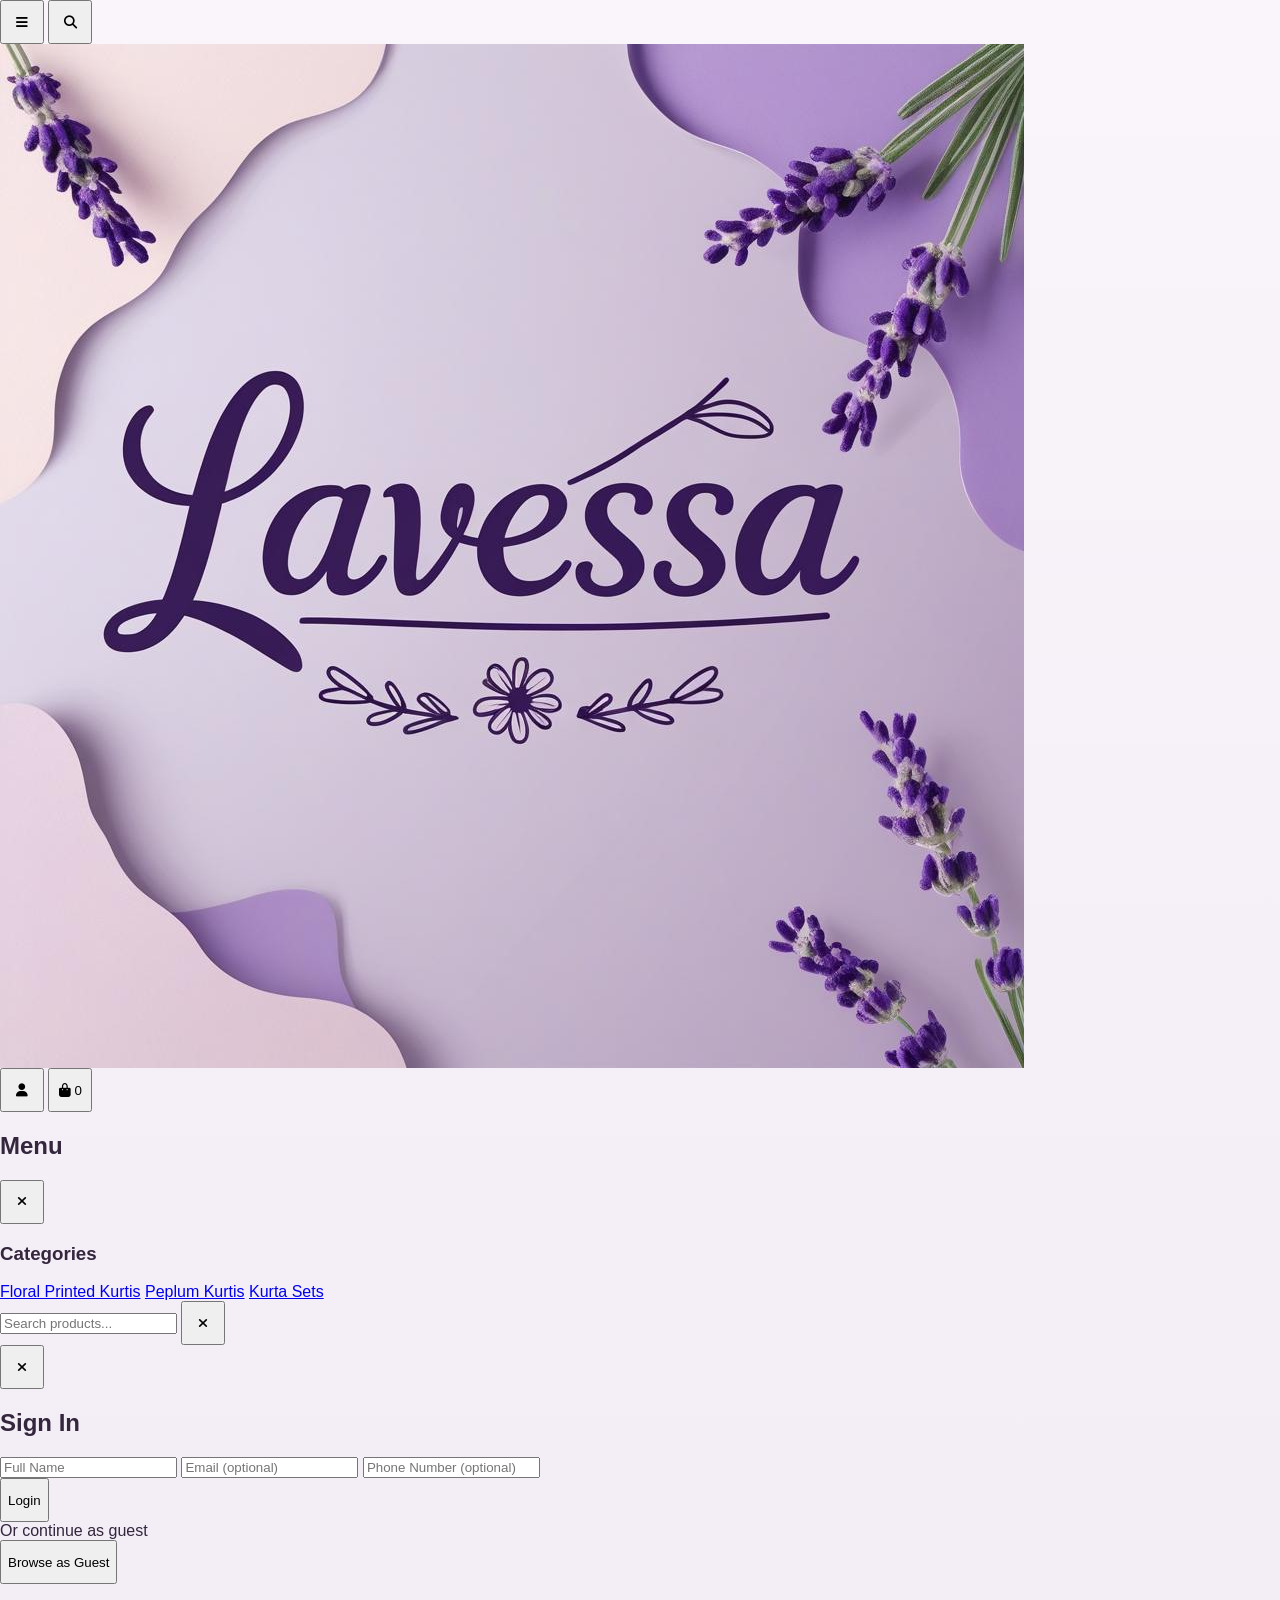
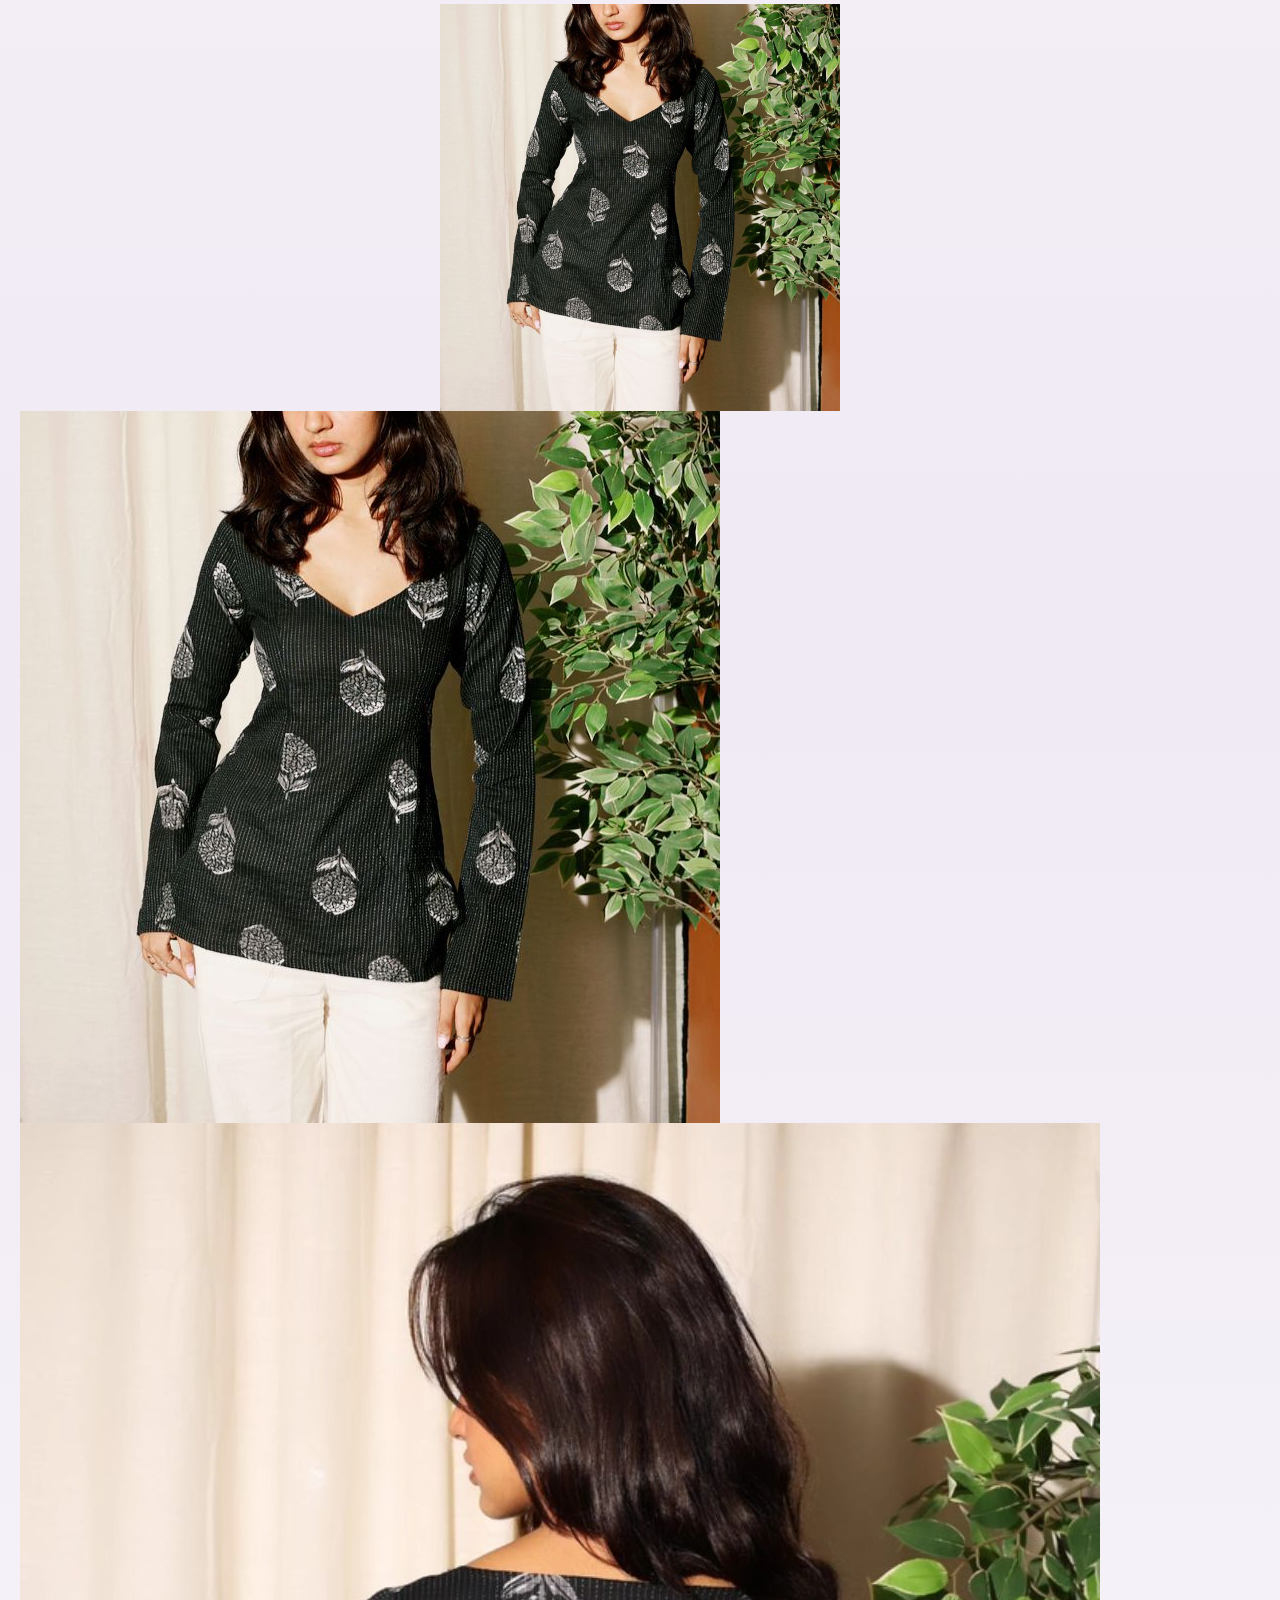
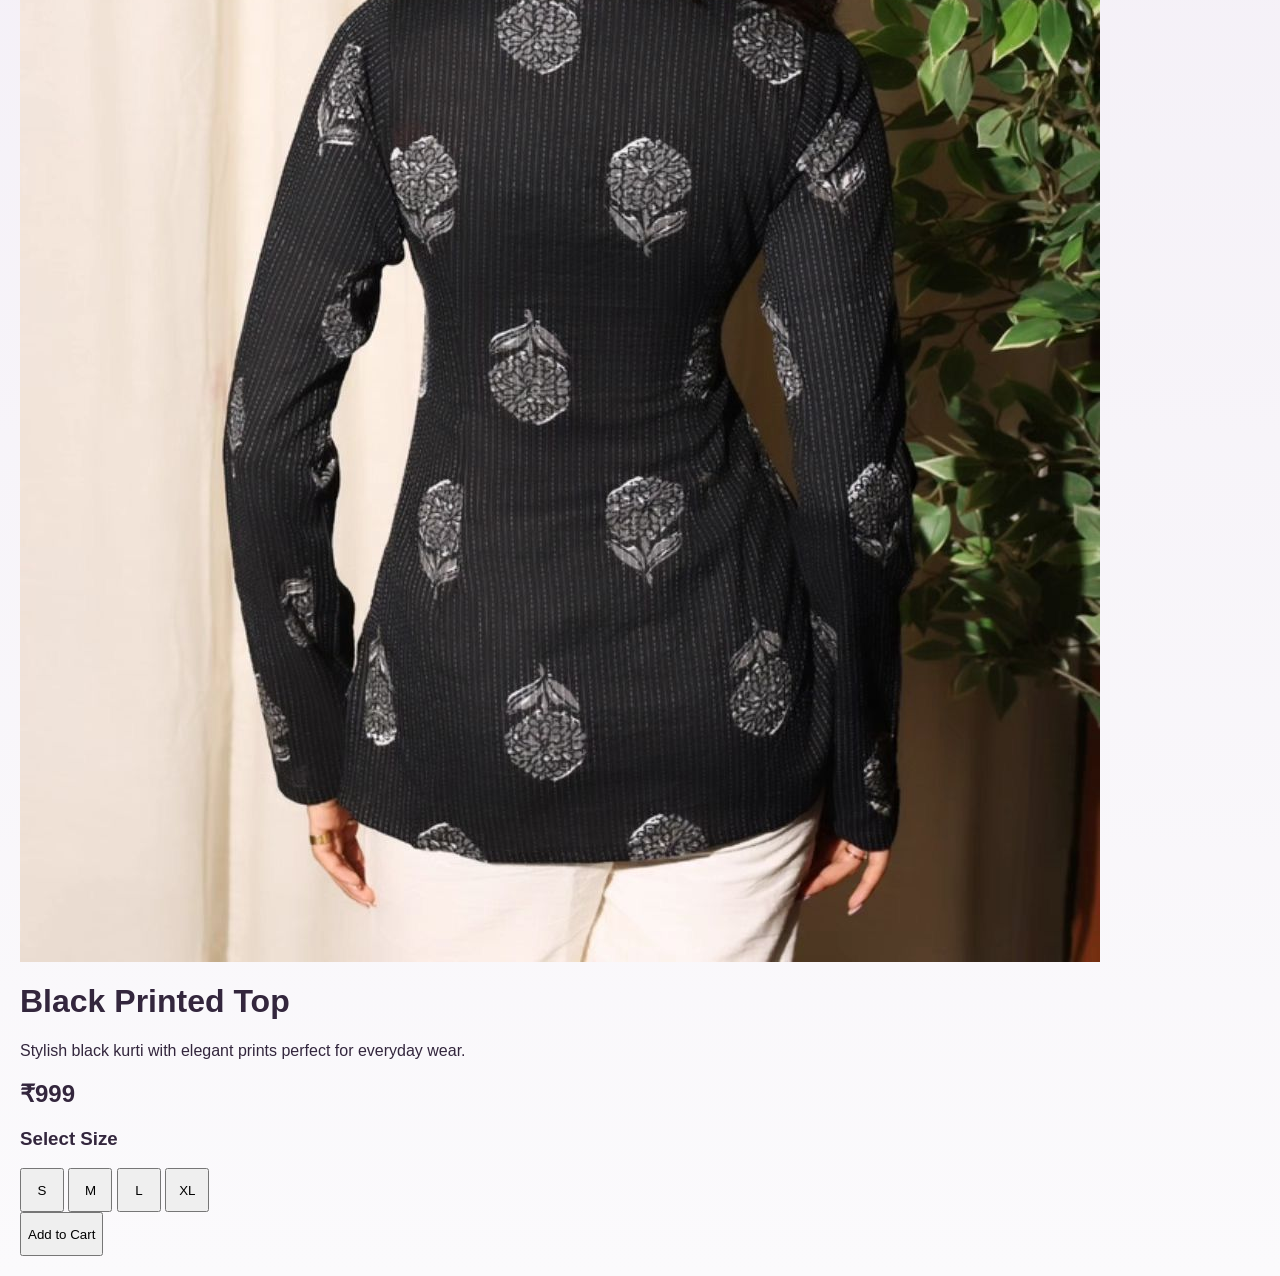
<file: product2.html>
<!DOCTYPE html>
<html>

<head>
  <meta name="viewport" content="width=device-width, initial-scale=1.0">
  <link rel="stylesheet" href="https://cdnjs.cloudflare.com/ajax/libs/font-awesome/6.5.0/css/all.min.css">
  <title>Black Printed Top</title>
  <link rel="stylesheet" href="style.css">
</head>

<body>
  <script src="firebase.js"></script>
  <script src="cart.js"></script>
  <!-- Custom Cursor -->
  <div class="custom-cursor" id="custom-cursor"></div>

  <!-- NEW NAVBAR -->
  <nav class="new-navbar">
    <!-- Left Section: Menu & Search -->
    <div class="nav-left">
      <button class="nav-icon menu-toggle" id="menuToggle">
        <i class="fa-solid fa-bars"></i>
      </button>
      <button class="nav-icon search-toggle" id="searchToggle">
        <i class="fa-solid fa-magnifying-glass"></i>
      </button>
    </div>

    <!-- Center: Logo -->
    <div class="nav-center">
      <a href="index.html">
        <img src="logo.png" class="logo">
      </a>
    </div>

    <!-- Right Section: Profile & Cart -->
    <div class="nav-right">
      <button class="nav-icon profile-toggle" id="profileToggle">
        <i class="fa-solid fa-user"></i>
      </button>
      <button class="nav-icon" id="cartToggle" onclick="openCart()">
        <i class="fa-solid fa-bag-shopping"></i>
        <span class="cart-badge" id="cart-count">0</span>
      </button>
    </div>
  </nav>

  <!-- SIDEBAR MENU -->
  <div class="sidebar-menu" id="sidebarMenu">
    <div class="sidebar-header">
      <h2>Menu</h2>
      <button class="close-btn" id="closeSidebar">
        <i class="fa-solid fa-times"></i>
      </button>
    </div>
    <div class="sidebar-content">
      <div class="sidebar-section">
        <h3>Categories</h3>
        <a href="floral.html" class="sidebar-link sub-link">Floral Printed Kurtis</a>
        <a href="peplum.html" class="sidebar-link sub-link">Peplum Kurtis</a>
        <a href="sets.html" class="sidebar-link sub-link">Kurta Sets</a>
      </div>
    </div>
  </div>

  <!-- SEARCH PANEL -->
  <div class="search-panel" id="searchPanel">
    <div class="search-header">
      <input type="text" class="search-input" id="searchInput" placeholder="Search products...">
      <button class="search-close" id="searchClose">
        <i class="fa-solid fa-times"></i>
      </button>
    </div>
    <div class="search-results" id="searchResults">
      <!-- Results will populate here -->
    </div>
  </div>

  <!-- PROFILE MODAL -->
  <div class="profile-modal" id="profileModal">
    <div class="modal-content">
      <button class="modal-close" id="profileClose">
        <i class="fa-solid fa-times"></i>
      </button>
      <h2>Sign In</h2>
      <form class="profile-form" id="profileForm">
        <input type="text" placeholder="Full Name" id="userName" required>
        <input type="email" placeholder="Email (optional)" id="userEmail">
        <input type="tel" placeholder="Phone Number (optional)" id="userPhone">
        <div class="error-message" id="loginError"></div>
        <button type="submit" class="login-btn">Login</button>
      </form>
      <div id="profile-content" style="display:none;">
        <!-- Profile info will be inserted here -->
      </div>
      <div class="or-divider">Or continue as guest</div>
      <button class="guest-btn" onclick="closeProfileModal()">Browse as Guest</button>
    </div>
  </div>

  <!-- Overlay for modals -->
  <div class="modal-overlay" id="modalOverlay"></div>

  <div class="product-page">

    <!-- IMAGE AREA -->
    <div>
      <img src="black front.jpeg" id="mainImage" class="product-img">

      <div class="colors">
        <img src="black front.jpeg" onclick="changeImage('black front.jpeg')">
        <img src="black back.jpeg" onclick="changeImage('black back.jpeg')">
      </div>
    </div>

    <!-- DETAILS AREA -->
    <div>
      <h1>Black Printed Top</h1>
      <p>Stylish black kurti with elegant prints perfect for everyday wear.</p>

      <h2>₹999</h2>

      <h3>Select Size</h3>
      <div class="sizes">
        <button>S</button>
        <button>M</button>
        <button>L</button>
        <button>XL</button>
      </div>

      <button class="add-to-cart" data-id="9" data-name="Black Printed Top" data-price="999" data-image="black front.jpeg">
        Add to Cart
      </button>
    </div>

  </div>

  <script>
    // Sample products database (add this)
    const allProducts = [
      { id: 1, name: "Floral Whisper Cotton Suit", price: "₹1,699", image: "Floral1.jpeg", category: "floral" },
      { id: 2, name: "Embroidered Black Peplum", price: "₹1,899", image: "peplum black.jpg", category: "peplum" },
      { id: 3, name: "Emerald Green Peplum Top", price: "₹1,599", image: "peplum green.jpg", category: "peplum" },
      { id: 4, name: "Regal Purple Peplum Set", price: "₹1,999", image: "peplum purple.jpg", category: "peplum" },
      { id: 5, name: "Azure Blue Printed Kurti", price: "₹1,299", image: "printed blue.jpg", category: "printed" },
      { id: 6, name: "Crimson Red Daily Wear", price: "₹1,299", image: "printed red.jpg", category: "printed" },
      { id: 7, name: "Pristine White Kurta Set", price: "₹2,499", image: "white (1).jpg", category: "sets" },
      { id: 8, name: "Lavender Floral Kurti", price: "₹899", image: "red.jpeg", category: "floral" },
      { id: 9, name: "Pink Floral Kurti", price: "₹999", image: "pink.jpeg", category: "floral" },
      { id: 10, name: "Blue Cotton Kurti", price: "₹1,199", image: "blue.jpeg", category: "printed" }
    ];

    function renderSearchResults(products) {
      const searchResults = document.getElementById('searchResults');
      
      if (products.length === 0) {
        searchResults.innerHTML = '<p style="text-align: center; color: #999; padding: 40px 20px; grid-column: 1/-1;">No products found</p>';
        return;
      }

      searchResults.innerHTML = products.map(product => `
        <div class="search-product-card">
          <div class="search-card-image">
            <img src="${product.image}" alt="${product.name}" loading="lazy">
          </div>
          <div class="search-card-info">
            <h4>${product.name}</h4>
            <p class="search-card-price">${product.price}</p>
            <button class="search-card-btn" onclick="addToCart('${product.name}')">Add to Cart</button>
          </div>
        </div>
      `).join('');
    }

    // DOM Elements
    const menuToggle = document.getElementById('menuToggle');
    const sidebarMenu = document.getElementById('sidebarMenu');
    const closeSidebar = document.getElementById('closeSidebar');
    const searchToggle = document.getElementById('searchToggle');
    const searchPanel = document.getElementById('searchPanel');
    const searchClose = document.getElementById('searchClose');
    const searchInput = document.getElementById('searchInput');
    const profileToggle = document.getElementById('profileToggle');
    const profileModal = document.getElementById('profileModal');
    const profileClose = document.getElementById('profileClose');
    const modalOverlay = document.getElementById('modalOverlay');

    // Sidebar Menu Toggle
    menuToggle.addEventListener('click', () => {
      sidebarMenu.classList.add('active');
      modalOverlay.classList.add('active');
    });

    closeSidebar.addEventListener('click', () => {
      sidebarMenu.classList.remove('active');
      modalOverlay.classList.remove('active');
    });

    // Close sidebar when clicking on a link
    const sidebarLinks = document.querySelectorAll('.sidebar-link');
    sidebarLinks.forEach(link => {
      link.addEventListener('click', () => {
        sidebarMenu.classList.remove('active');
        modalOverlay.classList.remove('active');
      });
    });

    // Search Panel Toggle
    function openSearch() {
      searchPanel.classList.add('active');
      modalOverlay.classList.add('active');
      searchInput.focus();
      
      // Load default products on open
      setTimeout(() => {
        renderSearchResults(allProducts);
        const resultsContainer = document.getElementById('searchResults');
        if (resultsContainer) resultsContainer.classList.add('grid');
      }, 100);
    }

    function closeSearch() {
      searchPanel.classList.remove('active');
      modalOverlay.classList.remove('active');
      searchInput.value = '';
      renderSearchResults(allProducts);
    }

    searchToggle.addEventListener('click', openSearch);
    searchClose.addEventListener('click', closeSearch);

    // Search input listener with live filtering
    searchInput.addEventListener('input', (e) => {
      const query = e.target.value.trim().toLowerCase();
      
      if (query === '') {
        // Show all products if search is empty
        renderSearchResults(allProducts);
      } else {
        // Filter products based on search query
        const filtered = allProducts.filter(product =>
          product.name.toLowerCase().includes(query) ||
          product.category.toLowerCase().includes(query)
        );
        renderSearchResults(filtered);
      }
      
      document.getElementById('searchResults').classList.add('grid');
    });

    // Profile Modal Functions
    function updateProfileModal() {
      const user = JSON.parse(localStorage.getItem('lavessa_user'));
      const profileForm = document.getElementById('profileForm');
      const profileContent = document.getElementById('profile-content');
      const h2 = document.querySelector('.profile-modal h2');
      
      if (user) {
        h2.textContent = 'My Profile';
        profileForm.style.display = 'none';
        profileContent.style.display = 'block';
        let html = `<div class="profile-info"><h3>${user.name}</h3>`;
        if (user.email) html += `<p>📧 ${user.email}</p>`;
        if (user.phone) html += `<p>📱 ${user.phone}</p>`;
        html += `<button class="logout-btn" onclick="logoutUser()">Logout</button></div>`;
        profileContent.innerHTML = html;
      } else {
        h2.textContent = 'Sign In';
        profileForm.style.display = 'block';
        profileContent.style.display = 'none';
      }
    }

    function logoutUser() {
      localStorage.removeItem('lavessa_user');
      document.getElementById('profileForm').reset();
      document.getElementById('loginError').textContent = '';
      updateProfileModal();
      closeProfileModal();
    }

    // Initialize profile modal on page load
    updateProfileModal();

    function openProfileModal() {
      updateProfileModal();
      profileModal.classList.add('active');
      modalOverlay.classList.add('active');
    }

    function closeProfileModal() {
      profileModal.classList.remove('active');
      modalOverlay.classList.remove('active');
    }

    // Profile Toggle
    profileToggle.addEventListener('click', openProfileModal);
    profileClose.addEventListener('click', closeProfileModal);

    // Profile form submission
    const profileForm = document.querySelector('.profile-form');
    profileForm.addEventListener('submit', (e) => {
      e.preventDefault();
      const name = document.getElementById('userName').value.trim();
      const email = document.getElementById('userEmail').value.trim();
      const phone = document.getElementById('userPhone').value.trim();
      const errorMsg = document.getElementById('loginError');

      // Reset error message
      errorMsg.textContent = '';

      // Validate name
      if (!name) {
        errorMsg.textContent = 'Please enter your Full Name.';
        return;
      }

      // Check if either email or phone is filled
      if (!email && !phone) {
        errorMsg.textContent = 'Please enter Email or Phone Number.';
        return;
      }

      // Login successful - save user and update UI
      const user = { name, email: email || null, phone: phone || null };
      localStorage.setItem('lavessa_user', JSON.stringify(user));
      profileForm.reset();
      updateProfileModal();
      closeProfileModal();
    });

    // Close modals when clicking overlay (excluding close buttons)
    modalOverlay.addEventListener('click', (e) => {
      if (e.target === modalOverlay) {
        sidebarMenu.classList.remove('active');
        searchPanel.classList.remove('active');
        profileModal.classList.remove('active');
        modalOverlay.classList.remove('active');
      }
    });

    // Cart functionality
    function openCart() {
      alert("Cart page coming soon 🛍");
    }

    function addToCart(product) {
      let cart = JSON.parse(localStorage.getItem("cart")) || [];
      cart.push(product);
      localStorage.setItem("cart", JSON.stringify(cart));
      updateCartCount();
    }

    function updateCartCount() {
      let cart = JSON.parse(localStorage.getItem("cart")) || [];
      document.getElementById("cart-count").innerText = cart.length;
    }

    updateCartCount();

    // Prevent scroll when modal is open
    function toggleBodyScroll(disable) {
      if (disable) {
        document.body.style.overflow = 'hidden';
      } else {
        document.body.style.overflow = 'auto';
      }
    }

    // Update scroll lock when modals change
    const observer = new MutationObserver(() => {
      const anyModalActive = sidebarMenu.classList.contains('active') ||
        searchPanel.classList.contains('active') ||
        profileModal.classList.contains('active');
      toggleBodyScroll(anyModalActive);
    });

    observer.observe(sidebarMenu, { attributes: true });
    observer.observe(searchPanel, { attributes: true });
    observer.observe(profileModal, { attributes: true });
  </script>

  <script>
    function changeImage(image) {
      document.getElementById("mainImage").src = image;
    }

    // Custom Cursor Logic
    const cursor = document.getElementById('custom-cursor');
    const interactiveElements = document.querySelectorAll('a, button, .card, img[onclick]');

    if (cursor) {
      document.addEventListener('mousemove', (e) => {
        cursor.style.left = e.clientX + 'px';
        cursor.style.top = e.clientY + 'px';
      });

      interactiveElements.forEach(el => {
        el.addEventListener('mouseenter', () => {
          cursor.classList.add('active');
        });
        el.addEventListener('mouseleave', () => {
          cursor.classList.remove('active');
        });
      });
    }
  </script>

</body>

</html>
</file>
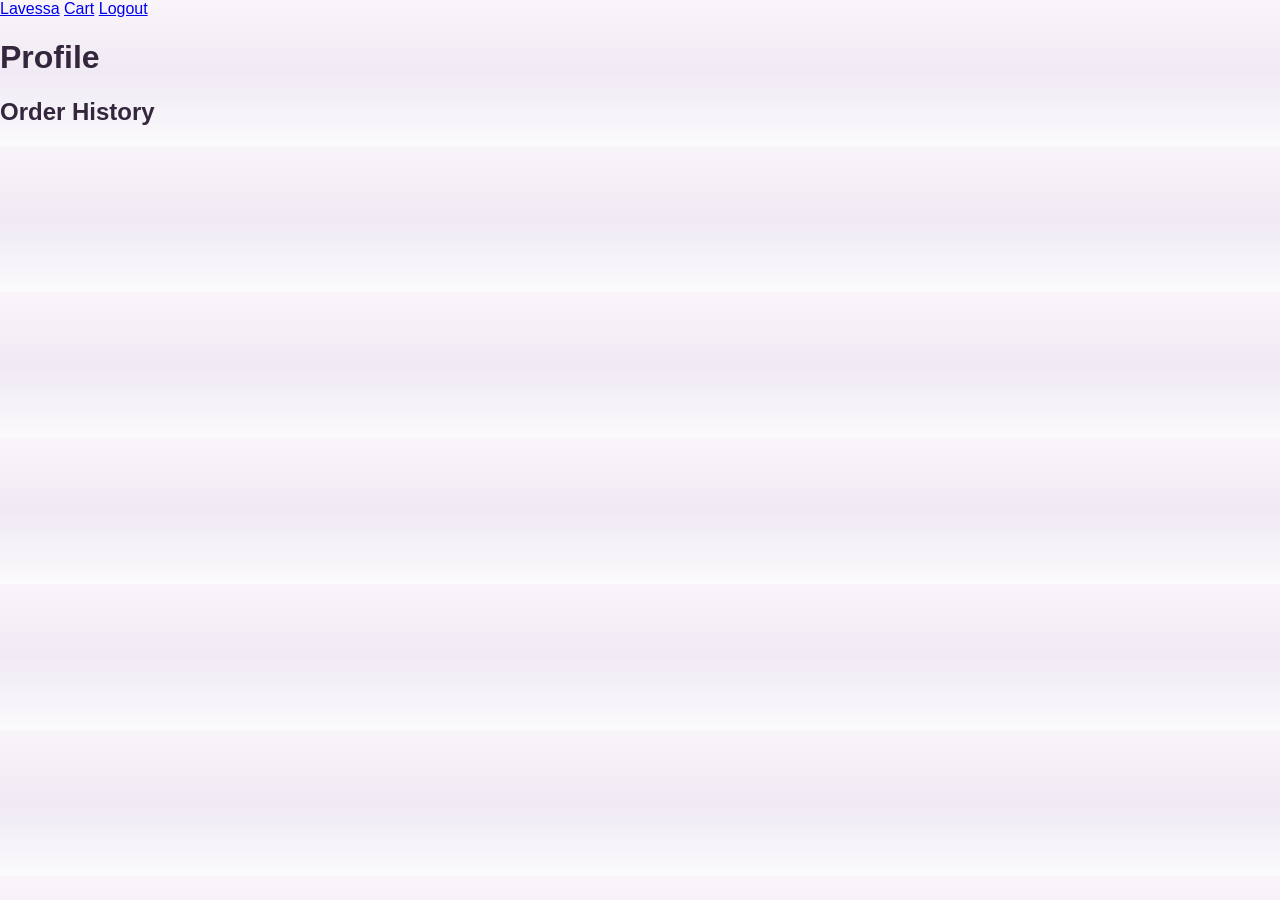
<file: profile.html>
<!DOCTYPE html>
<html lang="en">
<head>
  <meta charset="UTF-8">
  <meta name="viewport" content="width=device-width, initial-scale=1.0">
  <title>Lavessa - Profile</title>
  <link rel="stylesheet" href="style.css">
  <link rel="manifest" href="manifest.json">
</head>
<body>
  <header>
    <nav>
      <a href="index.html" class="logo">Lavessa</a>
      <a href="cart.html" class="cart-link">Cart</a>
      <a href="#" id="logout-btn" class="logout-link">Logout</a>
    </nav>
  </header>

  <main class="profile-page">
    <h1>Profile</h1>
    <div id="user-info"></div>
    <h2>Order History</h2>
    <div id="order-history"></div>
  </main>

  <script src="firebase.js"></script>
  <script src="auth.js"></script>
  <script>
    if ('serviceWorker' in navigator) {
      navigator.serviceWorker.register('service-worker.js');
    }
  </script>
</body>
</html>
</file>
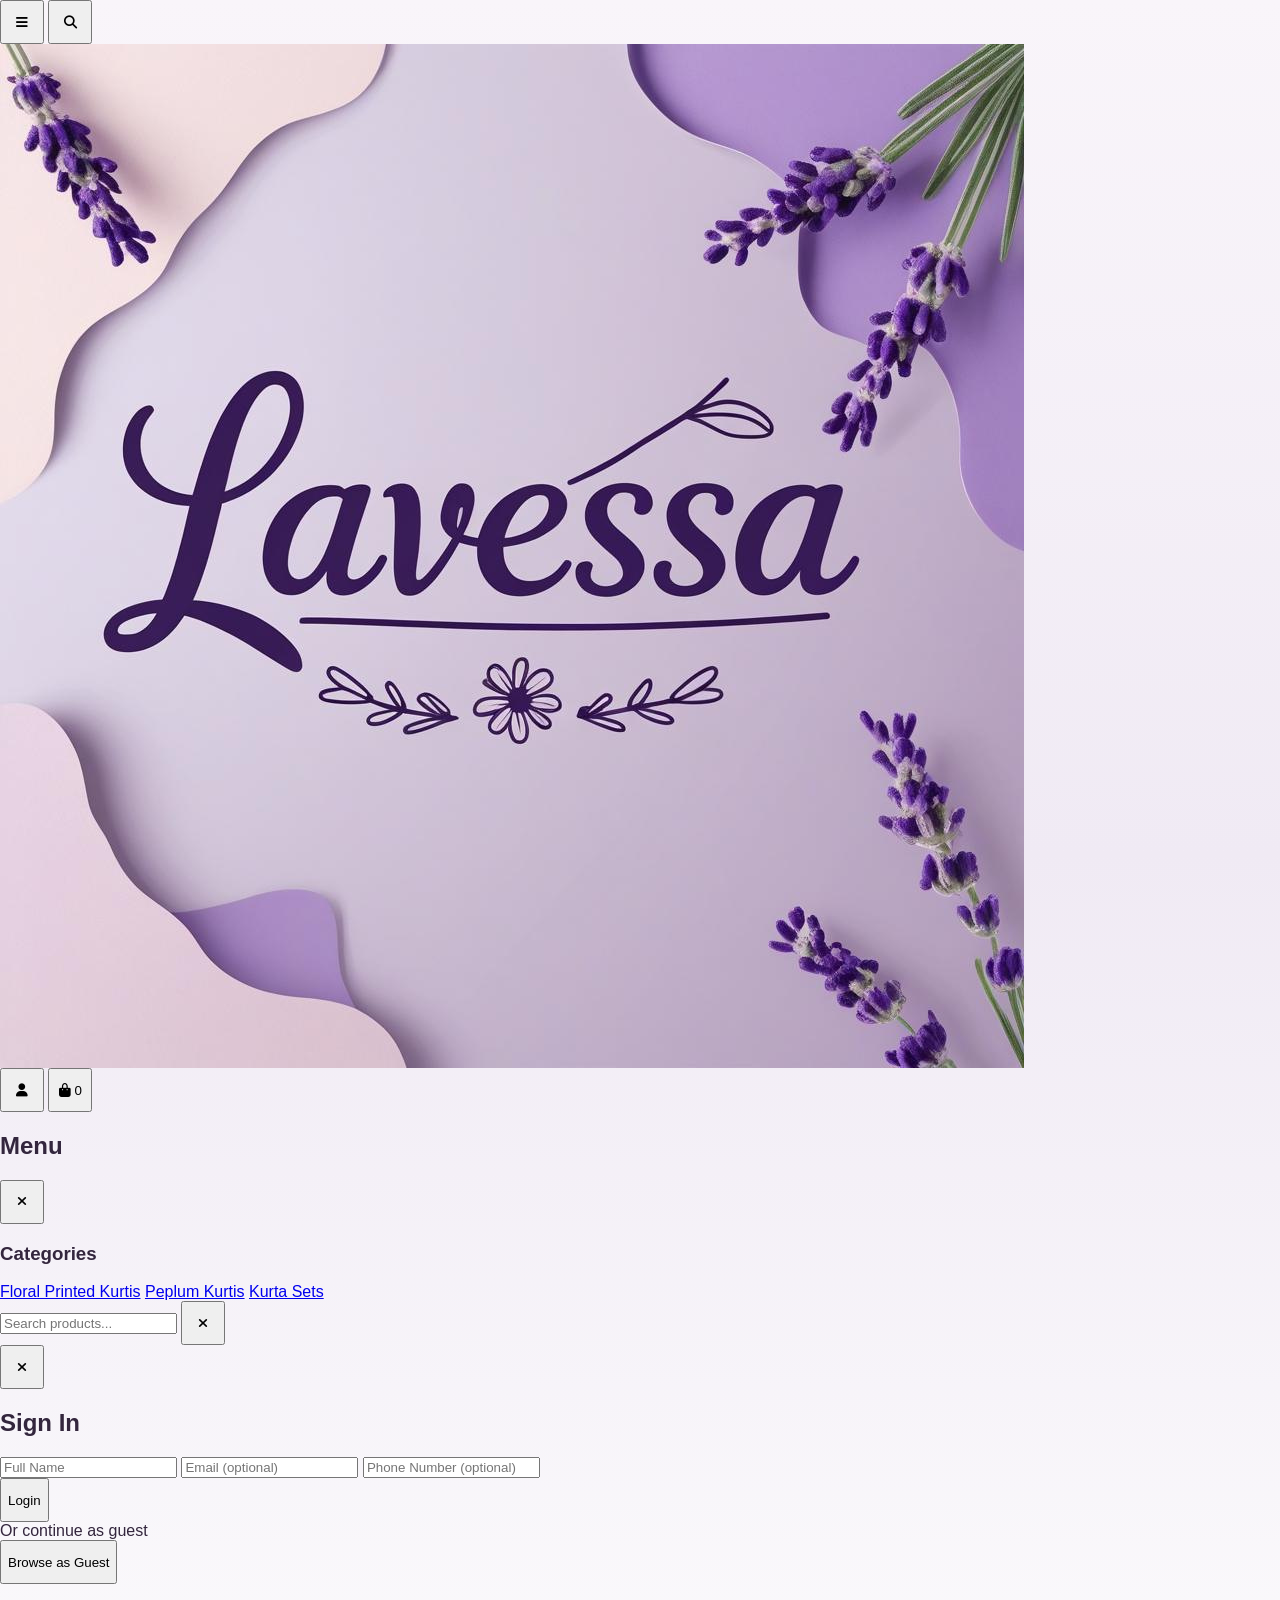
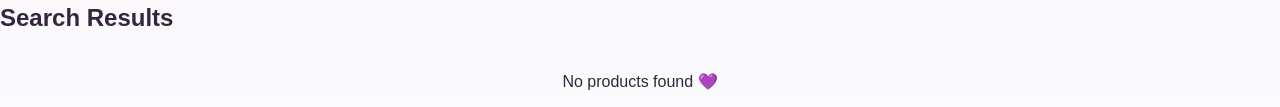
<file: search.html>
<!DOCTYPE html>
<html>

<head>
  <meta name="viewport" content="width=device-width, initial-scale=1.0">
  <link rel="stylesheet" href="https://cdnjs.cloudflare.com/ajax/libs/font-awesome/6.5.0/css/all.min.css">
  <title>Search Results</title>
  <link rel="stylesheet" href="style.css">
</head>

<body>

  <!-- Custom Cursor -->
  <div class="custom-cursor" id="custom-cursor"></div>

  <!-- NEW NAVBAR -->
  <nav class="new-navbar">
    <!-- Left Section: Menu & Search -->
    <div class="nav-left">
      <button class="nav-icon menu-toggle" id="menuToggle">
        <i class="fa-solid fa-bars"></i>
      </button>
      <button class="nav-icon search-toggle" id="searchToggle">
        <i class="fa-solid fa-magnifying-glass"></i>
      </button>
    </div>

    <!-- Center: Logo -->
    <div class="nav-center">
      <a href="index.html">
        <img src="logo.png" class="logo">
      </a>
    </div>

    <!-- Right Section: Profile & Cart -->
    <div class="nav-right">
      <button class="nav-icon profile-toggle" id="profileToggle">
        <i class="fa-solid fa-user"></i>
      </button>
      <button class="nav-icon" id="cartToggle" onclick="openCart()">
        <i class="fa-solid fa-bag-shopping"></i>
        <span class="cart-badge" id="cart-count">0</span>
      </button>
    </div>
  </nav>

  <!-- SIDEBAR MENU -->
  <div class="sidebar-menu" id="sidebarMenu">
    <div class="sidebar-header">
      <h2>Menu</h2>
      <button class="close-btn" id="closeSidebar">
        <i class="fa-solid fa-times"></i>
      </button>
    </div>
    <div class="sidebar-content">
      <div class="sidebar-section">
        <h3>Categories</h3>
        <a href="floral.html" class="sidebar-link sub-link">Floral Printed Kurtis</a>
        <a href="peplum.html" class="sidebar-link sub-link">Peplum Kurtis</a>
        <a href="kurta sets.html" class="sidebar-link sub-link">Kurta Sets</a>
      </div>
    </div>
  </div>

  <!-- SEARCH PANEL -->
  <div class="search-panel" id="searchPanel">
    <div class="search-header">
      <input type="text" class="search-input" id="searchInput" placeholder="Search products...">
      <button class="search-close" id="searchClose">
        <i class="fa-solid fa-times"></i>
      </button>
    </div>
    <div class="search-results" id="searchResults">
      <!-- Results will populate here -->
    </div>
  </div>

  <!-- PROFILE MODAL -->
  <div class="profile-modal" id="profileModal">
    <div class="modal-content">
      <button class="modal-close" id="profileClose">
        <i class="fa-solid fa-times"></i>
      </button>
      <h2>Sign In</h2>
      <form class="profile-form" id="profileForm">
        <input type="text" placeholder="Full Name" id="userName" required>
        <input type="email" placeholder="Email (optional)" id="userEmail">
        <input type="tel" placeholder="Phone Number (optional)" id="userPhone">
        <div class="error-message" id="loginError"></div>
        <button type="submit" class="login-btn">Login</button>
      </form>
      <div class="or-divider">Or continue as guest</div>
      <button class="guest-btn" onclick="closeProfileModal()">Browse as Guest</button>
    </div>
  </div>

  <!-- Overlay for modals -->
  <div class="modal-overlay" id="modalOverlay"></div>

  <section class="products">
    <h2>Search Results</h2>

    <div id="results" class="card-container"></div>

    <p id="noResults" style="display:none; text-align:center; margin-top:40px;">
      No products found 💜
    </p>

  </section>

  <script>
    // Sample products database (add this)
    const allProducts = [
      { id: 1, name: "Floral Whisper Cotton Suit", price: "₹1,699", image: "Floral1.jpeg", category: "floral" },
      { id: 2, name: "Embroidered Black Peplum", price: "₹1,899", image: "peplum black.jpg", category: "peplum" },
      { id: 3, name: "Emerald Green Peplum Top", price: "₹1,599", image: "peplum green.jpg", category: "peplum" },
      { id: 4, name: "Regal Purple Peplum Set", price: "₹1,999", image: "peplum purple.jpg", category: "peplum" },
      { id: 5, name: "Azure Blue Printed Kurti", price: "₹1,299", image: "printed blue.jpg", category: "printed" },
      { id: 6, name: "Crimson Red Daily Wear", price: "₹1,299", image: "printed red.jpg", category: "printed" },
      { id: 7, name: "Pristine White Kurta Set", price: "₹2,499", image: "white (1).jpg", category: "sets" },
      { id: 8, name: "Lavender Floral Kurti", price: "₹899", image: "red.jpeg", category: "floral" },
      { id: 9, name: "Pink Floral Kurti", price: "₹999", image: "pink.jpeg", category: "floral" },
      { id: 10, name: "Blue Cotton Kurti", price: "₹1,199", image: "blue.jpeg", category: "printed" }
    ];

    function renderSearchResults(products) {
      const searchResults = document.getElementById('searchResults');
      
      if (products.length === 0) {
        searchResults.innerHTML = '<p style="text-align: center; color: #999; padding: 40px 20px; grid-column: 1/-1;">No products found</p>';
        return;
      }

      searchResults.innerHTML = products.map(product => `
        <div class="search-product-card">
          <div class="search-card-image">
            <img src="${product.image}" alt="${product.name}" loading="lazy">
          </div>
          <div class="search-card-info">
            <h4>${product.name}</h4>
            <p class="search-card-price">${product.price}</p>
            <button class="search-card-btn" onclick="addToCart('${product.name}')">Add to Cart</button>
          </div>
        </div>
      `).join('');
    }

    // DOM Elements
    const menuToggle = document.getElementById('menuToggle');
    const sidebarMenu = document.getElementById('sidebarMenu');
    const closeSidebar = document.getElementById('closeSidebar');
    const searchToggle = document.getElementById('searchToggle');
    const searchPanel = document.getElementById('searchPanel');
    const searchClose = document.getElementById('searchClose');
    const searchInput = document.getElementById('searchInput');
    const profileToggle = document.getElementById('profileToggle');
    const profileModal = document.getElementById('profileModal');
    const profileClose = document.getElementById('profileClose');
    const modalOverlay = document.getElementById('modalOverlay');

    // Sidebar Menu Toggle
    menuToggle.addEventListener('click', () => {
      sidebarMenu.classList.add('active');
      modalOverlay.classList.add('active');
    });

    closeSidebar.addEventListener('click', () => {
      sidebarMenu.classList.remove('active');
      modalOverlay.classList.remove('active');
    });

    // Close sidebar when clicking on a link
    const sidebarLinks = document.querySelectorAll('.sidebar-link');
    sidebarLinks.forEach(link => {
      link.addEventListener('click', () => {
        sidebarMenu.classList.remove('active');
        modalOverlay.classList.remove('active');
      });
    });

    // Search Panel Toggle
    function openSearch() {
      searchPanel.classList.add('active');
      modalOverlay.classList.add('active');
      searchInput.focus();
      
      // Load default products on open
      setTimeout(() => {
        renderSearchResults(allProducts);
        const resultsContainer = document.getElementById('searchResults');
        if (resultsContainer) resultsContainer.classList.add('grid');
      }, 100);
    }

    function closeSearch() {
      searchPanel.classList.remove('active');
      modalOverlay.classList.remove('active');
      searchInput.value = '';
      renderSearchResults(allProducts);
    }

    searchToggle.addEventListener('click', openSearch);
    searchClose.addEventListener('click', closeSearch);

    // Search input listener with live filtering
    searchInput.addEventListener('input', (e) => {
      const query = e.target.value.trim().toLowerCase();
      
      if (query === '') {
        // Show all products if search is empty
        renderSearchResults(allProducts);
      } else {
        // Filter products based on search query
        const filtered = allProducts.filter(product =>
          product.name.toLowerCase().includes(query) ||
          product.category.toLowerCase().includes(query)
        );
        renderSearchResults(filtered);
      }
      
      document.getElementById('searchResults').classList.add('grid');
    });

    // Profile Modal Functions
    function openProfileModal() {
      profileModal.classList.add('active');
      modalOverlay.classList.add('active');
    }

    function closeProfileModal() {
      profileModal.classList.remove('active');
      modalOverlay.classList.remove('active');
    }

    // Profile Toggle
    profileToggle.addEventListener('click', openProfileModal);
    profileClose.addEventListener('click', closeProfileModal);

    // Profile form submission
    const profileForm = document.querySelector('.profile-form');
    profileForm.addEventListener('submit', (e) => {
      e.preventDefault();
      const name = document.getElementById('userName').value.trim();
      const email = document.getElementById('userEmail').value.trim();
      const phone = document.getElementById('userPhone').value.trim();
      const errorMsg = document.getElementById('loginError');

      // Reset error message
      errorMsg.textContent = '';

      // Validate name
      if (!name) {
        errorMsg.textContent = 'Please enter your name.';
        return;
      }

      // Check if either email or phone is filled
      if (!email && !phone) {
        errorMsg.textContent = 'Please enter Email or Phone Number.';
        return;
      }

      // Login successful
      localStorage.setItem('userProfile', JSON.stringify({ name, email, phone }));
      alert(`Welcome ${name}! Login successful 💜`);
      closeProfileModal();
      profileForm.reset();
    });

    // Close modals when clicking overlay (excluding close buttons)
    modalOverlay.addEventListener('click', (e) => {
      if (e.target === modalOverlay) {
        sidebarMenu.classList.remove('active');
        searchPanel.classList.remove('active');
        profileModal.classList.remove('active');
        modalOverlay.classList.remove('active');
      }
    });

    // Cart functionality
    function openCart() {
      alert("Cart page coming soon 🛍");
    }

    function addToCart(product) {
      let cart = JSON.parse(localStorage.getItem("cart")) || [];
      cart.push(product);
      localStorage.setItem("cart", JSON.stringify(cart));
      updateCartCount();
    }

    function updateCartCount() {
      let cart = JSON.parse(localStorage.getItem("cart")) || [];
      document.getElementById("cart-count").innerText = cart.length;
    }

    updateCartCount();

    // Prevent scroll when modal is open
    function toggleBodyScroll(disable) {
      if (disable) {
        document.body.style.overflow = 'hidden';
      } else {
        document.body.style.overflow = 'auto';
      }
    }

    // Update scroll lock when modals change
    const observer = new MutationObserver(() => {
      const anyModalActive = sidebarMenu.classList.contains('active') ||
        searchPanel.classList.contains('active') ||
        profileModal.classList.contains('active');
      toggleBodyScroll(anyModalActive);
    });

    observer.observe(sidebarMenu, { attributes: true });
    observer.observe(searchPanel, { attributes: true });
    observer.observe(profileModal, { attributes: true });
  </script>

  <script>
    // Search Results Handler
    const resultsContainer = document.getElementById('results');
    const noResults = document.getElementById('noResults');

    const searchResults = [
      { name: "Floral Kurti Top", image: "red.jpeg", link: "product1.html" },
      { name: "Black Printed Top", image: "black front.jpeg", link: "product2.html" },
      { name: "Blue Peplum Kurti", image: "peplum blue.jpg", link: "peplum.html" },
      { name: "Red Kurta Set", image: "red set.jpg", link: "kurta sets.html" }
    ];

    const params = new URLSearchParams(window.location.search);
    const query = params.get("q")?.toLowerCase();

    let matches = searchResults.filter(product =>
      product.name.toLowerCase().includes(query)
    );

    if (matches.length === 0) {
      noResults.style.display = "block";
    } else {
      matches.forEach(product => {
        resultsContainer.innerHTML += `
      <a href="${product.link}" class="product-link">
        <div class="card fade-card">
          <img src="${product.image}">
          <h3>${product.name}</h3>
        </div>
      </a>
    `;
      });
    }

    // Custom Cursor Logic
    const cursor = document.getElementById('custom-cursor');
    const interactiveElements = document.querySelectorAll('a, button, .card');

    if (cursor) {
      document.addEventListener('mousemove', (e) => {
        cursor.style.left = e.clientX + 'px';
        cursor.style.top = e.clientY + 'px';
      });

      interactiveElements.forEach(el => {
        el.addEventListener('mouseenter', () => {
          cursor.classList.add('active');
        });
        el.addEventListener('mouseleave', () => {
          cursor.classList.remove('active');
        });
      });
    }
  </script>

</body>

</html>
</file>
<file: style.css>
/* ===== BODY ===== */
html {
  scroll-behavior: smooth;
  overflow-x: hidden;
}

body {
  margin: 0;
  font-family: 'Inter', 'Poppins', sans-serif;
  background: linear-gradient(180deg, #f9f5fa, #f0eaf4, #fbfafc);
  color: #33263d;
  cursor: none;
  overflow-x: hidden;
  max-width: 100%;
  box-sizing: border-box;
}

/* ===== MOBILE FIRST RESPONSIVENESS ===== */
/* Prevent horizontal scrolling on all devices */
* {
  box-sizing: border-box;
}

section, main, nav, footer {
  width: 100%;
  max-width: 100%;
  overflow-x: hidden;
  box-sizing: border-box;
}

img {
  max-width: 100%;
  height: auto;
  display: block;
}

button {
  min-height: 44px;
  min-width: 44px;
  touch-action: manipulation;
}

/* Disable hover states on touch devices */
@media (hover: none) and (pointer: coarse) {
  button:hover,
  a:hover,
  .card:hover,
  .nav-icon:hover {
    transform: none;
  }

  .nav-icon:hover {
    color: #603275;
  }

  .custom-cursor {
    display: none !important;
  }
}

/* Remove custom cursor on mobile */
@media (max-width: 768px) {
  .custom-cursor {
    display: none !important;
  }

/* Custom Cursor */
.custom-cursor {
  position: fixed;
  top: 0;
  left: 0;
  width: 20px;
  height: 20px;
  border-radius: 50%;
  background-color: rgba(96, 50, 117, 0.5);
  /* Lavessa Plum with opacity */
  pointer-events: none;
  z-index: 99999;
  transform: translate(-50%, -50%);
  transition: transform 0.1s ease, background-color 0.3s ease, width 0.3s ease, height 0.3s ease;
}

.custom-cursor.active {
  transform: translate(-50%, -50%) scale(2);
  background-color: rgba(96, 50, 117, 0.2);
}

/* ===== NEW NAVBAR ===== */
.new-navbar {
  position: sticky;
  top: 0;
  z-index: 10000;
  display: flex;
  align-items: center;
  justify-content: space-between;
  padding: 12px 20px;
  background: white;
  box-shadow: 0 2px 12px rgba(96, 50, 117, 0.08);
}

.nav-left,
.nav-right {
  display: flex;
  gap: 15px;
  align-items: center;
}

.nav-center {
  flex: 1;
  text-align: center;
}

.nav-center img {
  height: 50px;
  border-radius: 50%;
  transition: transform 0.3s ease, box-shadow 0.3s ease;
  aspect-ratio: 1 / 1;
  object-fit: cover;
}

.nav-icon {
  background: none;
  border: none;
  font-size: 24px;
  color: #603275;
  cursor: pointer;
  transition: all 0.3s ease;
  padding: 8px;
  display: flex;
  align-items: center;
  justify-content: center;
  position: relative;
}

.nav-icon:hover {
  color: #7a4e8a;
  transform: scale(1.1);
}

.cart-badge {
  position: absolute;
  top: -5px;
  right: -5px;
  background: #603275;
  color: white;
  font-size: 11px;
  width: 20px;
  height: 20px;
  border-radius: 50%;
  display: flex;
  align-items: center;
  justify-content: center;
  font-weight: 600;
}

/* ===== SIDEBAR MENU ===== */
.sidebar-menu {
  position: fixed;
  left: -100%;
  top: 0;
  width: 280px;
  height: 100vh;
  background: linear-gradient(135deg, #f9f5fa, #f0eaf4);
  z-index: 20000;
  transition: left 0.5s cubic-bezier(0.34, 1.56, 0.64, 1);
  overflow-y: auto;
  overflow-x: hidden;
  box-shadow: 4px 0 20px rgba(96, 50, 117, 0.2);
}

.sidebar-menu.active {
  left: 0;
  animation: slideInMenu 0.5s ease-out;
}

@keyframes slideInMenu {
  from {
    left: -100%;
    box-shadow: none;
  }
  to {
    left: 0;
    box-shadow: 4px 0 20px rgba(96, 50, 117, 0.2);
  }
}

.sidebar-overlay {
  position: fixed;
  top: 0;
  left: 0;
  width: 100%;
  height: 100%;
  background: rgba(0, 0, 0, 0);
  z-index: 19999;
  opacity: 0;
  visibility: hidden;
  transition: all 0.4s ease;
  pointer-events: none;
}

.sidebar-overlay.active {
  background: rgba(0, 0, 0, 0.4);
  opacity: 1;
  visibility: visible;
  pointer-events: auto;
}

.sidebar-header {
  display: flex;
  justify-content: space-between;
  align-items: center;
  padding: 20px;
  border-bottom: 2px solid rgba(96, 50, 117, 0.1);
  background: linear-gradient(135deg, white, #faf8fb);
  box-shadow: 0 2px 8px rgba(96, 50, 117, 0.05);
}

.sidebar-header h2 {
  font-family: 'Playfair Display', serif;
  font-size: 26px;
  color: #2e1a38;
  margin: 0;
  letter-spacing: 0.5px;
}

.close-btn {
  background: none;
  border: none;
  font-size: 26px;
  color: #603275;
  cursor: pointer;
  transition: all 0.3s ease;
  padding: 8px;
  display: flex;
  align-items: center;
  justify-content: center;
  border-radius: 50%;
}

.close-btn:hover {
  color: #2e1a38;
  background: rgba(96, 50, 117, 0.1);
  transform: rotate(90deg) scale(1.1);
}

.sidebar-content {
  padding: 20px 0;
  animation: fadeInContent 0.6s ease 0.2s forwards;
  opacity: 0;
}

@keyframes fadeInContent {
  from {
    opacity: 0;
    transform: translateX(-20px);
  }
  to {
    opacity: 1;
    transform: translateX(0);
  }
}

.sidebar-link {
  display: flex;
  align-items: center;
  gap: 12px;
  padding: 14px 20px;
  text-decoration: none;
  color: #4a2b5b;
  font-weight: 500;
  font-size: 15px;
  transition: all 0.3s ease;
  border-left: 4px solid transparent;
  position: relative;
}

.sidebar-link i {
  font-size: 18px;
  transition: all 0.3s ease;
  color: #603275;
  opacity: 0.8;
}

.sidebar-link:hover {
  background: rgba(96, 50, 117, 0.08);
  color: #603275;
  border-left-color: #603275;
  padding-left: 24px;
}

.sidebar-link:hover i {
  opacity: 1;
  transform: scale(1.1);
}

.sidebar-section {
  padding: 20px 0 15px;
}

.sidebar-section h3 {
  padding: 8px 20px;
  color: #603275;
  font-size: 12px;
  font-weight: 700;
  text-transform: uppercase;
  letter-spacing: 1px;
  margin: 0;
}

.sub-link {
  padding: 12px 30px !important;
  font-size: 14px;
  border-left: 4px solid transparent;
}

.sub-link:hover {
  padding-left: 34px !important;
  border-left-color: #9e6bb0 !important;
}

/* Scrollbar styling */
.sidebar-menu::-webkit-scrollbar {
  width: 6px;
}

.sidebar-menu::-webkit-scrollbar-track {
  background: rgba(96, 50, 117, 0.05);
}

.sidebar-menu::-webkit-scrollbar-thumb {
  background: rgba(96, 50, 117, 0.3);
  border-radius: 3px;
}

.sidebar-menu::-webkit-scrollbar-thumb:hover {
  background: rgba(96, 50, 117, 0.5);
}

/* ===== SEARCH OVERLAY ===== */
.search-overlay {
  position: fixed;
  top: 0;
  left: 0;
  width: 100%;
  height: 100%;
  background: rgba(0, 0, 0, 0);
  z-index: 19998;
  opacity: 0;
  visibility: hidden;
  transition: all 0.4s ease;
  pointer-events: none;
}

.search-overlay.active {
  background: rgba(0, 0, 0, 0.5);
  opacity: 1;
  visibility: visible;
  pointer-events: auto;
}

/* ===== SEARCH PANEL ===== */
.search-panel {
  position: fixed;
  top: 0;
  right: -100%;
  width: 100%;
  max-width: 550px;
  height: 100vh;
  background: linear-gradient(135deg, #ffffff, #faf8fb);
  z-index: 20000;
  transition: right 0.5s cubic-bezier(0.34, 1.56, 0.64, 1);
  box-shadow: -4px 0 30px rgba(96, 50, 117, 0.2);
  display: flex;
  flex-direction: column;
  overflow: hidden;
}

.search-panel.active {
  right: 0;
  animation: slideInSearch 0.5s ease-out;
}

@keyframes slideInSearch {
  from {
    right: -100%;
    box-shadow: none;
  }
  to {
    right: 0;
    box-shadow: -4px 0 30px rgba(96, 50, 117, 0.2);
  }
}

.search-header {
  display: flex;
  align-items: center;
  gap: 12px;
  padding: 20px;
  border-bottom: 2px solid rgba(96, 50, 117, 0.1);
  background: linear-gradient(135deg, white, #faf8fb);
  flex-shrink: 0;
  z-index: 20001;
  box-shadow: 0 2px 8px rgba(96, 50, 117, 0.05);
}

.search-input-wrapper {
  flex: 1;
  position: relative;
  display: flex;
  align-items: center;
}

.search-input-icon {
  position: absolute;
  left: 14px;
  color: #603275;
  font-size: 16px;
  pointer-events: none;
  z-index: 1;
}

.search-input {
  flex: 1;
  border: 2px solid #e0d5e6;
  padding: 12px 16px 12px 42px;
  background: white;
  border-radius: 12px;
  font-family: 'Poppins', sans-serif;
  color: #2e1a38;
  font-size: 15px;
  font-weight: 500;
  transition: all 0.3s ease;
  width: 100%;
}

.search-input:focus {
  outline: none;
  border-color: #603275;
  background: #faf8fb;
  box-shadow: 0 0 0 4px rgba(96, 50, 117, 0.1);
}

.search-input::placeholder {
  color: rgba(96, 50, 117, 0.5);
  font-weight: 400;
}

.search-close {
  background: none;
  border: none;
  font-size: 24px;
  color: #603275;
  cursor: pointer;
  transition: all 0.3s ease;
  padding: 8px;
  z-index: 20001;
  flex-shrink: 0;
  width: 44px;
  height: 44px;
  display: flex;
  align-items: center;
  justify-content: center;
  border-radius: 50%;
  position: relative;
}

.search-close:hover {
  color: #2e1a38;
  background: rgba(96, 50, 117, 0.1);
  transform: rotate(90deg) scale(1.1);
}

.search-close:active {
  transform: rotate(90deg) scale(0.95);
}

/* ===== SEARCH RESULTS GRID ===== */
.search-results {
  flex: 1;
  overflow-y: auto;
  -webkit-overflow-scrolling: touch;
  padding: 20px;
  overflow-x: hidden;
  max-width: 100%;
  animation: fadeInContent 0.5s ease 0.2s forwards;
  opacity: 0;
}

@keyframes fadeInContent {
  from {
    opacity: 0;
    transform: translateY(10px);
  }
  to {
    opacity: 1;
    transform: translateY(0);
  }
}

.search-results::-webkit-scrollbar {
  width: 8px;
}

.search-results::-webkit-scrollbar-track {
  background: transparent;
}

.search-results::-webkit-scrollbar-thumb {
  background: rgba(96, 50, 117, 0.3);
  border-radius: 4px;
}

.search-results::-webkit-scrollbar-thumb:hover {
  background: rgba(96, 50, 117, 0.5);
}

.search-results.grid {
  display: grid;
  grid-template-columns: repeat(2, 1fr);
  gap: 16px;
  align-content: start;
  width: 100%;
}

/* Product Search Cards */
.search-product-card {
  background: white;
  border-radius: 14px;
  overflow: hidden;
  box-shadow: 0 4px 12px rgba(96, 50, 117, 0.08);
  transition: all 0.3s ease;
  display: flex;
  flex-direction: column;
  height: 100%;
  cursor: pointer;
  border: 2px solid transparent;
}

.search-product-card:hover {
  transform: translateY(-8px);
  box-shadow: 0 12px 28px rgba(96, 50, 117, 0.15);
  border-color: #9e6bb0;
}

.search-card-image {
  width: 100%;
  height: 160px;
  overflow: hidden;
  background: linear-gradient(135deg, #faf8fb, #f0eaf4);
}

.search-card-image img {
  width: 100%;
  height: 100%;
  object-fit: cover;
  transition: transform 0.4s ease;
  display: block;
}

.search-product-card:hover .search-card-image img {
  transform: scale(1.08);
}

.search-card-info {
  flex: 1;
  padding: 14px;
  display: flex;
  flex-direction: column;
  justify-content: space-between;
}

.search-card-info h4 {
  font-family: 'Poppins', sans-serif;
  font-size: 13px;
  color: #2e1a38;
  margin: 0 0 8px 0;
  font-weight: 600;
  line-height: 1.4;
  display: -webkit-box;
  -webkit-line-clamp: 2;
  line-clamp: 2;
  -webkit-box-orient: vertical;
  overflow: hidden;
}

.search-card-price {
  font-size: 15px;
  color: #603275;
  font-weight: 700;
  margin: 6px 0;
}

.search-card-btn {
  background: linear-gradient(135deg, #603275, #9e6bb0);
  color: white;
  border: none;
  padding: 10px 14px;
  border-radius: 8px;
  font-weight: 600;
  cursor: pointer;
  transition: all 0.3s ease;
  font-size: 12px;
  margin-top: 8px;
  text-transform: uppercase;
  letter-spacing: 0.5px;
}

.search-card-btn:hover {
  transform: translateY(-2px);
  box-shadow: 0 6px 16px rgba(96, 50, 117, 0.3);
}

.search-card-btn:active {
  transform: translateY(0);
}

/* No Results Message */
.search-no-results {
  display: flex;
  flex-direction: column;
  align-items: center;
  justify-content: center;
  padding: 60px 20px;
  text-align: center;
  min-height: 300px;
}

.search-no-results i {
  font-size: 64px;
  color: #d9b8d1;
  margin-bottom: 20px;
  opacity: 0.5;
}

.search-no-results h3 {
  font-size: 18px;
  color: #2e1a38;
  margin: 0 0 8px;
  font-weight: 600;
}

.search-no-results p {
  font-size: 14px;
  color: #7a7a7a;
  margin: 0;
}

/* ===== SEARCH RESPONSIVE ===== */
@media (max-width: 768px) {
  .search-panel {
    max-width: 100%;
  }

  .search-header {
    padding: 16px;
    gap: 10px;
  }

  .search-input {
    padding: 11px 14px 11px 36px;
    font-size: 14px;
  }

  .search-input-icon {
    font-size: 14px;
    left: 12px;
  }

  .search-close {
    width: 40px;
    height: 40px;
    font-size: 22px;
  }

  .search-results {
    padding: 16px;
  }

  .search-results.grid {
    gap: 12px;
  }

  .search-card-image {
    height: 140px;
  }

  .search-card-info {
    padding: 12px;
  }

  .search-card-info h4 {
    font-size: 12px;
  }

  .search-card-price {
    font-size: 14px;
  }
}

@media (max-width: 480px) {
  .search-panel {
    max-width: 100%;
  }

  .search-header {
    padding: 14px;
    gap: 8px;
  }

  .search-input {
    padding: 10px 12px 10px 32px;
    font-size: 14px;
  }

  .search-input-icon {
    font-size: 13px;
    left: 10px;
  }

  .search-close {
    width: 44px;
    height: 44px;
    font-size: 20px;
  }

  .search-results {
    padding: 12px;
  }

  .search-results.grid {
    grid-template-columns: 1fr;
    gap: 10px;
  }

  .search-card-image {
    height: 150px;
  }

  .search-card-info {
    padding: 10px;
  }

  .search-card-info h4 {
    font-size: 12px;
    margin-bottom: 6px;
  }

  .search-card-price {
    font-size: 14px;
    margin: 4px 0;
  }

  .search-card-btn {
    padding: 9px 12px;
    font-size: 11px;
  }

  .search-no-results {
    padding: 40px 16px;
    min-height: 250px;
  }

  .search-no-results i {
    font-size: 48px;
    margin-bottom: 16px;
  }

  .search-no-results h3 {
    font-size: 16px;
  }

  .search-no-results p {
    font-size: 13px;
  }
}

.search-product-img {
  width: 70px;
  height: 70px;
  border-radius: 8px;
  object-fit: cover;
}

.search-product-info {
  flex: 1;
  display: flex;
  flex-direction: column;
  justify-content: center;
}

.search-product-info h4 {
  font-size: 14px;
  color: #2e1a38;
  margin: 0;
  font-weight: 600;
  overflow: hidden;
  text-overflow: ellipsis;
  white-space: nowrap;
}

.search-product-info p {
  font-size: 12px;
  color: #7a7a7a;
  margin: 4px 0 0;
}

/* ===== PROFILE MODAL ===== */
.modal-overlay {
  position: fixed;
  top: 0;
  left: 0;
  width: 100%;
  height: 100%;
  background: rgba(0, 0, 0, 0.5);
  z-index: 19999;
  opacity: 0;
  visibility: hidden;
  transition: all 0.3s ease;
  pointer-events: none;
}

.modal-overlay.active {
  opacity: 1;
  visibility: visible;
  pointer-events: auto;
}

.profile-modal {
  position: fixed;
  top: 50%;
  left: 50%;
  transform: translate(-50%, -50%) scale(0.8);
  z-index: 20001;
  opacity: 0;
  visibility: hidden;
  transition: all 0.3s ease;
  width: 100%;
  padding: 0 10px;
}

.profile-modal.active {
  opacity: 1;
  visibility: visible;
  transform: translate(-50%, -50%) scale(1);
}

.modal-content {
  background: white;
  border-radius: 20px;
  padding: 30px;
  width: 100%;
  max-width: 420px;
  box-shadow: 0 20px 60px rgba(96, 50, 117, 0.25);
  position: relative;
  box-sizing: border-box;
  margin: 0 auto;
}

.modal-close {
  position: absolute;
  top: 15px;
  right: 15px;
  background: none;
  border: none;
  font-size: 24px;
  color: #603275;
  cursor: pointer;
  transition: transform 0.3s ease;
}

.modal-close:hover {
  transform: scale(1.1) rotate(90deg);
}

.modal-content h2 {
  font-family: 'Playfair Display', serif;
  font-size: 28px;
  color: #2e1a38;
  margin: 0 0 20px;
}

.profile-form {
  display: flex;
  flex-direction: column;
  gap: 15px;
  margin-bottom: 20px;
}

.profile-form input {
  width: 100%;
  padding: 12px 15px;
  border: 1px solid #e0d5e6;
  border-radius: 8px;
  font-family: 'Poppins', sans-serif;
  font-size: 14px;
  transition: all 0.3s ease;
  box-sizing: border-box;
}

.profile-form input:focus {
  outline: none;
  border-color: #603275;
  background: #faf8fb;
  box-shadow: 0 0 0 3px rgba(96, 50, 117, 0.1);
}

.error-message {
  color: #d9534f;
  font-size: 13px;
  margin: 10px 0;
  font-weight: 500;
  padding: 8px 12px;
  background: rgba(217, 83, 79, 0.1);
  border-radius: 6px;
  display: none;
  box-sizing: border-box;
}

.error-message:not(:empty) {
  display: block;
}

.login-btn {
  width: 100%;
  background: linear-gradient(135deg, #603275, #9e6bb0);
  color: white;
  border: none;
  padding: 12px;
  border-radius: 8px;
  font-weight: 600;
  cursor: pointer;
  transition: all 0.3s ease;
  box-sizing: border-box;
}

.login-btn:hover {
  transform: translateY(-2px);
  box-shadow: 0 8px 20px rgba(96, 50, 117, 0.3);
}

.or-divider {
  text-align: center;
  color: #999;
  font-size: 13px;
  margin: 15px 0;
  position: relative;
  padding: 10px 0;
  box-sizing: border-box;
}

.or-divider::before {
  content: '';
  position: absolute;
  left: 0;
  top: 50%;
  width: 30%;
  height: 1px;
  background: #e0d5e6;
}

.or-divider::after {
  content: '';
  position: absolute;
  right: 0;
  top: 50%;
  width: 30%;
  height: 1px;
  background: #e0d5e6;
}

.guest-btn {
  width: 100%;
  padding: 12px;
  border: 2px solid #603275;
  background: white;
  color: #603275;
  border-radius: 8px;
  font-weight: 600;
  cursor: pointer;
  transition: all 0.3s ease;
}

.guest-btn:hover {
  background: #faf8fb;
  transform: translateY(-2px);
}

.profile-info {
  text-align: center;
  padding: 20px;
}

.profile-info h3 {
  font-family: 'Playfair Display', serif;
  font-size: 24px;
  color: #2e1a38;
  margin: 0 0 15px;
}

.profile-info p {
  color: #603275;
  font-size: 14px;
  margin: 8px 0;
  font-weight: 500;
}

.logout-btn {
  background: #d9534f;
  color: white;
  border: none;
  padding: 10px 20px;
  border-radius: 8px;
  font-weight: 600;
  cursor: pointer;
  margin-top: 15px;
  transition: all 0.3s ease;
  width: 100%;
}

.logout-btn:hover {
  background: #c9302c;
  transform: translateY(-2px);
  box-shadow: 0 8px 20px rgba(217, 83, 79, 0.3);
}

/* Mobile optimization for profile modal */
@media(max-width: 768px) {
  .profile-modal {
    padding: 0 10px;
  }

  .modal-content {
    width: 100%;
    max-width: 360px;
    padding: 24px;
    box-sizing: border-box;
  }

  .modal-content h2 {
    font-size: 22px;
    margin-bottom: 16px;
  }

  .profile-form {
    gap: 14px;
    margin-bottom: 16px;
  }

  .profile-form input {
    width: 100%;
    padding: 12px 14px;
    font-size: 16px;
    box-sizing: border-box;
  }

  .error-message {
    margin: 8px 0 12px 0;
    padding: 10px 12px;
    font-size: 13px;
  }

  .login-btn {
    width: 100%;
    padding: 14px;
    font-size: 16px;
    min-height: 48px;
    box-sizing: border-box;
    margin-bottom: 12px;
  }

  .guest-btn {
    width: 100%;
    padding: 12px;
    font-size: 14px;
    box-sizing: border-box;
  }

  .logout-btn {
    width: 100%;
    padding: 12px;
    font-size: 14px;
    box-sizing: border-box;
    margin-top: 12px;
  }

  .or-divider {
    margin: 14px 0;
    font-size: 12px;
  }

  .profile-info h3 {
    font-size: 20px;
  }

  .profile-info p {
    font-size: 13px;
  }
}

/* Extra small screens (landscape phones) */
@media(max-width: 480px) {
  .profile-modal {
    padding: 0 8px;
  }

  .modal-content {
    max-width: 100%;
    padding: 20px;
  }

  .modal-content h2 {
    font-size: 20px;
    margin-bottom: 14px;
  }

  .profile-form {
    gap: 12px;
  }
}

/* ===== HERO - REMOVED OLD STYLES ===== */
/* Old hero decorations removed - using modern banner approach */

/* FLOATING HERO IMAGES - HIDDEN */
.hero-gallery {
  display: none;
}

.hero-img {
  display: none;
}

/* ===== CATEGORY PAGE ===== */
.category-page {
  position: relative;
  z-index: 1;
  padding: 80px 60px;
}

.category-page h1 {
  font-family: 'Playfair Display', serif;
  font-size: 42px;
  color: #2e1a38;
  margin-bottom: 30px;
}

.category-page .card img {
  height: 200px;
  object-fit: cover;
}

/* ===== CARDS ===== */
.card-container {
  display: grid;
  grid-template-columns: repeat(3, 1fr);
  gap: 40px;
  max-width: 1200px;
  margin: 60px auto;
}

.card {
  background: white;
  border-radius: 22px;
  padding: 18px;
  box-shadow: 0 20px 50px rgba(96, 50, 117, 0.08);
  transition: all 0.4s cubic-bezier(0.175, 0.885, 0.32, 1.275);
  text-align: center;
  position: relative;
  overflow: hidden;
}

.card:hover {
  transform: translateY(-12px);
  box-shadow: 0 30px 60px rgba(96, 50, 117, 0.15);
}

.card .img-container {
  overflow: hidden;
  border-radius: 16px;
  margin-bottom: 15px;
  position: relative;
}

.card img {
  width: 100%;
  height: 360px;
  object-fit: cover;
  transition: transform 0.7s ease;
  border-radius: 16px;
}

.card:hover img {
  transform: scale(1.08);
}

.card h3 {
  font-family: 'Playfair Display', serif;
  color: #2e1a38;
  font-size: 22px;
  margin: 10px 0 5px;
}

.simple-card {
  display: flex;
  justify-content: space-between;
  align-items: center;
  padding: 25px;
}



/* ===== PRODUCT PAGE ===== */
.products {
  padding: 100px 60px;
  text-align: center;
  background: #faf8fb;
}

.product-page {
  display: flex;
  gap: 50px;
  padding: 50px;
}

.product-img {
  width: 320px;
  border-radius: 12px;
}

/* ===== ORDER BUTTON ===== */
.order-btn {
  display: inline-block;
  background: #603275;
  /* Rich deeper plum */
  color: white;
  border: none;
  padding: 10px 18px;
  border-radius: 8px;
  cursor: pointer;
  margin-top: 10px;
  transition: 0.3s;
}

.order-btn:hover {
  background: #4a2b5b;
}

/* ===== FOOTER ===== */
footer {
  background: linear-gradient(135deg, #2e1a38, #3d2547);
  color: #e0d5e6;
  padding: 0;
  margin-top: 80px;
}

.footer-container {
  max-width: 1400px;
  margin: 0 auto;
  padding: 60px 20px 40px;
  display: grid;
  grid-template-columns: repeat(4, 1fr);
  gap: 40px;
}

.footer-column {
  display: flex;
  flex-direction: column;
}

/* Brand Column */
.footer-brand {
  display: flex;
  align-items: center;
  gap: 12px;
  margin-bottom: 16px;
}

.footer-logo {
  width: 50px;
  height: 50px;
  border-radius: 50%;
  object-fit: contain;
  background: rgba(158, 107, 176, 0.1);
  padding: 6px;
}

.footer-brand h3 {
  font-family: 'Playfair Display', serif;
  font-size: 24px;
  color: white;
  margin: 0;
  letter-spacing: 1px;
}

.footer-description {
  font-size: 14px;
  line-height: 1.6;
  color: #c9b8d1;
  margin: 0 0 20px;
}

/* Social Media Icons */
.footer-social {
  display: flex;
  gap: 16px;
  align-items: center;
}

.social-icon {
  width: 44px;
  height: 44px;
  border-radius: 50%;
  background: rgba(158, 107, 176, 0.2);
  display: flex;
  align-items: center;
  justify-content: center;
  color: #9e6bb0;
  transition: all 0.3s ease;
  font-size: 18px;
  text-decoration: none;
}

.social-icon:hover {
  background: #603275;
  color: white;
  transform: translateY(-3px);
  box-shadow: 0 8px 16px rgba(96, 50, 117, 0.3);
}

/* Footer Column Titles */
.footer-title {
  font-family: 'Poppins', sans-serif;
  font-size: 16px;
  font-weight: 700;
  color: white;
  margin: 0 0 20px;
  text-transform: uppercase;
  letter-spacing: 1px;
  position: relative;
  padding-bottom: 12px;
}

.footer-title::after {
  content: '';
  position: absolute;
  bottom: 0;
  left: 0;
  width: 40px;
  height: 2px;
  background: #9e6bb0;
  border-radius: 1px;
}

/* Footer Links */
.footer-links {
  list-style: none;
  padding: 0;
  margin: 0;
  display: flex;
  flex-direction: column;
  gap: 12px;
}

.footer-links a {
  color: #c9b8d1;
  text-decoration: none;
  font-size: 14px;
  transition: all 0.3s ease;
  position: relative;
  display: inline-block;
}

.footer-links a::before {
  content: '→';
  opacity: 0;
  margin-right: 0;
  transition: all 0.3s ease;
  position: absolute;
  left: -12px;
}

.footer-links a:hover {
  color: #9e6bb0;
  padding-left: 12px;
}

.footer-links a:hover::before {
  opacity: 1;
  margin-right: 8px;
}

/* Footer Bottom */
.footer-bottom {
  text-align: center;
  padding: 24px 20px;
  border-top: 1px solid rgba(158, 107, 176, 0.2);
  background: rgba(46, 26, 56, 0.5);
}

.footer-bottom p {
  font-size: 13px;
  color: #9e6bb0;
  margin: 6px 0;
}

.footer-bottom i {
  color: #d9534f;
  margin: 0 4px;
}

/* ===== FOOTER RESPONSIVE ===== */
@media (max-width: 1024px) {
  .footer-container {
    grid-template-columns: repeat(2, 1fr);
    gap: 32px;
    padding: 48px 20px 32px;
  }
}

@media (max-width: 768px) {
  footer {
    margin-top: 60px;
  }

  .footer-container {
    grid-template-columns: 1fr;
    gap: 32px;
    padding: 40px 16px;
  }

  .footer-column {
    text-align: center;
  }

  .footer-brand {
    justify-content: center;
  }

  .footer-title {
    text-align: center;
  }

  .footer-title::after {
    left: 50%;
    transform: translateX(-50%);
  }

  .footer-links {
    align-items: center;
  }

  .footer-links a::before {
    display: none;
  }

  .footer-links a {
    padding: 0 !important;
  }

  .footer-links a:hover {
    padding: 0 !important;
  }

  .footer-social {
    justify-content: center;
  }

  .footer-description {
    max-width: 400px;
    margin: 0 auto 20px;
  }

  .footer-bottom {
    padding: 20px 16px;
  }

  .footer-bottom p {
    font-size: 12px;
  }
}

@media (max-width: 480px) {
  .footer-container {
    gap: 24px;
    padding: 32px 12px;
  }

  .footer-logo {
    width: 44px;
    height: 44px;
  }

  .footer-brand h3 {
    font-size: 20px;
  }

  .footer-title {
    font-size: 14px;
    margin-bottom: 14px;
  }

  .footer-links {
    gap: 10px;
  }

  .footer-links a {
    font-size: 13px;
  }

  .social-icon {
    width: 40px;
    height: 40px;
    font-size: 16px;
  }

  .footer-description {
    font-size: 13px;
  }

  .footer-bottom {
    padding: 16px 12px;
  }

  .footer-bottom p {
    font-size: 11px;
    margin: 4px 0;
  }
}

body {
  animation: fadeIn 0.8s ease;
}

@keyframes fadeIn {
  from {
    opacity: 0;
  }

  to {
    opacity: 1;
  }
}


.hero-image img {
  width: 380px;
  border-radius: 24px;
  box-shadow: 0 30px 70px rgba(122, 78, 138, 0.2);
  animation: floatImage 6s ease-in-out infinite,
    fadeInRight 1.2s ease forwards;
  opacity: 0;
}

/* Floating Animation */
@keyframes floatSoft {
  0% {
    transform: translateY(0px);
  }

  25% {
    transform: translateY(-12px);
  }

  50% {
    transform: translateY(-20px);
  }

  75% {
    transform: translateY(-12px);
  }

  100% {
    transform: translateY(0px);
  }
}

.mini-card {
  animation: floatSoft 6s ease-in-out infinite;
}

.card1 {
  animation-delay: 0s;
}

.card2 {
  animation-delay: 1s;
}

.card3 {
  animation-delay: 2s;
}

.hero img,
.card img {
  transition: transform 0.4s ease, box-shadow 0.4s ease;
}

.hero img:hover,
.card img:hover {
  transform: scale(1.06);
  box-shadow: 0 25px 60px rgba(122, 78, 138, 0.25);
}

.card {
  background: white;
  border-radius: 24px;
  padding: 20px;
  box-shadow: 0 25px 60px rgba(122, 78, 138, 0.12);
  transition: all 0.4s ease;
  animation: cardFade 1s ease forwards;
  opacity: 0;
}

@keyframes cardFade {
  from {
    opacity: 0;
    transform: translateY(30px);
  }

  to {
    opacity: 1;
    transform: translateY(0);
  }
}

/* Soft boutique hover */
.card:hover {
  transform: translateY(-12px);
  box-shadow: 0 35px 75px rgba(122, 78, 138, 0.2);
}

/* Smooth image zoom */
.card img {
  width: 100%;
  height: 300px;
  object-fit: cover;
  border-radius: 16px;
  transition: transform 0.5s ease;
}

.card:hover img {
  transform: scale(1.06);
}

.hero-btn,
.order-btn {
  background: linear-gradient(135deg, #603275, #9e6bb0);
  border: none;
  border-radius: 12px;
  padding: 12px 26px;
  color: white;
  font-weight: 500;
  letter-spacing: 0.5px;
  transition: all 0.4s ease;
  position: relative;
  overflow: hidden;
}

.hero-btn {
  padding: 16px 50px;
  font-size: 16px;
  font-weight: 600;
  box-shadow: 0 8px 30px rgba(96, 50, 117, 0.4);
  text-transform: uppercase;
  letter-spacing: 1px;
}

.order-btn {
  padding: 12px 26px;
  font-size: 14px;
}

.hero-btn:hover,
.order-btn:hover {
  transform: translateY(-3px);
  box-shadow: 0 12px 35px rgba(96, 50, 117, 0.35);
}

.hero-btn:hover {
  box-shadow: 0 15px 45px rgba(96, 50, 117, 0.5);
  background: linear-gradient(135deg, #7a4190, #b084c4);
}

/* HERO SECTION OVERRIDES */
.hero {
  position: relative;
  width: 100%;
  height: 70vh;
  min-height: 500px;
  overflow: hidden;
  display: flex;
  align-items: center;
  justify-content: center;
  background-image: linear-gradient(135deg, #f9f5fa, #f0eaf4, #fbfafc);
  background-size: cover;
  background-position: center;
  background-attachment: fixed;
}

/* Gradient overlay for text readability */
.hero::after {
  content: "";
  position: absolute;
  top: 0;
  left: 0;
  right: 0;
  bottom: 0;
  background: linear-gradient(135deg,
    rgba(46, 26, 56, 0.5),
    rgba(96, 50, 117, 0.4),
    rgba(158, 107, 176, 0.3));
  z-index: 1;
}

.hero-content {
  display: flex;
  flex-direction: column;
  justify-content: center;
  align-items: center;
  text-align: center;
  width: 100%;
  max-width: 900px;
  padding: 40px 20px;
  position: relative;
  z-index: 2;
}

/* TEXT LAYER */
.hero-text {
  width: 100%;
  display: flex;
  flex-direction: column;
  align-items: center;
  justify-content: center;
}

.hero-text h1,
.hero-text p,
.hero-btn {
  animation: luxuryReveal 1.2s ease forwards;
}

.hero-text h1 {
  font-family: 'Playfair Display', serif;
  font-size: 64px;
  font-weight: 700;
  line-height: 1.2;
  color: #ffffff;
  margin-bottom: 20px;
  text-shadow: 0 4px 15px rgba(0, 0, 0, 0.3);
  letter-spacing: -1px;
}

.hero-text p {
  font-size: 20px;
  color: #f5f5f5;
  margin-bottom: 40px;
  max-width: 600px;
  line-height: 1.6;
  text-shadow: 0 2px 10px rgba(0, 0, 0, 0.2);
  font-weight: 300;
  letter-spacing: 0.5px;
}

@keyframes luxuryReveal {
  from {
    opacity: 0;
    transform: translateY(30px);
  }

  to {
    opacity: 1;
    transform: translateY(0);
  }
}

.hero-btn::after {
  content: "";
  position: absolute;
  top: 0;
  left: -100%;
  width: 100%;
  height: 100%;
  background: linear-gradient(120deg,
      transparent,
      rgba(255, 255, 255, 0.4),
      transparent);
  transition: 0.6s;
}

.hero-btn:hover::after {
  left: 100%;
}

/* ===== HERO RESPONSIVE STYLES ===== */
@media (max-width: 1024px) {
  .hero {
    height: 65vh;
    min-height: 450px;
  }

  .hero-text h1 {
    font-size: 52px;
  }

  .hero-text p {
    font-size: 18px;
  }

  .hero-btn {
    padding: 14px 40px;
    font-size: 15px;
  }
}

@media (max-width: 768px) {
  .hero {
    height: 60vh;
    min-height: 400px;
    padding: 30px 20px;
  }

  .hero-content {
    padding: 40px 20px;
  }

  .hero-text h1 {
    font-size: 40px;
    margin-bottom: 16px;
  }

  .hero-text p {
    font-size: 16px;
    margin-bottom: 32px;
    max-width: 100%;
  }

  .hero-btn {
    padding: 12px 36px;
    font-size: 14px;
    letter-spacing: 0.8px;
  }
}

@media (max-width: 480px) {
  .hero {
    height: 55vh;
    min-height: 350px;
    padding: 20px 10px;
  }

  .hero::after {
    background: linear-gradient(135deg,
      rgba(46, 26, 56, 0.6),
      rgba(96, 50, 117, 0.5),
      rgba(158, 107, 176, 0.4));
  }

  .hero-content {
    padding: 30px 15px;
    max-width: 100%;
  }

  .hero-text h1 {
    font-size: 28px;
    margin-bottom: 12px;
    line-height: 1.3;
  }

  .hero-text p {
    font-size: 14px;
    margin-bottom: 24px;
    line-height: 1.5;
  }

  .hero-btn {
    padding: 11px 28px;
    font-size: 13px;
    letter-spacing: 0.6px;
    box-shadow: 0 6px 20px rgba(96, 50, 117, 0.35);
  }

  .hero-btn:hover {
    box-shadow: 0 10px 30px rgba(96, 50, 117, 0.45);
  }
}

/* Remove duplicate hero text class since it was rewritten above */



/* FULL SCREEN INTRO */
.logo-intro {
  position: fixed;
  top: 0;
  left: 0;
  width: 100%;
  height: 100vh;
  background: linear-gradient(135deg, #f6edf9, #efe3f7, #faf8fc);
  display: flex;
  align-items: center;
  justify-content: center;
  z-index: 20000;
  animation: fadeOutIntro 3s ease forwards;
}

/* INTRO SCREEN */
.logo-intro {
  position: fixed;
  inset: 0;
  background: linear-gradient(135deg, #f6edf9, #efe3f7, #faf8fc);
  display: flex;
  align-items: center;
  justify-content: center;
  z-index: 20000;
  animation: introFade 2.5s ease forwards;
}

/* Logo animation */
.intro-logo {
  width: 180px;
  border-radius: 40px;
  box-shadow: 0 10px 30px rgba(96, 50, 117, 0.2);
  animation: moveToCorner 2.5s ease forwards;
}

/* Move logo to top-left */
@keyframes moveToCorner {
  0% {
    transform: scale(1);
  }

  60% {
    transform: scale(1);
  }

  100% {
    transform: translate(-40vw, -40vh) scale(0.35);
  }
}

/* Fade out overlay */
@keyframes introFade {
  0% {
    opacity: 1;
  }

  85% {
    opacity: 1;
  }

  100% {
    opacity: 0;
    visibility: hidden;
  }
}

.menu i {
  margin-right: 6px;
  font-size: 14px;
}

.menu a {
  display: flex;
  align-items: center;
  gap: 6px;
  color: #5b3b6b;
  transition: 0.3s ease;
}

.menu a:hover {
  color: #7a4e8a;
  transform: translateY(-2px);
}

.search-box {
  display: none;
  text-align: center;
  padding: 20px;
}

.search-box input {
  width: 300px;
  padding: 10px;
  border-radius: 8px;
  border: 1px solid #ccc;
}

.fade-card {
  animation: fadeIn 0.6s ease forwards;
  opacity: 0;
}

@keyframes fadeIn {
  from {
    opacity: 0;
    transform: translateY(20px);
  }

  to {
    opacity: 1;
    transform: translateY(0);
  }
}

.card {
  opacity: 0;
  transform: translateY(40px);
  transition: 0.8s ease;
}

.card.show {
  opacity: 1;
  transform: translateY(0);
}

.hero-animation {
  position: absolute;
  top: 0;
  left: 0;
  width: 100%;
  height: 100%;
  z-index: 1;
  /* behind text */
}

.hero-text {
  position: relative;
  z-index: 3;
  /* above images */
}

/* ===== CATEGORY SECTION ===== */
.categories-section {
  padding: 100px 80px;
  background: white;
}

.section-title {
  text-align: center;
  margin-bottom: 60px;
}

.section-title h2 {
  font-family: 'Playfair Display', serif;
  font-size: 48px;
  color: #2e1a38;
  margin-bottom: 10px;
}

.section-title p {
  color: #603275;
  font-size: 18px;
}

.category-grid {
  display: grid;
  grid-template-columns: repeat(3, 1fr);
  gap: 30px;
  max-width: 1400px;
  margin: 0 auto;
}

.category-card {
  position: relative;
  border-radius: 24px;
  overflow: hidden;
  height: 450px;
  display: block;
  text-decoration: none;
}

.category-card img {
  width: 100%;
  height: 100%;
  object-fit: cover;
  transition: transform 0.8s ease;
}

.category-card::after {
  content: '';
  position: absolute;
  inset: 0;
  background: linear-gradient(to top, rgba(46, 26, 56, 0.8) 0%, transparent 60%);
}

.category-card:hover img {
  transform: scale(1.1);
}

.category-info {
  position: absolute;
  bottom: 30px;
  left: 30px;
  z-index: 2;
  color: white;
}

.category-info h3 {
  font-family: 'Playfair Display', serif;
  font-size: 32px;
  margin-bottom: 10px;
}

.explore-btn {
  display: inline-block;
  padding: 8px 20px;
  border: 1px solid white;
  border-radius: 30px;
  font-size: 14px;
  transition: all 0.3s ease;
  background: rgba(255, 255, 255, 0.1);
  backdrop-filter: blur(4px);
}

.category-card:hover .explore-btn {
  background: white;
  color: #2e1a38;
}

/* ===== INTERACTIVE PRODUCT CAROUSEL ===== */
.product-carousel-section {
  padding: 60px 80px;
  background: white;
  width: 100%;
  max-width: 1400px;
  margin: 0 auto;
}

.carousel-header {
  display: flex;
  justify-content: space-between;
  align-items: center;
  margin-bottom: 30px;
}

.carousel-header h2 {
  font-family: 'Playfair Display', serif;
  font-size: 36px;
  color: #2e1a38;
}

.view-all-btn {
  font-size: 16px;
  color: #603275;
  text-decoration: none;
  border-bottom: 1px solid #603275;
  padding-bottom: 2px;
  transition: color 0.3s ease;
}

.view-all-btn:hover {
  color: #2e1a38;
  border-color: #2e1a38;
}

.carousel-container {
  display: flex;
  align-items: center;
  position: relative;
}

.carousel-btn {
  background: white;
  color: #2e1a38;
  border: 1px solid #e0d5e6;
  border-radius: 50%;
  width: 48px;
  height: 48px;
  display: flex;
  align-items: center;
  justify-content: center;
  cursor: pointer;
  z-index: 10;
  box-shadow: 0 4px 15px rgba(96, 50, 117, 0.1);
  transition: all 0.3s ease;
  flex-shrink: 0;
}

.carousel-btn:hover {
  background: #603275;
  color: white;
  border-color: #603275;
  cursor: none;
}

.prev-btn {
  margin-right: 20px;
}

.next-btn {
  margin-left: 20px;
}

.carousel-track-container {
  overflow: hidden;
  width: 100%;
  border-radius: 12px;
  scroll-behavior: smooth;
}

.carousel-track {
  display: flex;
  width: max-content;
  /* Allow natural width for scrolling */
}

.carousel-slide {
  flex: 0 0 calc(100% / 4);
  /* Display 4 slides at a time on desktop */
  padding: 0 10px;
  box-sizing: border-box;
  scroll-snap-align: start;
}

.carousel-slide a {
  text-decoration: none;
  display: block;
}

.slide-img-wrapper {
  position: relative;
  overflow: hidden;
  border-radius: 16px;
  background: #fdfafd;
  /* light placeholder back */
  height: auto; /* Allow natural height */
  max-height: 300px; /* Reasonable max height for desktop */
  box-shadow: 0 8px 25px rgba(96, 50, 117, 0.1);
}

.slide-img-wrapper img {
  width: 100%;
  height: 320px; /* Fixed height for consistent display */
  object-fit: contain; /* Show full image without cropping */
  transition: transform 0.5s ease;
  display: block; /* Remove bottom gap */
}

.carousel-slide:hover img {
  transform: scale(1.05);
}

.badge {
  position: absolute;
  top: 15px;
  left: 15px;
  background: rgba(255, 255, 255, 0.9);
  color: #2e1a38;
  padding: 4px 12px;
  font-size: 12px;
  font-weight: 600;
  border-radius: 20px;
  box-shadow: 0 2px 10px rgba(0, 0, 0, 0.1);
}

.new-badge {
  background: #603275;
  color: white;
}

.slide-info {
  margin-top: 15px;
  text-align: center;
}

.slide-info h4 {
  font-family: 'Inter', sans-serif;
  font-size: 16px;
  font-weight: 500;
  color: #2e1a38;
  margin-bottom: 6px;
  white-space: nowrap;
  overflow: hidden;
  text-overflow: ellipsis;
}

.slide-info p {
  color: #7a7a7a;
  font-size: 14px;
}

.slide-info span {
  color: #2e1a38;
  font-weight: 600;
}

/* Pagination Dots */
.carousel-nav {
  display: flex;
  justify-content: center;
  align-items: center;
  margin-top: 30px;
  gap: 10px;
}

.carousel-dot {
  width: 8px;
  height: 8px;
  border-radius: 50%;
  background: #e0d5e6;
  border: none;
  cursor: pointer;
  transition: all 0.3s ease;
  padding: 0;
}

.carousel-dot.active {
  background: #603275;
  transform: scale(1.4);
}

/* ===== FEATURED COLLECTIONS GRID ===== */
.featured-section {
  padding: 60px 20px;
  text-align: center;
  background: #fafafa;
}

.featured-title {
  font-family: 'Playfair Display', serif;
  font-size: 36px;
  color: #2e1a38;
  margin-bottom: 12px;
  font-weight: 700;
}

.view-all {
  font-size: 14px;
  color: #603275;
  text-decoration: none;
  border-bottom: 2px solid #603275;
  padding-bottom: 4px;
  transition: all 0.3s ease;
  display: inline-block;
  margin-bottom: 40px;
  letter-spacing: 0.5px;
  font-weight: 600;
}

.view-all:hover {
  color: #2e1a38;
  border-color: #2e1a38;
  transform: translateX(3px);
}

/* Product Grid Layout */
.carousel {
  width: 100%;
  overflow: visible;
  margin-bottom: 30px;
}

.carousel-track {
  display: grid;
  grid-template-columns: repeat(4, 1fr);
  gap: 24px;
  max-width: 1400px;
  margin: 0 auto;
  padding: 0 10px;
}

/* Product Card */
.card {
  background: white;
  border-radius: 16px;
  padding: 0;
  overflow: hidden;
  box-shadow: 0 4px 15px rgba(96, 50, 117, 0.08);
  transition: all 0.4s ease;
  display: flex;
  flex-direction: column;
  height: 100%;
  min-height: 410px;
  cursor: pointer;
}

.card:hover {
  transform: translateY(-10px);
  box-shadow: 0 16px 40px rgba(96, 50, 117, 0.18);
}

.card img {
  width: 100%;
  height: 260px;
  object-fit: cover;
  display: block;
  transition: transform 0.5s ease;
}

.card:hover img {
  transform: scale(1.08);
}

.card-content {
  display: flex;
  flex-direction: column;
  padding: 18px;
  flex-grow: 1;
}

.card h3 {
  font-size: 16px;
  color: #2e1a38;
  margin: 0 0 8px 0;
  font-weight: 700;
  line-height: 1.5;
  flex-grow: 1;
  display: flex;
  align-items: flex-start;
}

.card p.price {
  font-size: 14px;
  color: #603275;
  font-weight: 700;
  margin: 0 0 14px 0;
  padding: 0;
}

.view-product-btn {
  background: linear-gradient(135deg, #603275, #9e6bb0);
  color: white;
  border: none;
  padding: 10px 18px;
  border-radius: 8px;
  font-size: 13px;
  font-weight: 600;
  cursor: pointer;
  transition: all 0.3s ease;
  text-transform: uppercase;
  letter-spacing: 0.5px;
  align-self: flex-start;
  width: 100%;
}

.view-product-btn:hover {
  background: linear-gradient(135deg, #7a4190, #b084c4);
  transform: translateY(-2px);
  box-shadow: 0 6px 18px rgba(96, 50, 117, 0.3);
}

.view-product-btn:active {
  transform: translateY(0);
}

/* Dots Navigation */
.dots {
  display: flex;
  justify-content: center;
  gap: 10px;
  margin-top: 20px;
}

.dot {
  width: 10px;
  height: 10px;
  border-radius: 50%;
  background: #e0d5e6;
  transition: all 0.3s ease;
  cursor: pointer;
}

.dot:hover {
  background: #9e6bb0;
}

.dot.active {
  background: #603275;
  width: 24px;
  border-radius: 5px;
}

/* Responsive Grid */
@media (max-width: 1200px) {
  .carousel-track {
    grid-template-columns: repeat(3, 1fr);
    gap: 20px;
  }
}

@media (max-width: 768px) {
  .featured-section {
    padding: 48px 16px;
  }

  .featured-title {
    font-size: 28px;
    margin-bottom: 10px;
  }

  .view-all {
    margin-bottom: 30px;
  }

  .carousel-track {
    grid-template-columns: repeat(2, 1fr);
    gap: 16px;
    padding: 0 8px;
  }

  .card {
    min-height: 380px;
    border-radius: 12px;
  }

  .card img {
    height: 220px;
  }

  .card-content {
    padding: 14px;
  }

  .card h3 {
    font-size: 14px;
    margin: 0 0 6px 0;
  }

  .card p.price {
    font-size: 13px;
    margin: 0 0 10px 0;
  }

  .view-product-btn {
    padding: 8px 14px;
    font-size: 12px;
  }
}

@media (max-width: 480px) {
  .featured-section {
    padding: 36px 12px;
  }

  .featured-title {
    font-size: 24px;
    margin-bottom: 8px;
  }

  .carousel-track {
    grid-template-columns: 1fr;
    gap: 14px;
    padding: 0;
  }

  .card {
    min-height: 350px;
    border-radius: 10px;
  }

  .card img {
    height: 200px;
  }

  .card-content {
    padding: 12px;
  }

  .card h3 {
    font-size: 13px;
    margin: 0 0 4px 0;
  }

  .card p.price {
    font-size: 12px;
    margin: 0 0 8px 0;
  }

  .view-product-btn {
    padding: 7px 12px;
    font-size: 11px;
  }

  .dots {
    gap: 6px;
  }

  .dot {
    width: 8px;
    height: 8px;
  }

  .dot.active {
    width: 20px;
  }
}

html, body {
  overflow-x: hidden;
}

/* Additional page styles */
.cart-page, .checkout-page, .login-page, .profile-page {
  padding: 40px 20px;
  max-width: 800px;
  margin: 0 auto;
}

.cart-item {
  display: flex;
  gap: 15px;
  margin-bottom: 20px;
  align-items: center;
}
.cart-item img {
  width: 80px;
  height: 80px;
  object-fit: cover;
  border-radius: 10px;
}
.cart-summary {
  text-align: right;
  margin-top: 20px;
}
.btn {
  background: #5a2a82;
  color: white;
  padding: 12px 20px;
  border: none;
  border-radius: 20px;
  cursor: pointer;
}
.btn:disabled {
  opacity: 0.6;
  cursor: default;
}

form label {
  display: block;
  margin-bottom: 10px;
}
form input, form textarea {
  width: 100%;
  padding: 8px;
  margin-top: 4px;
  border: 1px solid #ccc;
  border-radius: 8px;
}

/* ===== ABOUT BRAND ===== */
.about-brand {
  display: flex;
  align-items: center;
  padding: 120px 80px;
  background: #fdfafd;
  gap: 80px;
  max-width: 1400px;
  margin: 0 auto;
}

.about-content {
  flex: 1;
}

.about-content h2 {
  font-family: 'Playfair Display', serif;
  font-size: 48px;
  color: #2e1a38;
  margin-bottom: 24px;
}

.about-content p {
  font-size: 18px;
  line-height: 1.8;
  color: #4a2b5b;
}

.about-image {
  flex: 1;
  border-radius: 24px;
  overflow: hidden;
  box-shadow: 0 30px 60px rgba(96, 50, 117, 0.15);
}

.about-image img {
  width: 100%;
  height: 500px;
  object-fit: cover;
}

/* ========================================================================= */
/*                          MOBILE RESPONSIVENESS                            */
/* ========================================================================= */

@media (max-width: 768px) {

  /* Disable Custom Cursor on Mobile */
  .custom-cursor {
    display: none !important;
  }

  body,
  a,
  button,
  .card,
  .carousel-btn,
  .carousel-dot,
  .mini-card:hover {
    cursor: auto !important;
  }

  /* Typography Adjustments */
  .hero-text h1 {
    font-size: 42px;
  }

  .section-title h2,
  .about-content h2 {
    font-size: 32px;
  }

  .carousel-header h2 {
    font-size: 28px;
  }

  .category-page h1 {
    font-size: 32px;
  }

  /* Navbar */
  nav {
    padding: 15px 20px;
  }

  .menu {
    gap: 15px;
    font-size: 14px;
  }

  .logo {
    height: 35px;
  }

  /* Hero Section */
  .hero {
    flex-direction: column;
    padding: 100px 20px 60px;
    text-align: center;
  }

  .hero-content {
    flex-direction: column;
    gap: 60px;
  }

  .hero-text {
    width: 100%;
    text-align: center;
    padding: 0;
  }

  .hero-text p {
    max-width: 100%;
    margin: 0 auto 30px;
  }

  .hero-gallery {
    width: 100%;
    height: 400px;
    /* Reduced height */
  }

  .hero-img {
    position: absolute;
  }

  .img1 {
    width: 180px;
    height: 260px;
    top: 0;
    right: 20px;
  }

  .img2 {
    width: 140px;
    height: 200px;
    top: 120px;
    right: 160px;
  }

  .img3 {
    width: 160px;
    height: 220px;
    bottom: 0;
    right: 60px;
  }

  /* Categories Section */
  .categories-section {
    padding: 60px 20px;
  }

  .category-grid {
    grid-template-columns: 1fr;
    /* Stack vertically */
    gap: 20px;
  }

  .category-card {
    height: 350px;
  }

  /* Featured Carousel */
  .featured-section {
    padding: 40px 20px;
}

/* ===== PRODUCT DETAIL PAGE ===== */
.product-detail-page {
  padding: 40px 20px;
  background: white;
  min-height: 100vh;
}

/* ===== TRUST FEATURES SECTION ===== */
.trust-features {
  padding: 60px 20px;
  background: linear-gradient(135deg, #faf8fb, #f5f2f7);
  text-align: center;
}

.trust-features-container {
  max-width: 1400px;
  margin: 0 auto;
  display: grid;
  grid-template-columns: repeat(4, 1fr);
  gap: 30px;
}

.trust-feature-block {
  display: flex;
  flex-direction: column;
  align-items: center;
  padding: 30px 20px;
  background: white;
  border-radius: 16px;
  box-shadow: 0 4px 15px rgba(96, 50, 117, 0.08);
  transition: all 0.4s ease;
}

.trust-feature-block:hover {
  transform: translateY(-8px);
  box-shadow: 0 12px 30px rgba(96, 50, 117, 0.15);
}

.feature-icon {
  width: 70px;
  height: 70px;
  background: linear-gradient(135deg, #603275, #9e6bb0);
  border-radius: 50%;
  display: flex;
  align-items: center;
  justify-content: center;
  margin-bottom: 16px;
  transition: all 0.3s ease;
}

.feature-icon i {
  font-size: 32px;
  color: white;
}

.trust-feature-block:hover .feature-icon {
  transform: scale(1.1) rotate(5deg);
  box-shadow: 0 8px 20px rgba(96, 50, 117, 0.3);
}

.trust-feature-block h3 {
  font-family: 'Poppins', sans-serif;
  font-size: 18px;
  font-weight: 600;
  color: #2e1a38;
  margin: 0 0 8px 0;
}

.trust-feature-block p {
  font-size: 14px;
  color: #7a7a7a;
  margin: 0;
  line-height: 1.5;
}

/* ===== TRUST FEATURES RESPONSIVE ===== */
@media (max-width: 1024px) {
  .trust-features-container {
    grid-template-columns: repeat(2, 1fr);
    gap: 24px;
  }
}

@media (max-width: 768px) {
  .trust-features {
    padding: 48px 16px;
  }

  .trust-features-container {
    grid-template-columns: repeat(2, 1fr);
    gap: 16px;
  }

  .trust-feature-block {
    padding: 24px 16px;
  }

  .feature-icon {
    width: 60px;
    height: 60px;
    margin-bottom: 12px;
  }

  .feature-icon i {
    font-size: 28px;
  }

  .trust-feature-block h3 {
    font-size: 16px;
    margin-bottom: 6px;
  }

  .trust-feature-block p {
    font-size: 12px;
  }
}

@media (max-width: 480px) {
  .trust-features {
    padding: 36px 12px;
  }

  .trust-features-container {
    grid-template-columns: 1fr;
    gap: 12px;
  }

  .trust-feature-block {
    padding: 20px 14px;
  }

  .feature-icon {
    width: 56px;
    height: 56px;
    margin-bottom: 10px;
  }

  .feature-icon i {
    font-size: 24px;
  }

  .trust-feature-block h3 {
    font-size: 15px;
    margin-bottom: 4px;
  }

  .trust-feature-block p {
    font-size: 11px;
  }
}

/* ===== INSTAGRAM SECTION ===== */
.instagram-section {
  padding: 80px 20px;
  background: white;
  text-align: center;
}

.instagram-container {
  max-width: 1400px;
  margin: 0 auto;
}

.instagram-title {
  font-family: 'Playfair Display', serif;
  font-size: 42px;
  color: #2e1a38;
  margin-bottom: 8px;
  font-weight: 700;
}

.instagram-subtitle {
  font-size: 16px;
  color: #603275;
  margin-bottom: 48px;
  font-weight: 600;
  letter-spacing: 1px;
}

.instagram-grid {
  display: grid;
  grid-template-columns: repeat(4, 1fr);
  gap: 20px;
  margin-bottom: 40px;
  max-width: 1200px;
  margin-left: auto;
  margin-right: auto;
}

.instagram-item {
  position: relative;
  overflow: hidden;
  border-radius: 12px;
  box-shadow: 0 4px 15px rgba(96, 50, 117, 0.12);
  transition: all 0.4s ease;
  aspect-ratio: 1 / 1;
  display: flex;
  align-items: center;
  justify-content: center;
  text-decoration: none;
}

.instagram-item img {
  width: 100%;
  height: 100%;
  object-fit: cover;
  transition: transform 0.5s ease;
}

.instagram-overlay {
  position: absolute;
  inset: 0;
  background: rgba(96, 50, 117, 0.7);
  display: flex;
  align-items: center;
  justify-content: center;
  opacity: 0;
  transition: all 0.4s ease;
}

.instagram-overlay i {
  font-size: 48px;
  color: white;
}

.instagram-item:hover {
  transform: translateY(-8px);
  box-shadow: 0 12px 30px rgba(96, 50, 117, 0.25);
}

.instagram-item:hover img {
  transform: scale(1.08);
}

.instagram-item:hover .instagram-overlay {
  opacity: 1;
}

.follow-btn {
  display: inline-block;
  background: linear-gradient(135deg, #603275, #9e6bb0);
  color: white;
  text-decoration: none;
  padding: 16px 40px;
  border-radius: 12px;
  font-weight: 600;
  font-size: 16px;
  transition: all 0.3s ease;
  border: 2px solid transparent;
  cursor: pointer;
  letter-spacing: 0.5px;
}

.follow-btn i {
  margin-right: 10px;
  font-size: 18px;
}

.follow-btn:hover {
  transform: translateY(-3px);
  box-shadow: 0 8px 24px rgba(96, 50, 117, 0.3);
}

.follow-btn:active {
  transform: translateY(-1px);
}

/* ===== INSTAGRAM RESPONSIVE ===== */
@media (max-width: 1024px) {
  .instagram-grid {
    grid-template-columns: repeat(2, 1fr);
    gap: 18px;
  }

  .instagram-title {
    font-size: 36px;
  }
}

@media (max-width: 768px) {
  .instagram-section {
    padding: 60px 16px;
  }

  .instagram-grid {
    grid-template-columns: repeat(2, 1fr);
    gap: 16px;
    margin-bottom: 32px;
  }

  .instagram-title {
    font-size: 32px;
    margin-bottom: 8px;
  }

  .instagram-subtitle {
    font-size: 14px;
    margin-bottom: 32px;
  }

  .instagram-overlay i {
    font-size: 40px;
  }

  .follow-btn {
    padding: 14px 32px;
    font-size: 15px;
  }
}

@media (max-width: 480px) {
  .instagram-section {
    padding: 48px 12px;
  }

  .instagram-grid {
    grid-template-columns: repeat(2, 1fr);
    gap: 12px;
    margin-bottom: 24px;
  }

  .instagram-title {
    font-size: 26px;
    margin-bottom: 6px;
  }

  .instagram-subtitle {
    font-size: 13px;
    margin-bottom: 24px;
  }

  .instagram-overlay i {
    font-size: 32px;
  }

  .follow-btn {
    padding: 12px 24px;
    font-size: 14px;
    width: 100%;
    max-width: 280px;
  }

  .follow-btn i {
    margin-right: 8px;
    font-size: 16px;
  }
}

.product-detail-page {
  padding: 40px 20px;
  background: white;
  min-height: 100vh;
}

.product-detail-container {
  max-width: 1400px;
  margin: 0 auto;
  display: grid;
  grid-template-columns: 1fr 1fr;
  gap: 60px;
  align-items: start;
}

/* Product Image Section */
.product-image-section {
  display: flex;
  flex-direction: column;
  gap: 20px;
}

.main-image-container {
  position: relative;
  width: 100%;
  background: #faf8fb;
  border-radius: 20px;
  overflow: hidden;
  aspect-ratio: 1 / 1;
  display: flex;
  align-items: center;
  justify-content: center;
}

.main-product-image {
  width: 100%;
  height: 100%;
  object-fit: contain;
  padding: 20px;
  transition: transform 0.4s ease;
}

.main-image-container:hover .main-product-image {
  transform: scale(1.05);
}

/* Thumbnail Gallery */
.product-thumbnails {
  display: grid;
  grid-template-columns: repeat(4, 1fr);
  gap: 12px;
}

.thumbnail {
  width: 100%;
  aspect-ratio: 1 / 1;
  background: #f5f2f7;
  border: 2px solid transparent;
  border-radius: 12px;
  cursor: pointer;
  object-fit: contain;
  padding: 8px;
  transition: all 0.3s ease;
}

.thumbnail:hover {
  border-color: #603275;
  background: #faf8fb;
}

.thumbnail.active {
  border-color: #603275;
  background: white;
  box-shadow: 0 4px 12px rgba(96, 50, 117, 0.15);
}

/* Product Info Section */
.product-info-section {
  display: flex;
  flex-direction: column;
  gap: 24px;
}

.product-info-section h1 {
  font-family: 'Playfair Display', serif;
  font-size: 42px;
  color: #2e1a38;
  margin: 0;
  line-height: 1.3;
}

.product-rating {
  display: flex;
  align-items: center;
  gap: 12px;
  font-size: 14px;
}

.stars {
  color: #ffc107;
  font-size: 16px;
  letter-spacing: 2px;
}

.rating-count {
  color: #7a7a7a;
}

.price-section {
  display: flex;
  align-items: center;
  gap: 12px;
}

.current-price {
  font-size: 32px;
  font-weight: 700;
  color: #603275;
}

.original-price {
  font-size: 20px;
  color: #999;
  text-decoration: line-through;
}

.discount-badge {
  background: #d9534f;
  color: white;
  padding: 4px 12px;
  border-radius: 20px;
  font-size: 12px;
  font-weight: 700;
}

.product-description {
  line-height: 1.8;
  color: #555;
  font-size: 15px;
}

/* Fabric Details Grid */
.fabric-details {
  display: grid;
  grid-template-columns: repeat(2, 1fr);
  gap: 16px;
  padding: 20px;
  background: #faf8fb;
  border-radius: 12px;
}

.fabric-detail-item {
  display: flex;
  flex-direction: column;
  gap: 6px;
}

.fabric-detail-label {
  font-size: 12px;
  color: #7a7a7a;
  text-transform: uppercase;
  font-weight: 600;
  letter-spacing: 0.5px;
}

.fabric-detail-value {
  font-size: 14px;
  color: #2e1a38;
  font-weight: 500;
}

/* Size Options */
.size-section h3 {
  font-size: 16px;
  color: #2e1a38;
  margin: 0 0 14px;
  font-weight: 600;
}

.size-options {
  display: flex;
  gap: 12px;
  flex-wrap: wrap;
}

.size-btn {
  min-width: 50px;
  height: 50px;
  padding: 0 16px;
  border: 2px solid #e0d5e6;
  background: white;
  color: #2e1a38;
  font-weight: 600;
  border-radius: 10px;
  cursor: pointer;
  transition: all 0.3s ease;
  font-size: 14px;
  display: flex;
  align-items: center;
  justify-content: center;
}

.size-btn:hover {
  border-color: #603275;
  background: #faf8fb;
}

.size-btn.selected,
.size-btn.active {
  background: linear-gradient(135deg, #603275, #9e6bb0);
  color: white;
  border-color: #603275;
}

/* Quantity Controls */
.quantity-section {
  display: flex;
  align-items: center;
  gap: 16px;
}

.quantity-section h3 {
  font-size: 16px;
  color: #2e1a38;
  margin: 0;
  font-weight: 600;
  min-width: 80px;
}

.quantity-controls {
  display: flex;
  align-items: center;
  border: 2px solid #e0d5e6;
  border-radius: 10px;
  overflow: hidden;
  width: fit-content;
}

.qty-btn {
  width: 44px;
  height: 44px;
  border: none;
  background: white;
  color: #603275;
  font-size: 18px;
  cursor: pointer;
  transition: all 0.3s ease;
  display: flex;
  align-items: center;
  justify-content: center;
}

.qty-btn:hover {
  background: #faf8fb;
}

.qty-btn:active {
  background: #f0eaf4;
}

.quantity-display {
  width: 50px;
  text-align: center;
  font-size: 16px;
  font-weight: 600;
  color: #2e1a38;
}

/* Action Buttons */
.action-buttons {
  display: grid;
  grid-template-columns: 1fr 1fr;
  gap: 16px;
  margin-top: 8px;
}

.btn-add-to-cart,
.btn-buy-now {
  padding: 16px 24px;
  border: none;
  border-radius: 12px;
  font-size: 16px;
  font-weight: 600;
  cursor: pointer;
  transition: all 0.3s ease;
  text-transform: uppercase;
  letter-spacing: 0.5px;
  min-height: 56px;
  display: flex;
  align-items: center;
  justify-content: center;
}

.btn-add-to-cart {
  background: linear-gradient(135deg, #603275, #9e6bb0);
  color: white;
  border: 2px solid transparent;
}

.btn-add-to-cart:hover {
  transform: translateY(-2px);
  box-shadow: 0 8px 24px rgba(96, 50, 117, 0.3);
}

.btn-buy-now {
  background: white;
  color: #603275;
  border: 2px solid #603275;
}

.btn-buy-now:hover {
  background: #603275;
  color: white;
  transform: translateY(-2px);
}

/* Additional Info */
.additional-info {
  padding: 16px;
  background: #faf8fb;
  border-radius: 12px;
  display: flex;
  flex-direction: column;
  gap: 12px;
}

.info-item {
  display: flex;
  align-items: center;
  gap: 12px;
  font-size: 14px;
  color: #555;
}

.info-item i {
  color: #603275;
  font-size: 16px;
}

/* Related Products Section */
.related-products {
  margin-top: 80px;
  padding-top: 60px;
  border-top: 1px solid #e0d5e6;
}

.related-products h2 {
  font-family: 'Playfair Display', serif;
  font-size: 32px;
  color: #2e1a38;
  margin-bottom: 30px;
  text-align: center;
}

/* ===== PRODUCT DETAIL RESPONSIVE ===== */
@media (max-width: 1024px) {
  .product-detail-container {
    gap: 40px;
  }

  .product-info-section h1 {
    font-size: 36px;
  }

  .current-price {
    font-size: 28px;
  }
}

@media (max-width: 768px) {
  .product-detail-page {
    padding: 24px 16px;
  }

  .product-detail-container {
    grid-template-columns: 1fr;
    gap: 32px;
  }

  .product-info-section h1 {
    font-size: 28px;
  }

  .current-price {
    font-size: 24px;
  }
}

/* ===== COMPREHENSIVE MOBILE OPTIMIZATION ===== */
@media (max-width: 768px) {
  /* Button standardization for touch */
  .btn-add-to-cart,
  .btn-buy-now,
  .login-btn,
  .guest-btn,
  .view-product-btn,
  .logout-btn,
  .follow-btn,
  .explore-btn,
  .search-card-btn {
    min-height: 48px;
    padding: 14px 20px;
    font-size: 14px;
    border-radius: 10px;
    -webkit-tap-highlight-color: transparent;
    user-select: none;
  }

  /* Form inputs touch optimization */
  input[type="text"],
  input[type="email"],
  input[type="phone"],
  textarea {
    font-size: 16px;
    min-height: 48px;
    padding: 14px;
  }

  /* Navigation items touch target */
  .sidebar-link,
  .footer-links a {
    min-height: 48px;
    padding: 14px 20px;
    display: flex;
    align-items: center;
  }

  /* Card spacing for better tapping */
  .card {
    border-radius: 12px;
  }

  /* Prevent text selection on interactive elements */
  button,
  a,
  .nav-icon {
    -webkit-user-select: none;
    user-select: none;
    -webkit-tap-highlight-color: transparent;
  }

  /* Ensure modals don't overflow */
  .modal-content,
  .profile-modal {
    max-width: 100% !important;
    width: 90%;
    max-width: 360px;
  }

  /* Ensure search panel spans full width */
  .search-panel {
    max-width: 100vw;
  }

  /* Ensure sidebar menu responsive */
  .sidebar-menu {
    width: 80%;
    max-width: 280px;
  }

  /* Prevent pinch zoom on inputs */
  input {
    font-size: 16px;
  }

  /* Footer links touch optimization */
  .footer-links a {
    padding: 12px 16px;
  }

  /* Product grid spacing on mobile */
  .carousel-track {
    gap: 12px;
  }

  .card {
    min-height: 360px;
  }

  /* Instagram grid touch optimization */
  .instagram-item {
    border-radius: 10px;
  }

  /* Trust features touch optimization */
  .trust-feature-block {
    padding: 20px 16px;
  }

  /* No horizontal scroll on any container */
  .carousel,
  .carousel-track,
  .search-results,
  .instagram-grid {
    overflow-x: hidden;
  }

  /* Ensure full viewport usage */
  body {
    width: 100vw;
    overflow-x: hidden;
  }

  /* Safe area insets for notched devices */
  @supports (padding: max(0px)) {
    body {
      padding-left: max(16px, env(safe-area-inset-left));
      padding-right: max(16px, env(safe-area-inset-right));
    }

    .new-navbar {
      padding-left: max(10px, env(safe-area-inset-left));
      padding-right: max(10px, env(safe-area-inset-right));
    }
  }
}
  }

  .price-section {
    gap: 8px;
  }

  .original-price {
    font-size: 16px;
  }

  .fabric-details {
    grid-template-columns: repeat(2, 1fr);
    gap: 12px;
    padding: 16px;
  }

  .size-options {
    gap: 10px;
  }

  .size-btn {
    min-width: 48px;
    height: 48px;
    font-size: 13px;
    padding: 0 12px;
  }

  .action-buttons {
    gap: 12px;
  }

  .btn-add-to-cart,
  .btn-buy-now {
    padding: 14px 20px;
    font-size: 14px;
    min-height: 48px;
  }

  .qty-btn {
    width: 40px;
    height: 40px;
    font-size: 16px;
  }

  .quantity-display {
    width: 45px;
    font-size: 14px;
  }

  .product-thumbnails {
    grid-template-columns: repeat(4, 1fr);
    gap: 10px;
  }

  .additional-info {
    padding: 12px;
    gap: 10px;
  }

  .info-item {
    font-size: 13px;
    gap: 10px;
  }

  .related-products {
    margin-top: 60px;
    padding-top: 40px;
  }

  .related-products h2 {
    font-size: 28px;
    margin-bottom: 24px;
  }
}

@media (max-width: 480px) {
  .product-detail-page {
    padding: 16px 12px;
  }

  .product-info-section h1 {
    font-size: 24px;
    line-height: 1.4;
  }

  .current-price {
    font-size: 22px;
  }

  .product-description {
    font-size: 14px;
  }

  .fabric-details {
    grid-template-columns: 1fr;
    gap: 10px;
    padding: 12px;
  }

  .size-options {
    gap: 8px;
  }

  .size-btn {
    min-width: 44px;
    height: 44px;
    font-size: 12px;
    padding: 0 10px;
  }

  .action-buttons {
    grid-template-columns: 1fr;
    gap: 10px;
  }

  .btn-add-to-cart,
  .btn-buy-now {
    padding: 12px 16px;
    font-size: 13px;
    min-height: 48px;
  }

  .quantity-section h3 {
    font-size: 14px;
  }

  .quantity-controls {
    border-width: 1px;
  }

  .qty-btn {
    width: 38px;
    height: 38px;
    font-size: 16px;
  }

  .quantity-display {
    width: 40px;
    font-size: 14px;
  }

  .product-thumbnails {
    grid-template-columns: repeat(4, 1fr);
    gap: 8px;
  }

  .thumbnail {
    padding: 6px;
  }

  .additional-info {
    padding: 10px;
    gap: 8px;
  }

  .info-item {
    font-size: 12px;
    gap: 8px;
  }

  .rating-count {
    font-size: 12px;
  }

  .related-products {
    margin-top: 40px;
    padding-top: 30px;
  }

  .related-products h2 {
    font-size: 22px;
    margin-bottom: 20px;
  }
  }

  .featured-section h2 {
    font-size: 28px;
  }

  .featured-carousel {
    display: flex;
    justify-content: center;
    align-items: center;

    overflow-x: auto;
    scroll-snap-type: x mandatory;
    -webkit-overflow-scrolling: touch;
    scroll-behavior: smooth;
    padding-left: 7.5vw; /* Center first card */
  }

  .featured-track {
    display: flex;
    gap: 15px;
    padding-right: 7.5vw; /* Ensure last card can center */
  }

  .featured-card {
    width: 320px;
    height: 420px;
    margin: auto;
    border-radius: 20px;
    overflow: hidden;
    display: flex;
    flex-direction: column;
    align-items: center;
    justify-content: space-between;
    scroll-snap-align: center;
    box-shadow: 0 10px 30px rgba(96, 50, 117, 0.15);
    background: #fdfafd;
  }

  .featured-card a {
    padding: 15px;
    text-align: center;
  }

  .featured-card img {
    width: 100%;
    height: 260px; /* consistent image height */
    object-fit: cover;
    border-radius: 15px;
    display: block;
    margin-bottom: 12px;
  }

  .featured-card h3 {
    font-size: 16px;
    margin-bottom: 6px;
    text-align: center;
  }

  .featured-card p {
    font-size: 14px;
    text-align: center;
  }

  /* About Brand Section */
  .about-brand {
    flex-direction: column;
    padding: 60px 20px;
    gap: 40px;
    text-align: center;
  }

  .about-image img {
    height: 300px;
  }

  /* Generic Pages (Category Pages, Product Lists) */
  .category-page {
    padding: 40px 20px;
  }

  .card-container {
    grid-template-columns: 1fr;
    /* Stack vertically */
    margin: 30px auto;
  }

  /* Individual Product Pages */
  .product-page {
    flex-direction: column;
    padding: 20px;
    gap: 30px;
  }

  .product-img {
    width: 100%;
    /* Full width */
    max-width: 400px;
    /* Cap it */
    margin: 0 auto;
    display: block;
  }

  .colors {
    justify-content: center;
  }
}

/* ===== MOBILE RESPONSIVENESS ===== */
@media (max-width: 768px) {

  /* Universal Mobile Improvements */
  * {
    box-sizing: border-box;
  }

  body {
    cursor: auto;
    padding-bottom: 0 !important;
    max-width: 100%;
    overflow-x: hidden;
  }

  /* Disable Custom Cursor on Touch Devices */
  .custom-cursor {
    display: none !important;
  }

  /* Touch-friendly Button Sizing */
  button {
    min-height: 48px;
    min-width: 48px;
    padding: 12px 20px;
  }

  /* Touch-friendly Input Sizing */
  input[type="text"],
  input[type="email"],
  input[type="phone"],
  input[type="number"],
  textarea {
    min-height: 48px;
    font-size: 16px;
    padding: 14px;
    border-radius: 10px;
  }

  input:focus {
    outline: none;
    box-shadow: 0 0 0 3px rgba(96, 50, 117, 0.15) !important;
  }

  /* Prevent zoom on input focus */
  input[type="text"],
  input[type="email"],
  textarea {
    font-size: 16px !important;
  }

  /* Navigation touch optimization */
  .nav-icon {
    min-width: 48px;
    min-height: 48px;
    padding: 10px;
  }

  /* Link touch targets */
  a {
    min-height: 48px;
    display: inline-flex;
    align-items: center;
    padding: 12px;
  }

  /* Ensure sections don't overflow */
  section {
    max-width: 100%;
    overflow-x: hidden;
    padding-left: 16px;
    padding-right: 16px;
  }

  /* Cards and content containers */
  .card,
  .modal-content,
  .featured-section,
  .trust-features,
  .instagram-section,
  .product-detail-container {
    max-width: 100%;
    box-sizing: border-box;
  }

  /* Images responsive on mobile */
  img {
    max-width: 100%;
    height: auto;
  }

  /* Disable Custom Cursor on Touch Devices */
  .custom-cursor {
    display: none !important;
  }

  /* New Navbar stays at top */
  .new-navbar {
    padding: 10px 15px;
    max-width: 100%;
    overflow-x: hidden;
  }

  .nav-center img {
    height: 45px;
    border-radius: 50%;
  }

  .nav-icon {
    font-size: 20px;
  }

  .search-panel {
    max-width: 100vw;
    width: 100vw !important;
    right: -100vw !important;
  }

  .search-panel.active {
    right: 0 !important;
  }

  .sidebar-menu {
    width: 85%;
    max-width: 280px;
  }

  /* Search Results Grid on Mobile */
  .search-results {
    padding: 12px;
  }

  .search-results.grid {
    grid-template-columns: repeat(2, 1fr);
    gap: 12px;
  }

  .search-card-image {
    height: 140px;
  }

  .search-card-info {
    padding: 12px;
  }

  .search-card-info h4 {
    font-size: 13px;
  }

  .search-card-price {
    font-size: 14px;
  }

  .search-card-btn {
    font-size: 11px;
    padding: 8px 12px;
  }

  /* Prevent all elements from exceeding viewport */
  section {
    max-width: 100%;
    overflow-x: hidden;
  }

  .logo {
    height: 35px;
  }

  .menu i {
    font-size: 24px;
  }

  /* Hero Section */
  .hero {
    flex-direction: column;
    padding: 40px 20px 60px;
    text-align: center;
    min-height: auto;
    max-width: 100%;
    overflow-x: hidden;
  }

  .hero-content {
    flex-direction: column;
    gap: 40px;
    max-width: 100%;
  }

  .hero-text {
    width: 100%;
    text-align: center;
    padding: 0;
  }

  .hero-text h1 {
    font-size: 34px;
  }

  .hero-text p {
    max-width: 100%;
    margin: 0 auto 20px;
  }

  .hero-gallery {
    width: 100%;
    max-width: 350px;
    height: 380px;
    margin: 30px auto 0;
  }

  .img1 {
    width: 160px;
    height: 220px;
    right: 10px;
    top: 0;
    z-index: 2;
  }

  .img2 {
    width: 140px;
    height: 200px;
    left: 10px;
    top: 60px;
    z-index: 1;
  }

  .img3 {
    width: 150px;
    height: 210px;
    right: 60px;
    top: 150px;
    bottom: auto;
    z-index: 3;
  }

  /* Categories Section */
  .categories-section {
    padding: 60px 20px;
    max-width: 100%;
    overflow-x: hidden;
  }

  .section-title h2 {
    font-size: 32px;
  }

  .category-grid {
    grid-template-columns: 1fr;
    gap: 20px;
    max-width: 100%;
    overflow-x: hidden;
  }

  .category-card {
    height: 300px;
  }

  /* Shared Grids (Card Container) */
  .card-container {
    grid-template-columns: 1fr;
    /* Stack columns */
    padding: 0 20px;
    max-width: 100%;
    overflow-x: hidden;
  }

  .product-carousel-section {
    max-width: 100%;
    overflow-x: hidden;
  }

  .carousel-header {
    flex-direction: column;
    text-align: center;
    align-items: center;
  }

  .carousel-header h2 {
    font-size: 28px;
    margin-bottom: 10px;
  }

  .carousel-slide {
    min-width: 100%;
    /* Show 1 item at a time */
    padding: 0;
  }

  .prev-btn,
  .next-btn {
    display: none !important;
    /* Hide arrows on mobile for cleaner swipe UI */
  }

  .carousel-container {
    justify-content: center;
    max-width: 100%;
    overflow-x: hidden;
  }

  .carousel-track-container {
    -webkit-overflow-scrolling: touch;
    /* Smooth momentum scrolling on iOS */
    max-width: 100%;
    overflow-x: hidden;
  }

  .carousel-track {
    transition: transform 0.6s cubic-bezier(0.25, 0.46, 0.45, 0.94);
    width: 700%;
    /* 7 slides × 100% per slide on mobile */
  }

  /* About Brand Section */
  .about-brand {
    flex-direction: column;
    padding: 60px 20px;
    text-align: center;
    gap: 40px;
  }

  .about-content {
    width: 100%;
  }

  /* Product Pages */
  .product-page {
    flex-direction: column;
    padding: 20px;
    align-items: center;
    text-align: center;
  }

  .product-img {
    width: 100%;
    max-width: 320px;
  }

  /* Other Pages */
  .about-page,
  .contact-page,
  .products {
    padding: 40px 20px;
  }
}
</file>
